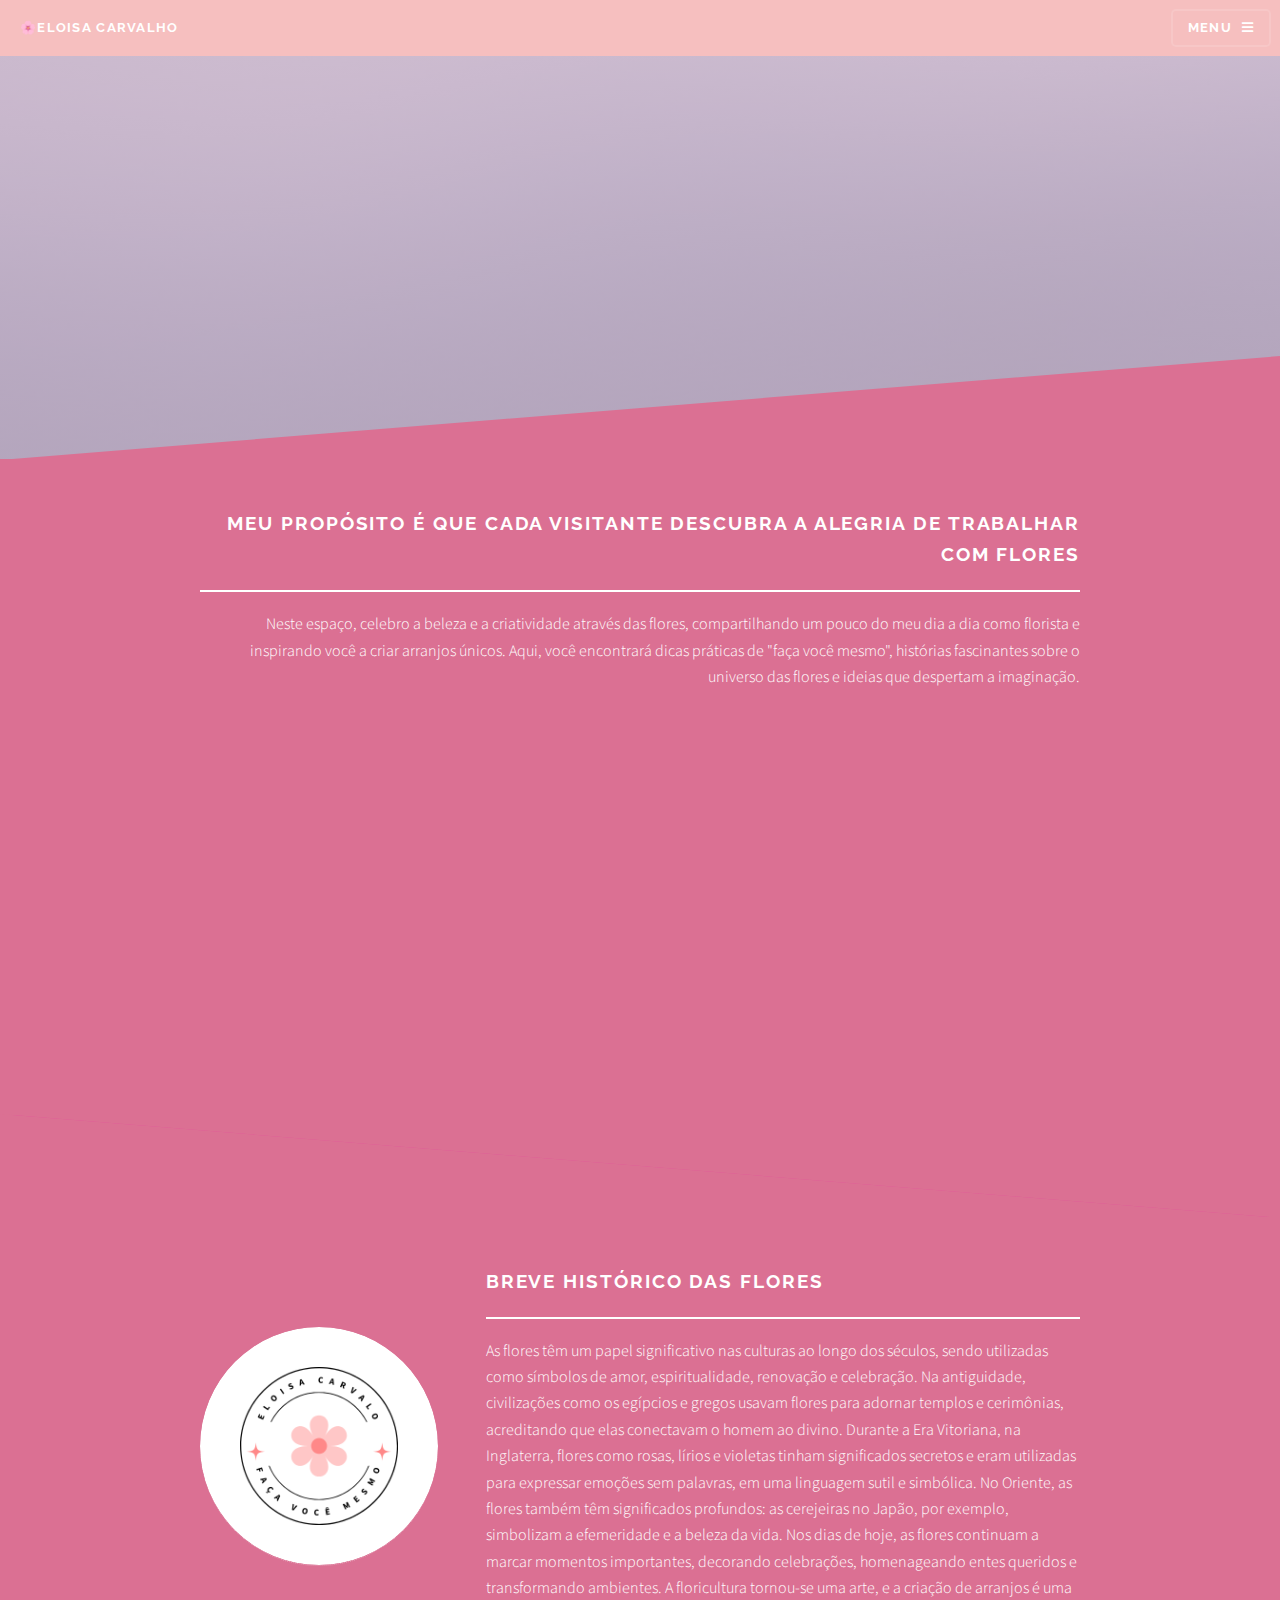
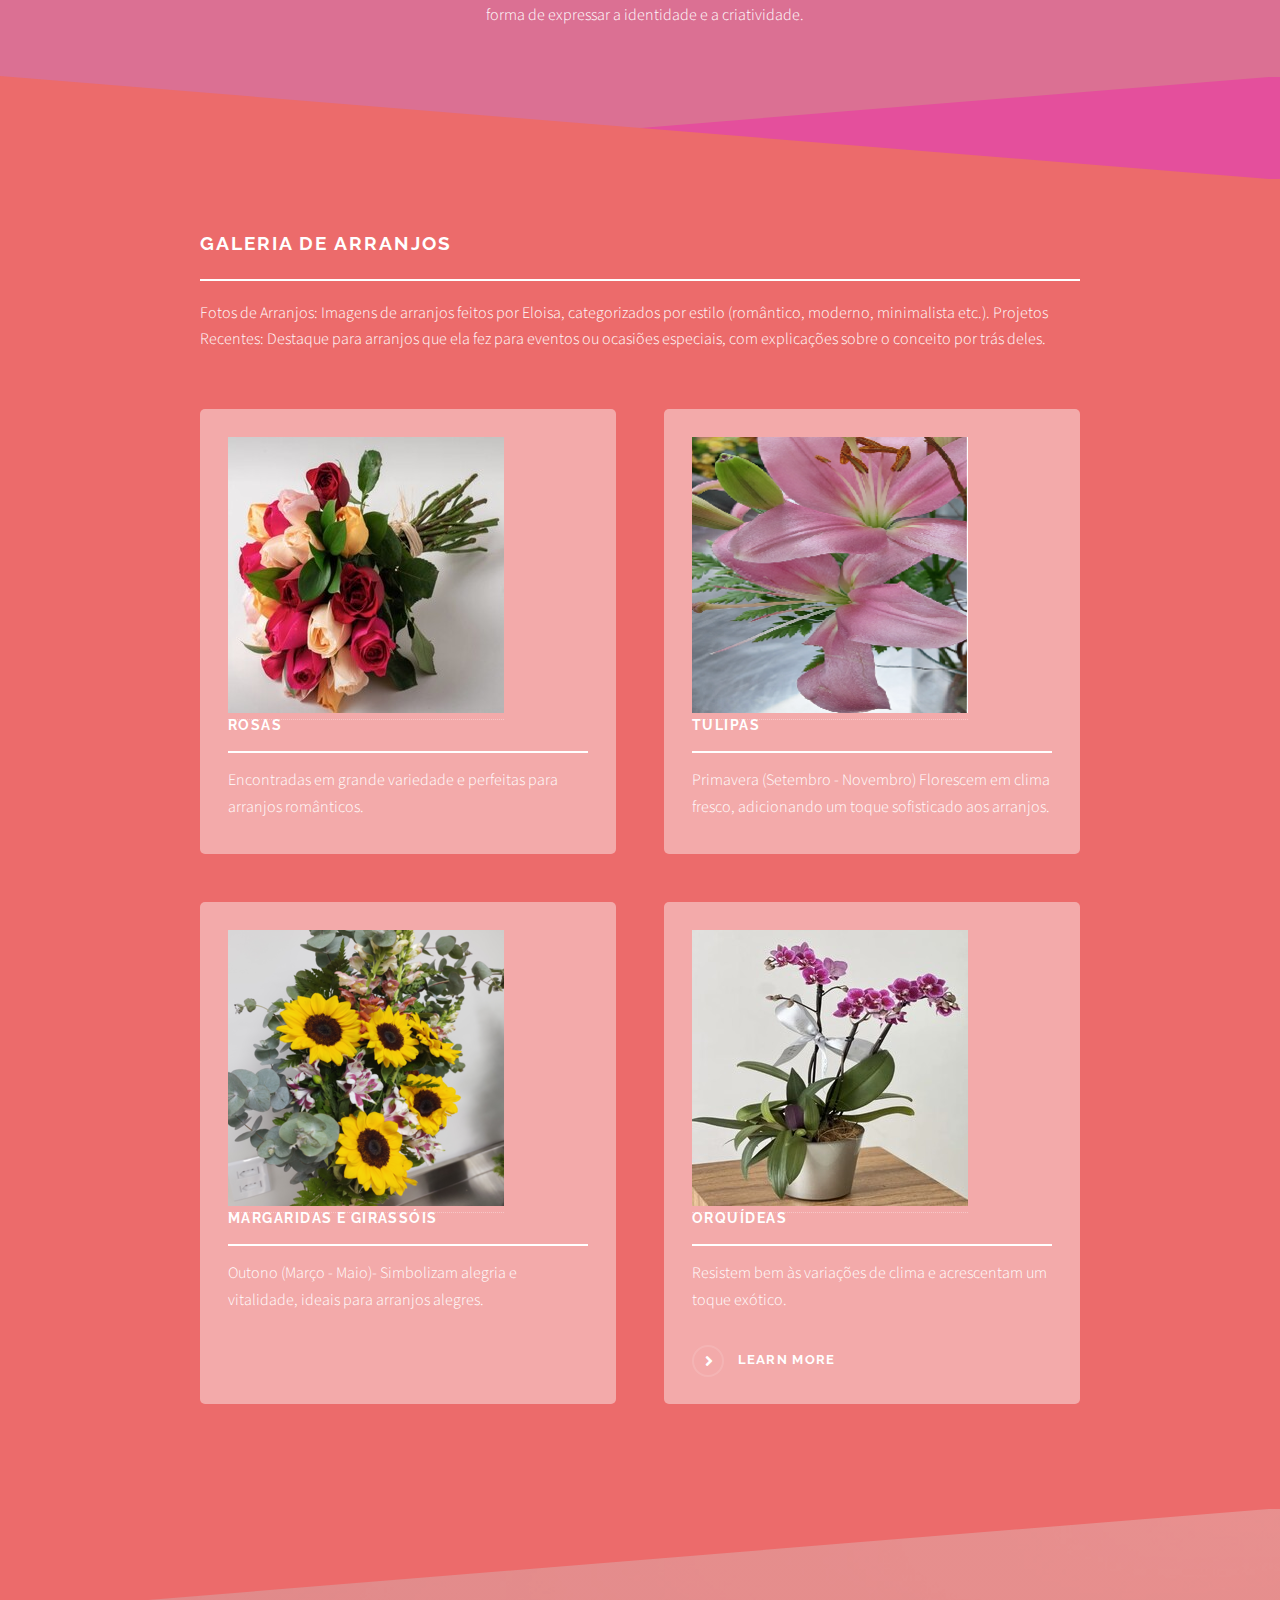
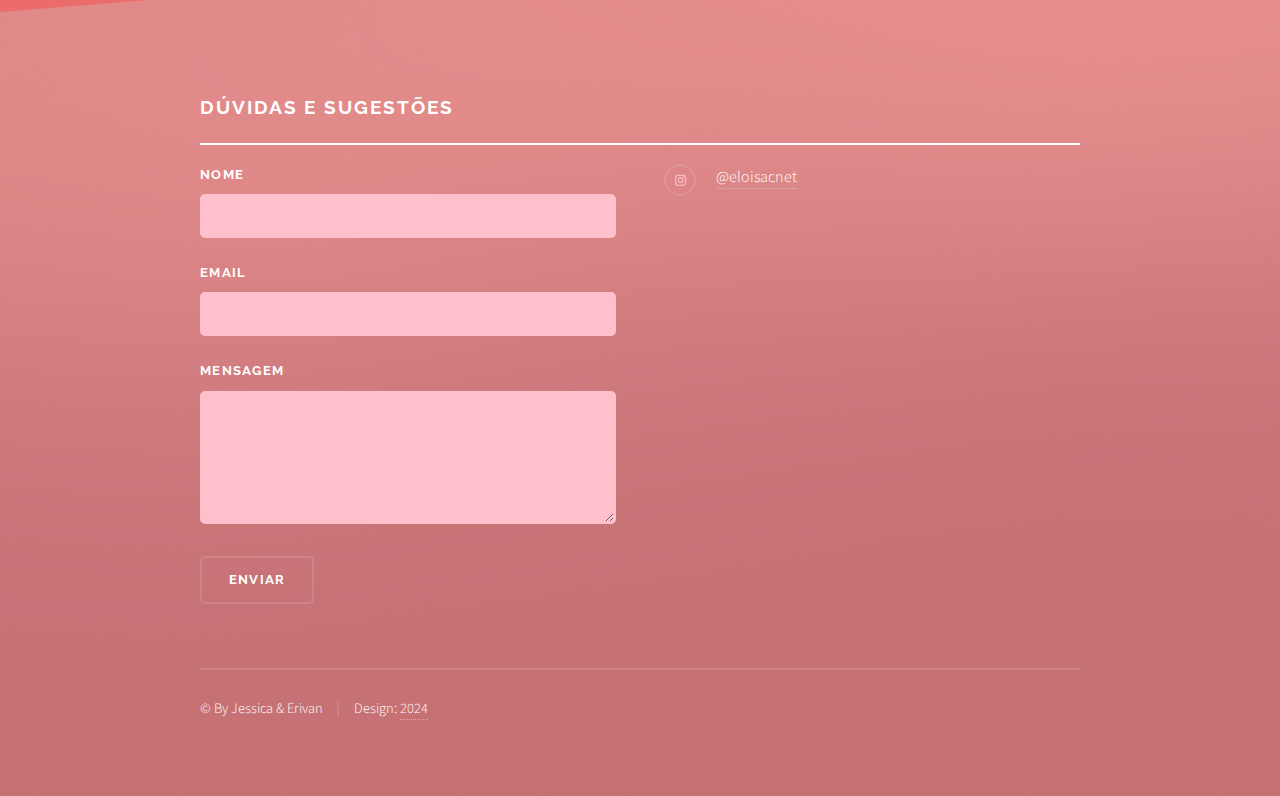
<file: index.html>
<<<<<<< HEAD
<!DOCTYPE HTML>

<html>
	<head>
		<link rel="shortcut icon" href="images/favicon-16x16.png" />
		<title>Faça você mesmo</title>
		<meta charset="utf-8" />
		<meta name="viewport" content="width=device-width, initial-scale=1, user-scalable=no" />
		<link rel="stylesheet" href="assets/css/style.css" />
		<noscript><link rel="stylesheet" href="assets/css/noscript.css" /></noscript>
		
	</head>
	<body class="is-preload">

	<!-- Page Wrapper -->
	<div id="page-wrapper">

		<!-- Header -->
			<header id="header" >
				<h1><a href="index.html">🌸Eloisa Carvalho</a></h1>
				<nav>
					<a href="#menu">Menu</a>
				</nav>
			</header>

		<!-- Menu -->
					<nav id="menu">
						<div class="inner">
							<h2>Menu</h2>
							<ul class="links">
								<li><a href="index.html">Home</a></li>
								<li><a href="galeria.html">Galeria</a></li>
							</ul>
							<a href="#" class="close">Close</a>
						</div>
					</nav>

				<!-- Banner -->
					<section id="banner">
						<div class="inner">
							
							<div class="logo"></span></div>
							<h2> 🌸Eloisa Carvalho</h2>
							<p> Inspiração Floral - Faça Você Mesmo <a href="http://html5up.net"></a></p>
						</div>
					</section>

				<!-- Wrapper -->
					<section id="wrapper">

						<!-- One -->
							<section id="one" class="wrapper spotlight style2">
								<div class="inner">
									<!-- <a href="#" class="image"><img src="images/perfil.jpeg" alt="" /></a> -->
									<div class="content">
										<h2 class="major">Meu propósito é que cada visitante descubra a alegria de trabalhar com flores</h2>
										<p>Neste espaço, celebro a beleza e a criatividade através das flores, compartilhando um pouco do meu dia a dia como florista e inspirando você a criar arranjos únicos. Aqui, você encontrará dicas práticas de "faça você mesmo", histórias fascinantes sobre o universo das flores e ideias que despertam a imaginação.</p>
										<!--Video-->
										<iframe width="100%" height="375" src="https://www.youtube.com/embed/YzcnpaKyZMo?si=RBSJIMRFDzzpRZqw" title="YouTube video player" frameborder="0" allow="accelerometer; autoplay; clipboard-write; encrypted-media; gyroscope; picture-in-picture; web-share" referrerpolicy="strict-origin-when-cross-origin" allowfullscreen></iframe>
										<!--Fim Video-->
									
									</div>
								</div>
							</section>

						<!-- Two -->
							<section id="two" class="wrapper alt spotlight style2">
								<div class="inner">
									<a href="#" class="image"><img src="images/logoelo.png" alt="" /></a>
									<div class="content">
										<h2 class="major">Breve Histórico das Flores</h2>
										<p>As flores têm um papel significativo nas culturas ao longo dos séculos, sendo utilizadas como símbolos de amor, espiritualidade, renovação e celebração. Na antiguidade, civilizações como os egípcios e gregos usavam flores para adornar templos e cerimônias, acreditando que elas conectavam o homem ao divino. Durante a Era Vitoriana, na Inglaterra, flores como rosas, lírios e violetas tinham significados secretos e eram utilizadas para expressar emoções sem palavras, em uma linguagem sutil e simbólica.
											No Oriente, as flores também têm significados profundos: as cerejeiras no Japão, por exemplo, simbolizam a efemeridade e a beleza da vida. Nos dias de hoje, as flores continuam a marcar momentos importantes, decorando celebrações, homenageando entes queridos e transformando ambientes. A floricultura tornou-se uma arte, e a criação de arranjos é uma forma de expressar a identidade e a criatividade.
										</p>
							
									</div>
								</div>
							</section>

						<!-- 
							<section id="three" class="wrapper spotlight style3">
								<div class="inner">
									<a href="#" class="image"><img src="images/logoelo.png" alt="" /></a>
									<div class="content">
										<h2 class="major">Nullam dignissim</h2>
										<p>Lorem ipsum dolor sit amet, etiam lorem adipiscing elit. Cras turpis ante, nullam sit amet turpis non, sollicitudin posuere urna. Mauris id tellus arcu. Nunc vehicula id nulla dignissim dapibus. Nullam ultrices, neque et faucibus viverra, ex nulla cursus.</p>
										<a href="#" class="special">Learn more</a>
									</div>
								</div>
							</section>
						-->

                           <!--Galeria de Arranjos-->
							<section id="four" class="wrapper alt style1">
								<div class="inner">
									<h2 class="major">Galeria de Arranjos</h2>
									<p>Fotos de Arranjos: Imagens de arranjos feitos por Eloisa, categorizados por estilo (romântico, moderno, minimalista etc.).
Projetos Recentes: Destaque para arranjos que ela fez para eventos ou ocasiões especiais, com explicações sobre o conceito por trás deles.</p>
									<section class="features">
										<article>
											<a href="#" class="image.main"><img src="/images/rosas.jpg" alt="" /></a>
											<h3 class="major">Rosas</h3>
											<p>Encontradas em grande variedade e perfeitas para arranjos românticos.</p>
											
										</article>
										<article>
											<a href="#" class="image.main"><img src="images/img2.png" alt="" /></a>
											<h3 class="major">Tulipas</h3>
											<p> Primavera (Setembro - Novembro) Florescem em clima fresco, adicionando um toque sofisticado aos arranjos.</p>
											
										</article>
										<article>
											<a href="#" class="image.main"><img src="images/img3.png" alt="" /></a>
											<h3 class="major">Margaridas e Girassóis</h3>
											<p>Outono (Março - Maio)- Simbolizam alegria e vitalidade, ideais para arranjos alegres.</p>
											
										</article>
										<article>
											<a href="#" class="image.main"><img src="/images/orquidea.jpg" alt="" /></a>
											<h3 class="major">Orquídeas</h3>
											<p>Resistem bem às variações de clima e acrescentam um toque exótico.</p>
											<a href="#" class="special">Learn more</a>
										</article>
									</section>
									<ul class="actions">
										
									</ul>
								</div>
							</section>

					</section>
				<!--FIM DAGaleria de Arranjos-->
				<!-- Footer -->
					<section id="footer">
						<div class="inner">
							<h2 class="major">Dúvidas e Sugestões</h2>
							<!--<p>Cras mattis ante fermentum, malesuada neque vitae, amet lobortis lorem lacus in tellus. Sed ac elementum arcu. Quisque placerat auctor laoreet.</p> -->
						<form method="post" action="#">
								<div class="fields">
									<div class="field">
										<label for="name">Nome</label>
										<input type="text" name="name" id="name" />
									</div>
									<div class="field">
										<label for="email">Email</label>
										<input type="email" name="email" id="email" />
									</div>
									<div class="field">
										<label for="message">Mensagem</label>
										<textarea name="message" id="message" rows="4"></textarea>
									</div>
								</div>
								<ul class="actions">
									<li><input type="submit" value="Enviar " /></li>
								</ul>
							</form>
							<ul class="contact">
																
								<li class="icon brands fa-instagram"><a href="https://www.instagram.com/eloisacnet/">@eloisacnet</a></li>
							</ul>
							<ul class="copyright">
								<li>&copy; By Jessica & Erivan</li><li>Design: <a href="http://html5up.net">2024</a></li>
							</ul>
						</div>
					</section>

			</div>

		<!-- Scripts -->
		
			<script src="assets/js/jquery.min.js"></script>
			<script src="assets/js/jquery.scrollex.min.js"></script>
			<script src="assets/js/browser.min.js"></script>
			<script src="assets/js/breakpoints.min.js"></script>
			<script src="assets/js/util.js"></script>
			<script src="assets/js/main.js"></script>

	</body>
</html>
</file>
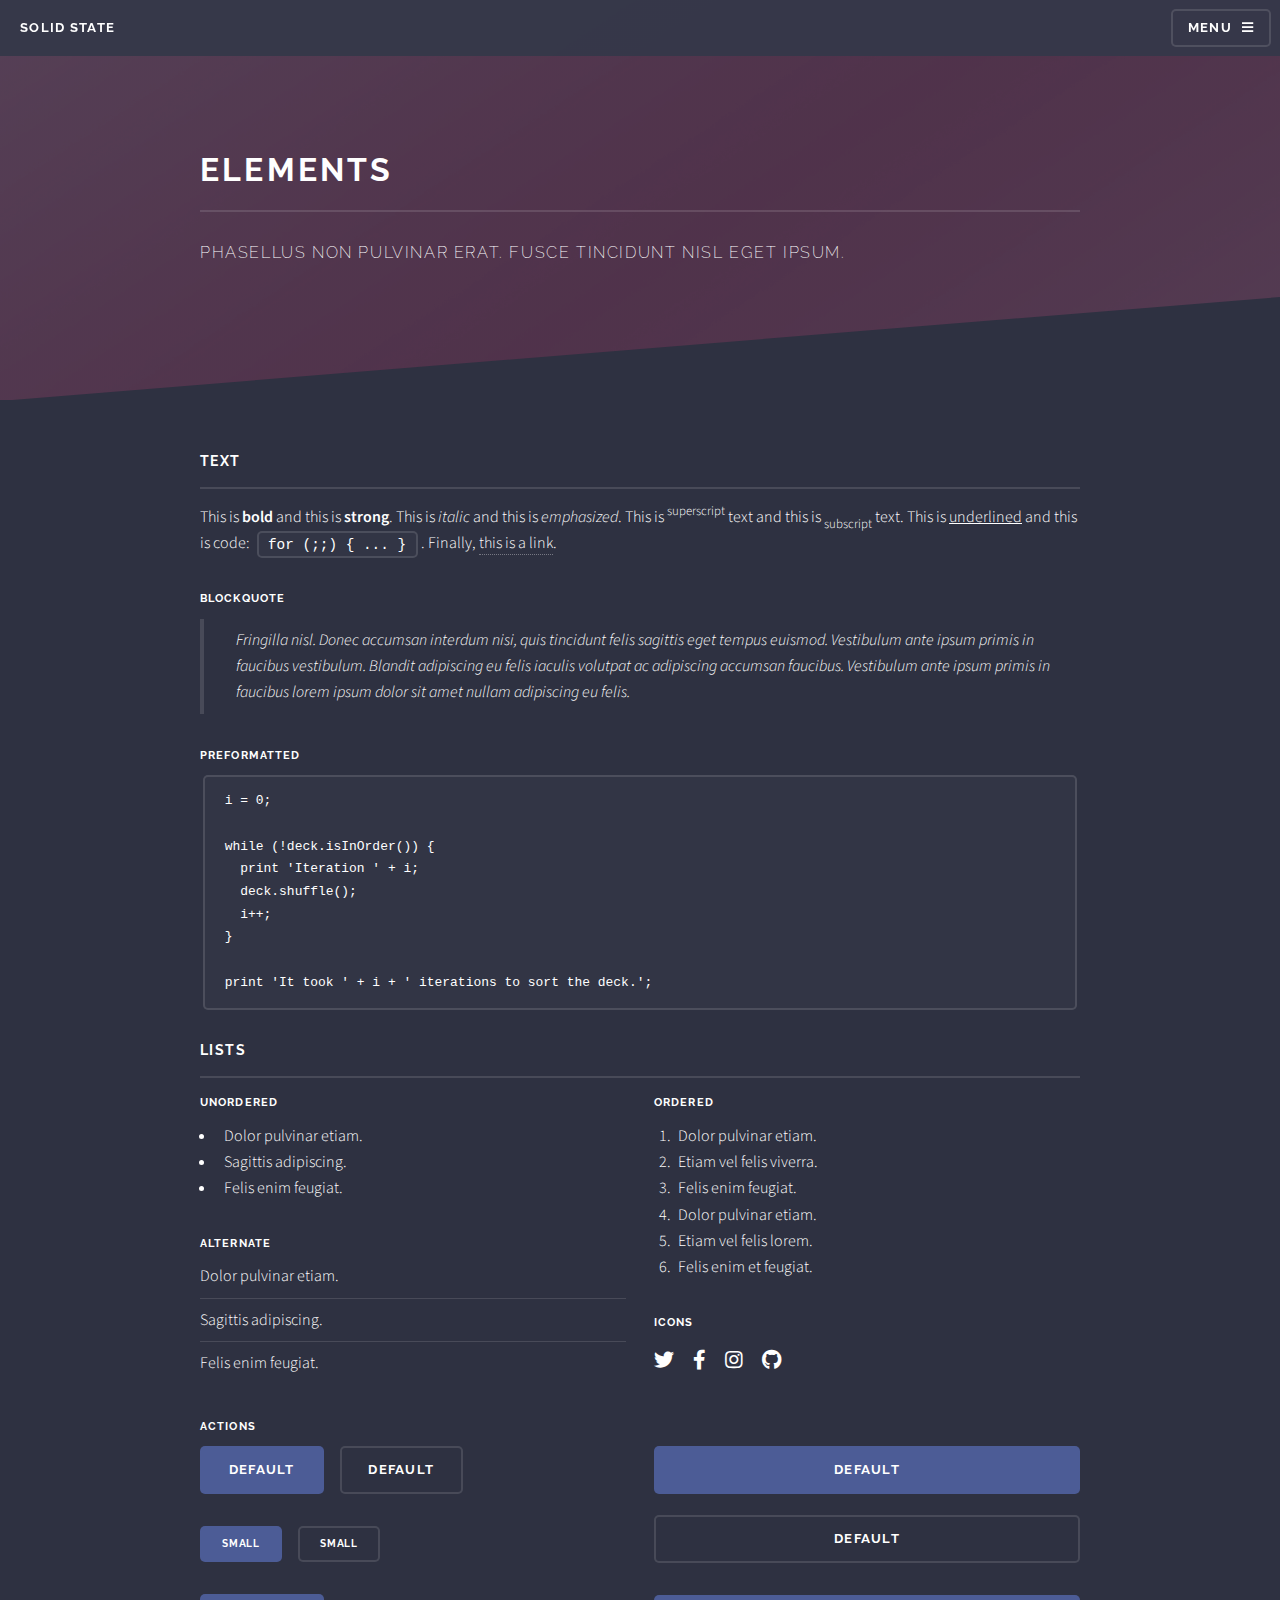
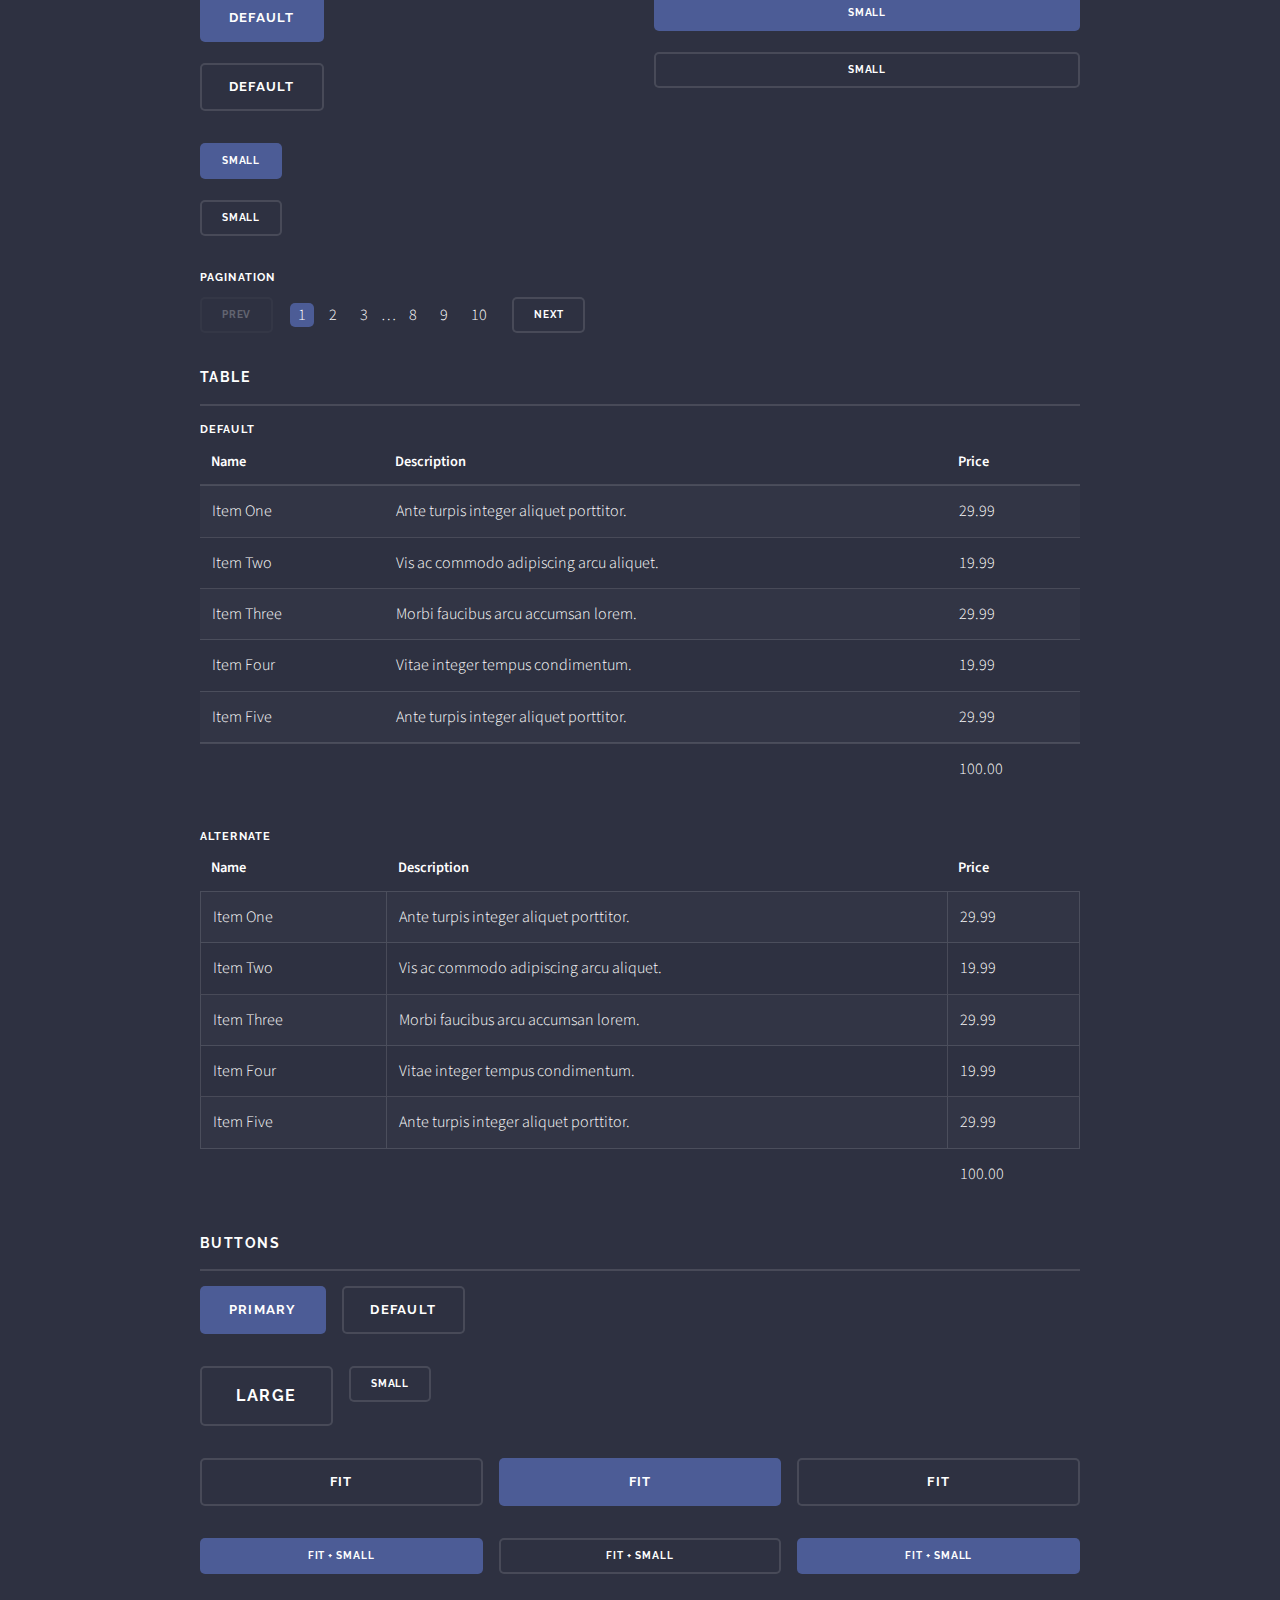
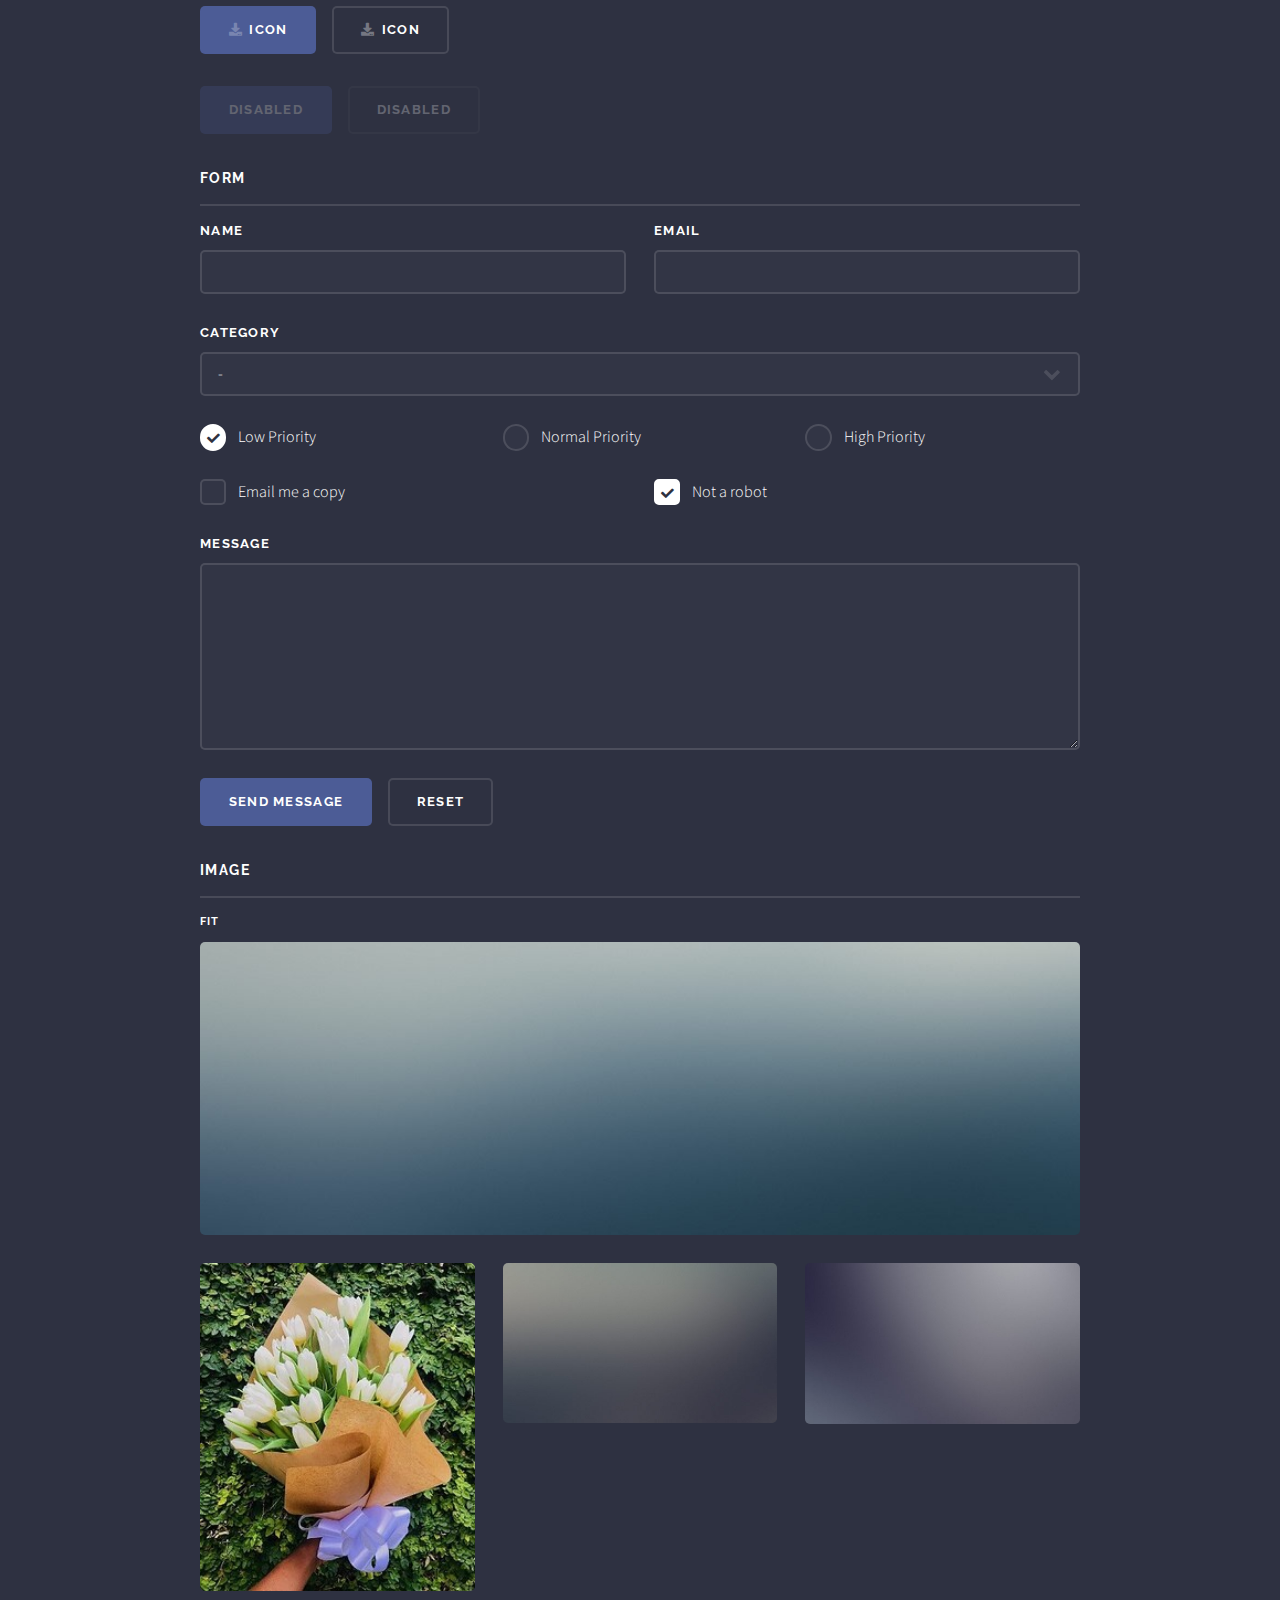
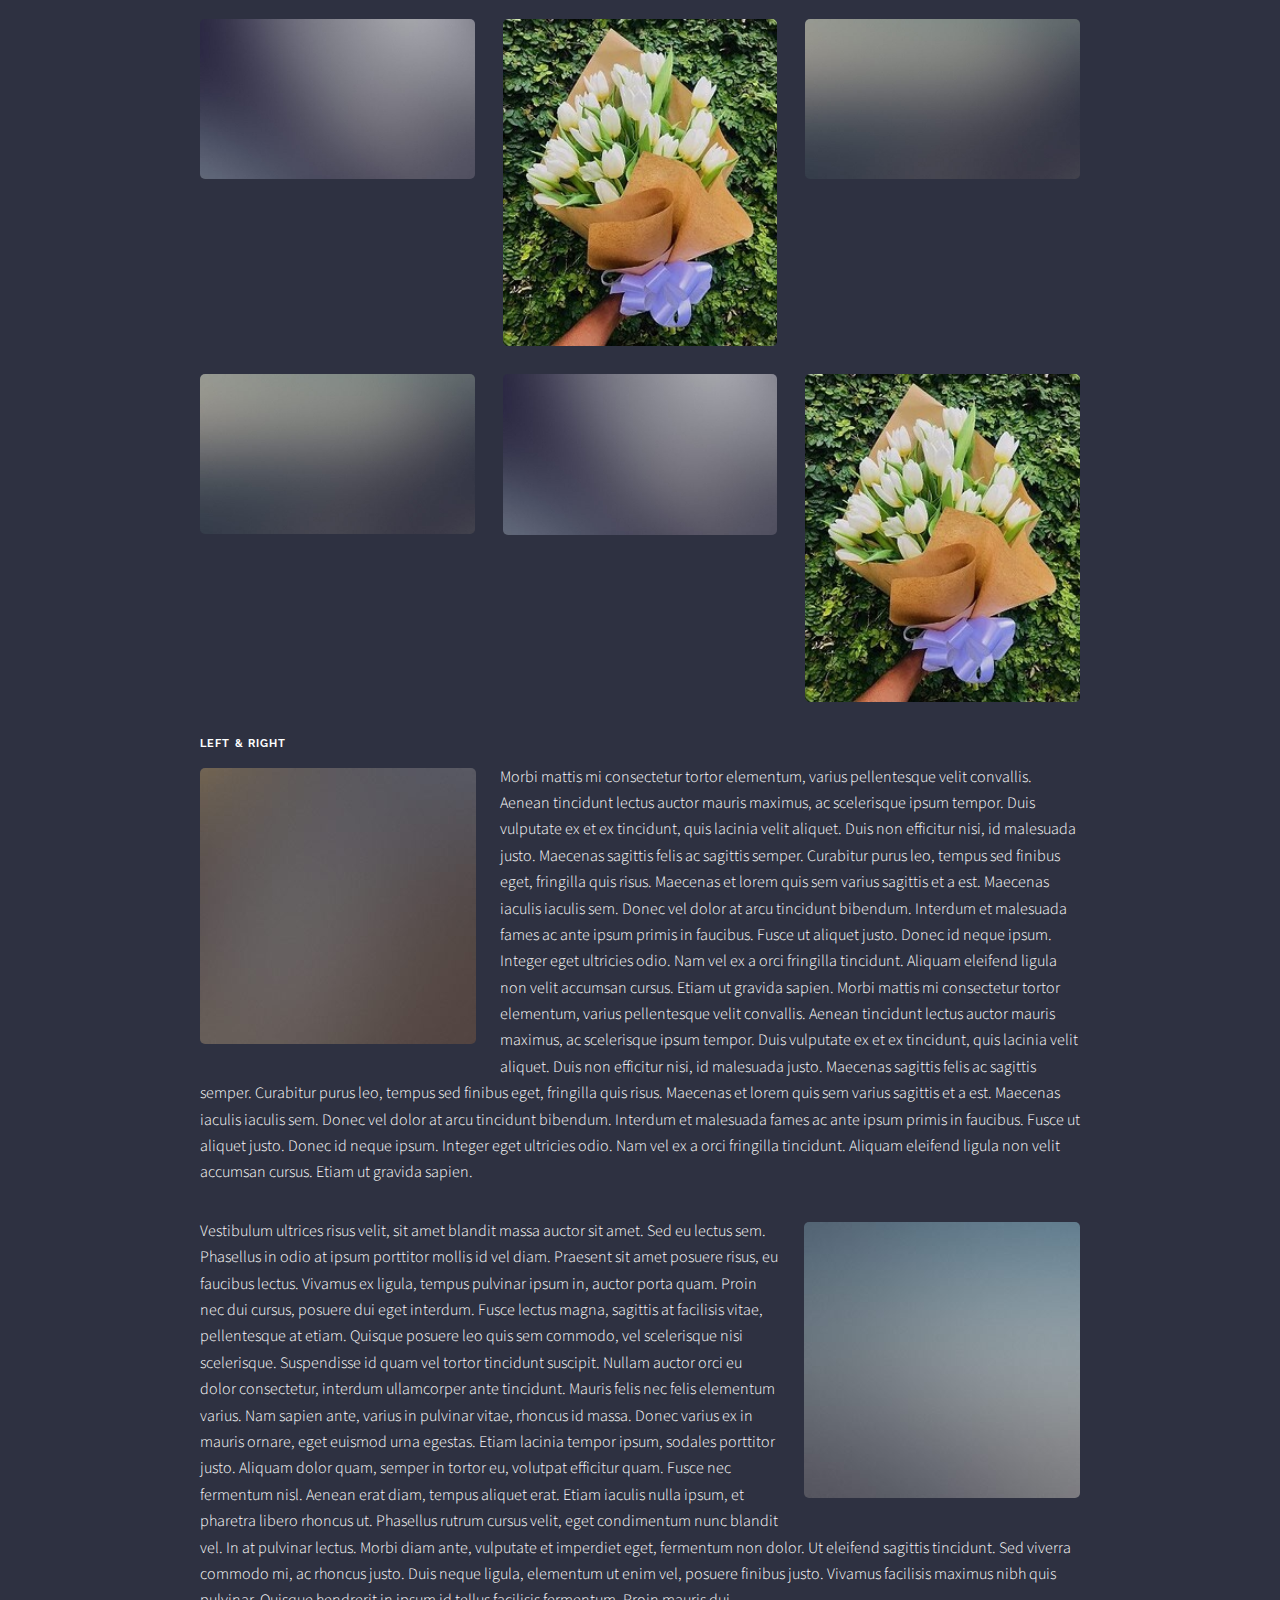
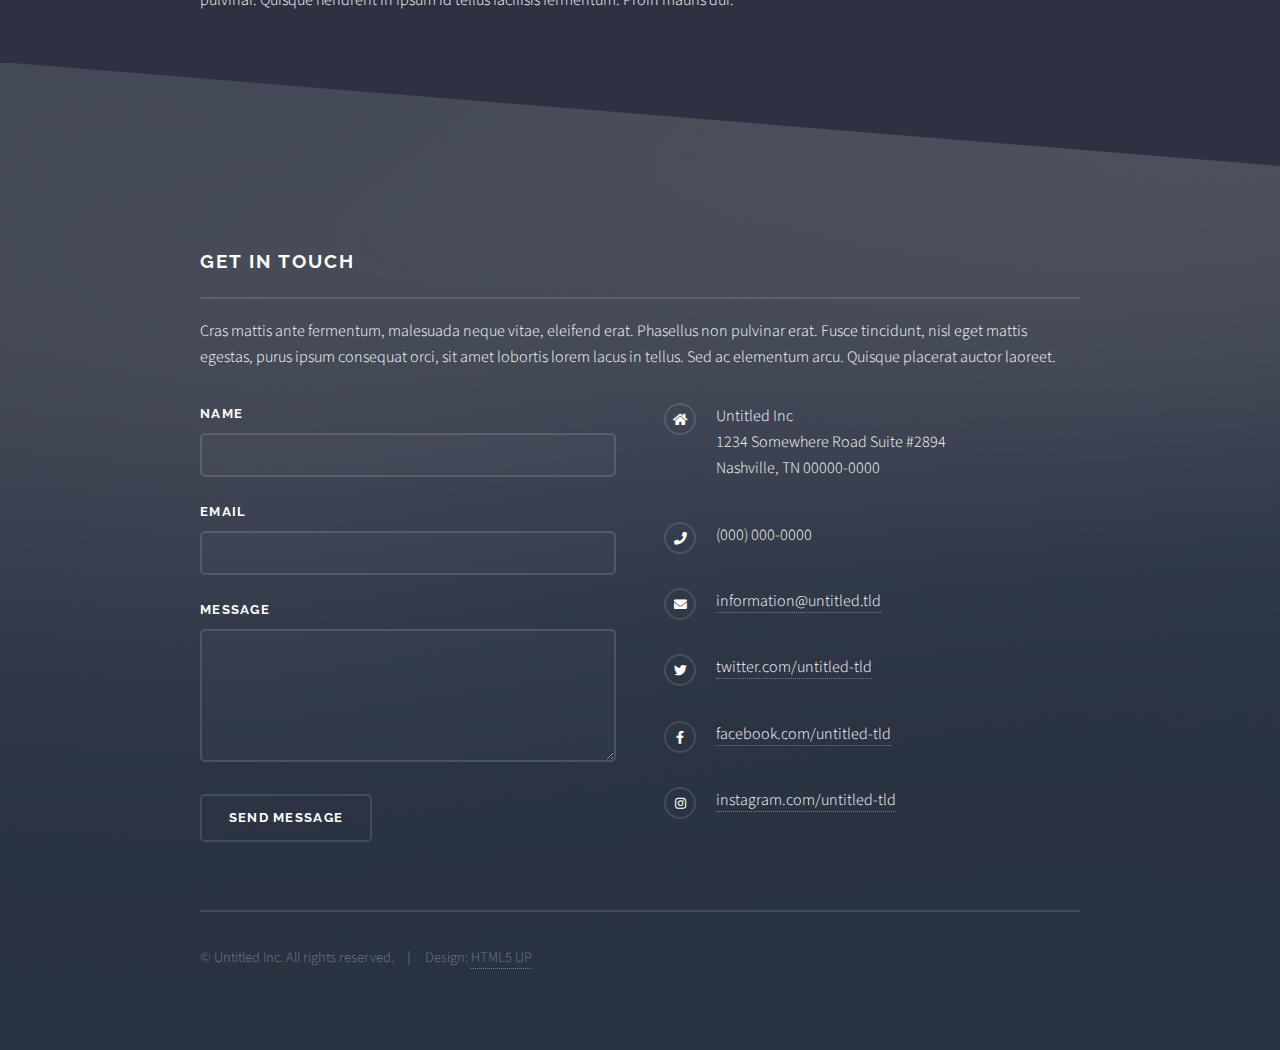
<file: elements.html>
<!DOCTYPE HTML>
<!--
	Solid State by HTML5 UP
	html5up.net | @ajlkn
	Free for personal and commercial use under the CCA 3.0 license (html5up.net/license)
-->
<html>
	<head>
		<title>Elements - Solid State by HTML5 UP</title>
		<meta charset="utf-8" />
		<meta name="viewport" content="width=device-width, initial-scale=1, user-scalable=no" />
		<link rel="stylesheet" href="assets/css/main.css" />
		<noscript><link rel="stylesheet" href="assets/css/noscript.css" /></noscript>
	</head>
	<body class="is-preload">

		<!-- Page Wrapper -->
			<div id="page-wrapper">

				<!-- Header -->
					<header id="header">
						<h1><a href="index.html">Solid State</a></h1>
						<nav>
							<a href="#menu">Menu</a>
						</nav>
					</header>

				<!-- Menu -->
					<nav id="menu">
						<div class="inner">
							<h2>Menu</h2>
							<ul class="links">
								<li><a href="index.html">Home</a></li>
								<li><a href="generic.html">Generic</a></li>
								<li><a href="elements.html">Elements</a></li>
								<li><a href="#">Log In</a></li>
								<li><a href="#">Sign Up</a></li>
							</ul>
							<a href="#" class="close">Close</a>
						</div>
					</nav>

				<!-- Wrapper -->
					<section id="wrapper">
						<header>
							<div class="inner">
								<h2>Elements</h2>
								<p>Phasellus non pulvinar erat. Fusce tincidunt nisl eget ipsum.</p>
							</div>
						</header>

						<!-- Content -->
							<div class="wrapper">
								<div class="inner">

									<section>
										<h3 class="major">Text</h3>
										<p>This is <b>bold</b> and this is <strong>strong</strong>. This is <i>italic</i> and this is <em>emphasized</em>.
										This is <sup>superscript</sup> text and this is <sub>subscript</sub> text.
										This is <u>underlined</u> and this is code: <code>for (;;) { ... }</code>. Finally, <a href="#">this is a link</a>.</p>
										<h4>Blockquote</h4>
										<blockquote>Fringilla nisl. Donec accumsan interdum nisi, quis tincidunt felis sagittis eget tempus euismod. Vestibulum ante ipsum primis in faucibus vestibulum. Blandit adipiscing eu felis iaculis volutpat ac adipiscing accumsan faucibus. Vestibulum ante ipsum primis in faucibus lorem ipsum dolor sit amet nullam adipiscing eu felis.</blockquote>
										<h4>Preformatted</h4>
										<pre><code>i = 0;

while (!deck.isInOrder()) {
  print 'Iteration ' + i;
  deck.shuffle();
  i++;
}

print 'It took ' + i + ' iterations to sort the deck.';</code></pre>
									</section>

									<section>
										<h3 class="major">Lists</h3>
										<div class="row">
											<div class="col-6 col-12-medium">
												<h4>Unordered</h4>
												<ul>
													<li>Dolor pulvinar etiam.</li>
													<li>Sagittis adipiscing.</li>
													<li>Felis enim feugiat.</li>
												</ul>
												<h4>Alternate</h4>
												<ul class="alt">
													<li>Dolor pulvinar etiam.</li>
													<li>Sagittis adipiscing.</li>
													<li>Felis enim feugiat.</li>
												</ul>
											</div>
											<div class="col-6 col-12-medium">
												<h4>Ordered</h4>
												<ol>
													<li>Dolor pulvinar etiam.</li>
													<li>Etiam vel felis viverra.</li>
													<li>Felis enim feugiat.</li>
													<li>Dolor pulvinar etiam.</li>
													<li>Etiam vel felis lorem.</li>
													<li>Felis enim et feugiat.</li>
												</ol>
												<h4>Icons</h4>
												<ul class="icons">
													<li><a href="#" class="icon brands fa-twitter"><span class="label">Twitter</span></a></li>
													<li><a href="#" class="icon brands fa-facebook-f"><span class="label">Facebook</span></a></li>
													<li><a href="#" class="icon brands fa-instagram"><span class="label">Instagram</span></a></li>
													<li><a href="#" class="icon brands fa-github"><span class="label">Github</span></a></li>
												</ul>
											</div>
										</div>
										<h4>Actions</h4>
										<div class="row">
											<div class="col-6 col-12-medium">
												<ul class="actions">
													<li><a href="#" class="button primary">Default</a></li>
													<li><a href="#" class="button">Default</a></li>
												</ul>
												<ul class="actions small">
													<li><a href="#" class="button primary small">Small</a></li>
													<li><a href="#" class="button small">Small</a></li>
												</ul>
												<ul class="actions stacked">
													<li><a href="#" class="button primary">Default</a></li>
													<li><a href="#" class="button">Default</a></li>
												</ul>
												<ul class="actions stacked small">
													<li><a href="#" class="button primary small">Small</a></li>
													<li><a href="#" class="button small">Small</a></li>
												</ul>
											</div>
											<div class="col-6 col-12-medium">
												<ul class="actions stacked">
													<li><a href="#" class="button primary fit">Default</a></li>
													<li><a href="#" class="button fit">Default</a></li>
												</ul>
												<ul class="actions stacked small">
													<li><a href="#" class="button primary small fit">Small</a></li>
													<li><a href="#" class="button small fit">Small</a></li>
												</ul>
											</div>
										</div>
										<h4>Pagination</h4>
										<ul class="pagination">
											<li><span class="button small disabled">Prev</span></li>
											<li><a href="#" class="page active">1</a></li>
											<li><a href="#" class="page">2</a></li>
											<li><a href="#" class="page">3</a></li>
											<li><span>&hellip;</span></li>
											<li><a href="#" class="page">8</a></li>
											<li><a href="#" class="page">9</a></li>
											<li><a href="#" class="page">10</a></li>
											<li><a href="#" class="button small">Next</a></li>
										</ul>
									</section>

									<section>
										<h3 class="major">Table</h3>
										<h4>Default</h4>
										<div class="table-wrapper">
											<table>
												<thead>
													<tr>
														<th>Name</th>
														<th>Description</th>
														<th>Price</th>
													</tr>
												</thead>
												<tbody>
													<tr>
														<td>Item One</td>
														<td>Ante turpis integer aliquet porttitor.</td>
														<td>29.99</td>
													</tr>
													<tr>
														<td>Item Two</td>
														<td>Vis ac commodo adipiscing arcu aliquet.</td>
														<td>19.99</td>
													</tr>
													<tr>
														<td>Item Three</td>
														<td> Morbi faucibus arcu accumsan lorem.</td>
														<td>29.99</td>
													</tr>
													<tr>
														<td>Item Four</td>
														<td>Vitae integer tempus condimentum.</td>
														<td>19.99</td>
													</tr>
													<tr>
														<td>Item Five</td>
														<td>Ante turpis integer aliquet porttitor.</td>
														<td>29.99</td>
													</tr>
												</tbody>
												<tfoot>
													<tr>
														<td colspan="2"></td>
														<td>100.00</td>
													</tr>
												</tfoot>
											</table>
										</div>

										<h4>Alternate</h4>
										<div class="table-wrapper">
											<table class="alt">
												<thead>
													<tr>
														<th>Name</th>
														<th>Description</th>
														<th>Price</th>
													</tr>
												</thead>
												<tbody>
													<tr>
														<td>Item One</td>
														<td>Ante turpis integer aliquet porttitor.</td>
														<td>29.99</td>
													</tr>
													<tr>
														<td>Item Two</td>
														<td>Vis ac commodo adipiscing arcu aliquet.</td>
														<td>19.99</td>
													</tr>
													<tr>
														<td>Item Three</td>
														<td> Morbi faucibus arcu accumsan lorem.</td>
														<td>29.99</td>
													</tr>
													<tr>
														<td>Item Four</td>
														<td>Vitae integer tempus condimentum.</td>
														<td>19.99</td>
													</tr>
													<tr>
														<td>Item Five</td>
														<td>Ante turpis integer aliquet porttitor.</td>
														<td>29.99</td>
													</tr>
												</tbody>
												<tfoot>
													<tr>
														<td colspan="2"></td>
														<td>100.00</td>
													</tr>
												</tfoot>
											</table>
										</div>
									</section>

									<section>
										<h3 class="major">Buttons</h3>
										<ul class="actions">
											<li><a href="#" class="button primary">Primary</a></li>
											<li><a href="#" class="button">Default</a></li>
										</ul>
										<ul class="actions">
											<li><a href="#" class="button large">Large</a></li>
											<li><a href="#" class="button small">Small</a></li>
										</ul>
										<ul class="actions fit">
											<li><a href="#" class="button fit">Fit</a></li>
											<li><a href="#" class="button primary fit">Fit</a></li>
											<li><a href="#" class="button fit">Fit</a></li>
										</ul>
										<ul class="actions fit small">
											<li><a href="#" class="button primary fit small">Fit + Small</a></li>
											<li><a href="#" class="button fit small">Fit + Small</a></li>
											<li><a href="#" class="button primary fit small">Fit + Small</a></li>
										</ul>
										<ul class="actions">
											<li><a href="#" class="button primary icon solid fa-download">Icon</a></li>
											<li><a href="#" class="button icon solid fa-download">Icon</a></li>
										</ul>
										<ul class="actions">
											<li><span class="button primary disabled">Disabled</span></li>
											<li><span class="button disabled">Disabled</span></li>
										</ul>
									</section>

									<section>
										<h3 class="major">Form</h3>
										<form method="post" action="#">
											<div class="row gtr-uniform">
												<div class="col-6 col-12-xsmall">
													<label for="demo-name">Name</label>
													<input type="text" name="demo-name" id="demo-name" value="" />
												</div>
												<div class="col-6 col-12-xsmall">
													<label for="demo-email">Email</label>
													<input type="email" name="demo-email" id="demo-email" value="" />
												</div>
												<div class="col-12">
													<label for="demo-category">Category</label>
													<select name="demo-category" id="demo-category">
														<option value="">-</option>
														<option value="1">Manufacturing</option>
														<option value="1">Shipping</option>
														<option value="1">Administration</option>
														<option value="1">Human Resources</option>
													</select>
												</div>
												<div class="col-4 col-12-small">
													<input type="radio" id="demo-priority-low" name="demo-priority" checked>
													<label for="demo-priority-low">Low Priority</label>
												</div>
												<div class="col-4 col-12-small">
													<input type="radio" id="demo-priority-normal" name="demo-priority">
													<label for="demo-priority-normal">Normal Priority</label>
												</div>
												<div class="col-4 col-12-small">
													<input type="radio" id="demo-priority-high" name="demo-priority">
													<label for="demo-priority-high">High Priority</label>
												</div>
												<div class="col-6 col-12-small">
													<input type="checkbox" id="demo-copy" name="demo-copy">
													<label for="demo-copy">Email me a copy</label>
												</div>
												<div class="col-6 col-12-small">
													<input type="checkbox" id="demo-human" name="demo-human" checked>
													<label for="demo-human">Not a robot</label>
												</div>
												<div class="col-12">
													<label for="demo-message">Message</label>
													<textarea name="demo-message" id="demo-message" rows="6"></textarea>
												</div>
												<div class="col-12">
													<ul class="actions">
														<li><input type="submit" value="Send Message" class="primary" /></li>
														<li><input type="reset" value="Reset" /></li>
													</ul>
												</div>
											</div>
										</form>
									</section>

									<section>
										<h3 class="major">Image</h3>
										<h4>Fit</h4>
										<div class="box alt">
											<div class="row gtr-uniform">
												<div class="col-12"><span class="image fit"><img src="images/pic08.jpg" alt="" /></span></div>
												<div class="col-4"><span class="image fit"><img src="images/pic05.jpg" alt="" /></span></div>
												<div class="col-4"><span class="image fit"><img src="images/pic06.jpg" alt="" /></span></div>
												<div class="col-4"><span class="image fit"><img src="images/pic07.jpg" alt="" /></span></div>
												<div class="col-4"><span class="image fit"><img src="images/pic07.jpg" alt="" /></span></div>
												<div class="col-4"><span class="image fit"><img src="images/pic05.jpg" alt="" /></span></div>
												<div class="col-4"><span class="image fit"><img src="images/pic06.jpg" alt="" /></span></div>
												<div class="col-4"><span class="image fit"><img src="images/pic06.jpg" alt="" /></span></div>
												<div class="col-4"><span class="image fit"><img src="images/pic07.jpg" alt="" /></span></div>
												<div class="col-4"><span class="image fit"><img src="images/pic05.jpg" alt="" /></span></div>
											</div>
										</div>
										<h4>Left &amp; Right</h4>
										<p><span class="image left"><img src="images/pic01.jpg" alt="" /></span>Morbi mattis mi consectetur tortor elementum, varius pellentesque velit convallis. Aenean tincidunt lectus auctor mauris maximus, ac scelerisque ipsum tempor. Duis vulputate ex et ex tincidunt, quis lacinia velit aliquet. Duis non efficitur nisi, id malesuada justo. Maecenas sagittis felis ac sagittis semper. Curabitur purus leo, tempus sed finibus eget, fringilla quis risus. Maecenas et lorem quis sem varius sagittis et a est. Maecenas iaculis iaculis sem. Donec vel dolor at arcu tincidunt bibendum. Interdum et malesuada fames ac ante ipsum primis in faucibus. Fusce ut aliquet justo. Donec id neque ipsum. Integer eget ultricies odio. Nam vel ex a orci fringilla tincidunt. Aliquam eleifend ligula non velit accumsan cursus. Etiam ut gravida sapien. Morbi mattis mi consectetur tortor elementum, varius pellentesque velit convallis. Aenean tincidunt lectus auctor mauris maximus, ac scelerisque ipsum tempor. Duis vulputate ex et ex tincidunt, quis lacinia velit aliquet. Duis non efficitur nisi, id malesuada justo. Maecenas sagittis felis ac sagittis semper. Curabitur purus leo, tempus sed finibus eget, fringilla quis risus. Maecenas et lorem quis sem varius sagittis et a est. Maecenas iaculis iaculis sem. Donec vel dolor at arcu tincidunt bibendum. Interdum et malesuada fames ac ante ipsum primis in faucibus. Fusce ut aliquet justo. Donec id neque ipsum. Integer eget ultricies odio. Nam vel ex a orci fringilla tincidunt. Aliquam eleifend ligula non velit accumsan cursus. Etiam ut gravida sapien.</p>
										<p><span class="image right"><img src="images/pic02.jpg" alt="" /></span>Vestibulum ultrices risus velit, sit amet blandit massa auctor sit amet. Sed eu lectus sem. Phasellus in odio at ipsum porttitor mollis id vel diam. Praesent sit amet posuere risus, eu faucibus lectus. Vivamus ex ligula, tempus pulvinar ipsum in, auctor porta quam. Proin nec dui cursus, posuere dui eget interdum. Fusce lectus magna, sagittis at facilisis vitae, pellentesque at etiam. Quisque posuere leo quis sem commodo, vel scelerisque nisi scelerisque. Suspendisse id quam vel tortor tincidunt suscipit. Nullam auctor orci eu dolor consectetur, interdum ullamcorper ante tincidunt. Mauris felis nec felis elementum varius. Nam sapien ante, varius in pulvinar vitae, rhoncus id massa. Donec varius ex in mauris ornare, eget euismod urna egestas. Etiam lacinia tempor ipsum, sodales porttitor justo. Aliquam dolor quam, semper in tortor eu, volutpat efficitur quam. Fusce nec fermentum nisl. Aenean erat diam, tempus aliquet erat. Etiam iaculis nulla ipsum, et pharetra libero rhoncus ut. Phasellus rutrum cursus velit, eget condimentum nunc blandit vel. In at pulvinar lectus. Morbi diam ante, vulputate et imperdiet eget, fermentum non dolor. Ut eleifend sagittis tincidunt. Sed viverra commodo mi, ac rhoncus justo. Duis neque ligula, elementum ut enim vel, posuere finibus justo. Vivamus facilisis maximus nibh quis pulvinar. Quisque hendrerit in ipsum id tellus facilisis fermentum. Proin mauris dui.</p>
									</section>

								</div>
							</div>

					</section>

				<!-- Footer -->
					<section id="footer">
						<div class="inner">
							<h2 class="major">Get in touch</h2>
							<p>Cras mattis ante fermentum, malesuada neque vitae, eleifend erat. Phasellus non pulvinar erat. Fusce tincidunt, nisl eget mattis egestas, purus ipsum consequat orci, sit amet lobortis lorem lacus in tellus. Sed ac elementum arcu. Quisque placerat auctor laoreet.</p>
							<form method="post" action="#">
								<div class="fields">
									<div class="field">
										<label for="name">Name</label>
										<input type="text" name="name" id="name" />
									</div>
									<div class="field">
										<label for="email">Email</label>
										<input type="email" name="email" id="email" />
									</div>
									<div class="field">
										<label for="message">Message</label>
										<textarea name="message" id="message" rows="4"></textarea>
									</div>
								</div>
								<ul class="actions">
									<li><input type="submit" value="Send Message" /></li>
								</ul>
							</form>
							<ul class="contact">
								<li class="icon solid fa-home">
									Untitled Inc<br />
									1234 Somewhere Road Suite #2894<br />
									Nashville, TN 00000-0000
								</li>
								<li class="icon solid fa-phone">(000) 000-0000</li>
								<li class="icon solid fa-envelope"><a href="#">information@untitled.tld</a></li>
								<li class="icon brands fa-twitter"><a href="#">twitter.com/untitled-tld</a></li>
								<li class="icon brands fa-facebook-f"><a href="#">facebook.com/untitled-tld</a></li>
								<li class="icon brands fa-instagram"><a href="#">instagram.com/untitled-tld</a></li>
							</ul>
							<ul class="copyright">
								<li>&copy; Untitled Inc. All rights reserved.</li><li>Design: <a href="http://html5up.net">HTML5 UP</a></li>
							</ul>
						</div>
					</section>

			</div>

		<!-- Scripts -->
			<script src="assets/js/jquery.min.js"></script>
			<script src="assets/js/jquery.scrollex.min.js"></script>
			<script src="assets/js/browser.min.js"></script>
			<script src="assets/js/breakpoints.min.js"></script>
			<script src="assets/js/util.js"></script>
			<script src="assets/js/main.js"></script>

	</body>
</html>
</file>
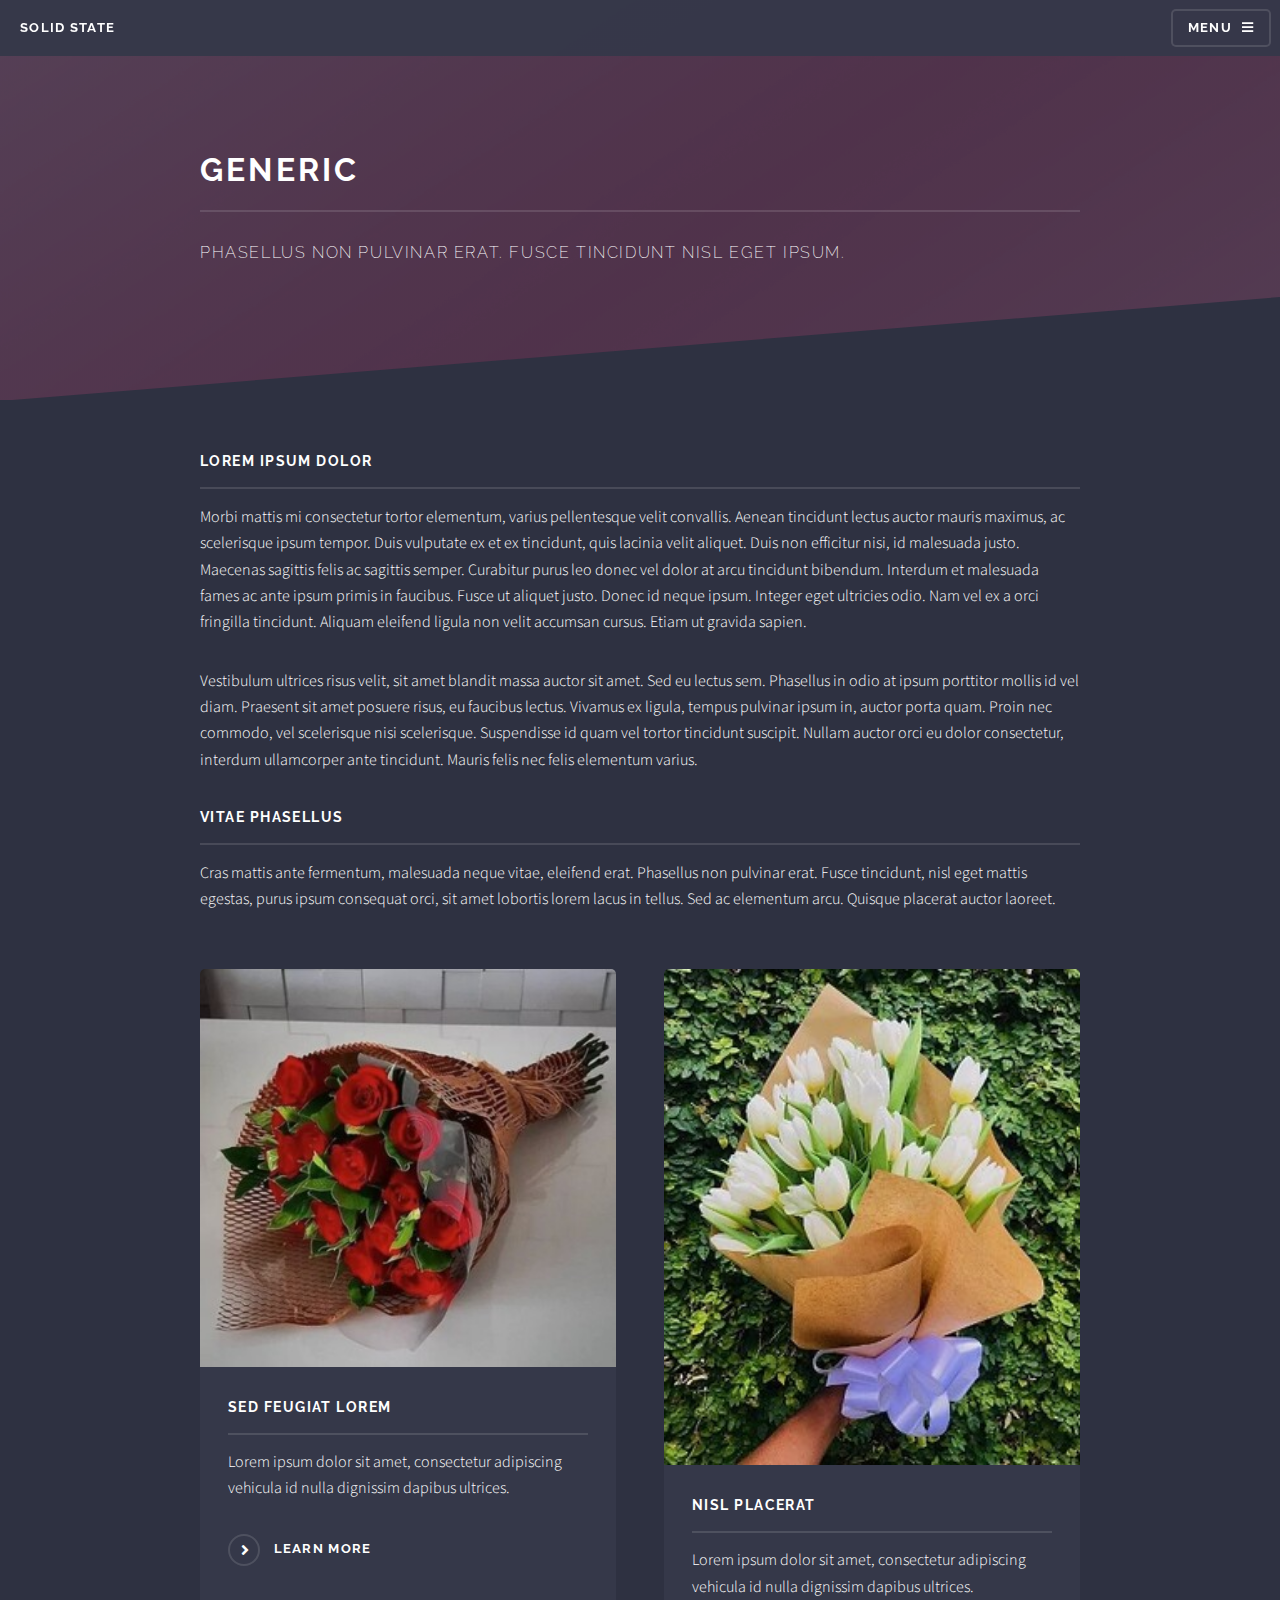
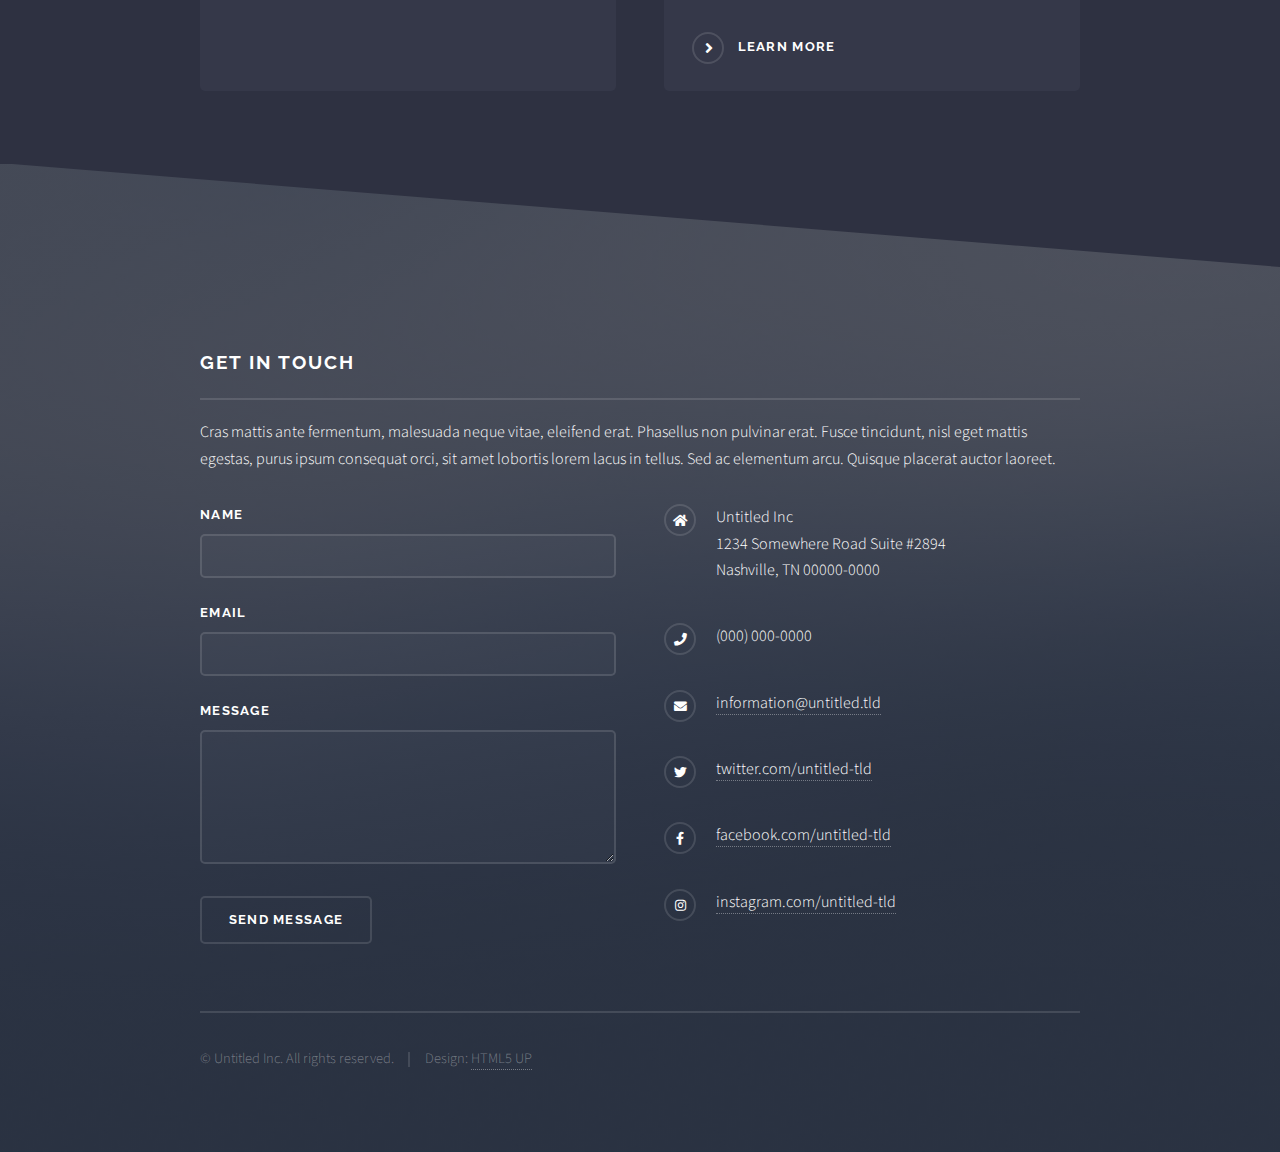
<file: generic.html>
<!DOCTYPE HTML>
<!--
	Solid State by HTML5 UP
	html5up.net | @ajlkn
	Free for personal and commercial use under the CCA 3.0 license (html5up.net/license)
-->
<html>
	<head>
		<title>Generic - Solid State by HTML5 UP</title>
		<meta charset="utf-8" />
		<meta name="viewport" content="width=device-width, initial-scale=1, user-scalable=no" />
		<link rel="stylesheet" href="assets/css/main.css" />
		<noscript><link rel="stylesheet" href="assets/css/noscript.css" /></noscript>
	</head>
	<body class="is-preload">

		<!-- Page Wrapper -->
			<div id="page-wrapper">

				<!-- Header -->
					<header id="header">
						<h1><a href="index.html">Solid State</a></h1>
						<nav>
							<a href="#menu">Menu</a>
						</nav>
					</header>

				<!-- Menu -->
					<nav id="menu">
						<div class="inner">
							<h2>Menu</h2>
							<ul class="links">
								<li><a href="index.html">Home</a></li>
								<li><a href="generic.html">Generic</a></li>
								<li><a href="elements.html">Elements</a></li>
								<li><a href="#">Log In</a></li>
								<li><a href="#">Sign Up</a></li>
							</ul>
							<a href="#" class="close">Close</a>
						</div>
					</nav>

				<!-- Wrapper -->
					<section id="wrapper">
						<header>
							<div class="inner">
								<h2>Generic</h2>
								<p>Phasellus non pulvinar erat. Fusce tincidunt nisl eget ipsum.</p>
							</div>
						</header>

						<!-- Content -->
							<div class="wrapper">
								<div class="inner">

									<h3 class="major">Lorem ipsum dolor</h3>
									<p>Morbi mattis mi consectetur tortor elementum, varius pellentesque velit convallis. Aenean tincidunt lectus auctor mauris maximus, ac scelerisque ipsum tempor. Duis vulputate ex et ex tincidunt, quis lacinia velit aliquet. Duis non efficitur nisi, id malesuada justo. Maecenas sagittis felis ac sagittis semper. Curabitur purus leo donec vel dolor at arcu tincidunt bibendum. Interdum et malesuada fames ac ante ipsum primis in faucibus. Fusce ut aliquet justo. Donec id neque ipsum. Integer eget ultricies odio. Nam vel ex a orci fringilla tincidunt. Aliquam eleifend ligula non velit accumsan cursus. Etiam ut gravida sapien.</p>

									<p>Vestibulum ultrices risus velit, sit amet blandit massa auctor sit amet. Sed eu lectus sem. Phasellus in odio at ipsum porttitor mollis id vel diam. Praesent sit amet posuere risus, eu faucibus lectus. Vivamus ex ligula, tempus pulvinar ipsum in, auctor porta quam. Proin nec commodo, vel scelerisque nisi scelerisque. Suspendisse id quam vel tortor tincidunt suscipit. Nullam auctor orci eu dolor consectetur, interdum ullamcorper ante tincidunt. Mauris felis nec felis elementum varius.</p>

									<h3 class="major">Vitae phasellus</h3>
									<p>Cras mattis ante fermentum, malesuada neque vitae, eleifend erat. Phasellus non pulvinar erat. Fusce tincidunt, nisl eget mattis egestas, purus ipsum consequat orci, sit amet lobortis lorem lacus in tellus. Sed ac elementum arcu. Quisque placerat auctor laoreet.</p>

									<section class="features">
										<article>
											<a href="#" class="image"><img src="images/pic04.jpg" alt="" /></a>
											<h3 class="major">Sed feugiat lorem</h3>
											<p>Lorem ipsum dolor sit amet, consectetur adipiscing vehicula id nulla dignissim dapibus ultrices.</p>
											<a href="#" class="special">Learn more</a>
										</article>
										<article>
											<a href="#" class="image"><img src="images/pic05.jpg" alt="" /></a>
											<h3 class="major">Nisl placerat</h3>
											<p>Lorem ipsum dolor sit amet, consectetur adipiscing vehicula id nulla dignissim dapibus ultrices.</p>
											<a href="#" class="special">Learn more</a>
										</article>
									</section>

								</div>
							</div>

					</section>

				<!-- Footer -->
					<section id="footer">
						<div class="inner">
							<h2 class="major">Get in touch</h2>
							<p>Cras mattis ante fermentum, malesuada neque vitae, eleifend erat. Phasellus non pulvinar erat. Fusce tincidunt, nisl eget mattis egestas, purus ipsum consequat orci, sit amet lobortis lorem lacus in tellus. Sed ac elementum arcu. Quisque placerat auctor laoreet.</p>
							<form method="post" action="#">
								<div class="fields">
									<div class="field">
										<label for="name">Name</label>
										<input type="text" name="name" id="name" />
									</div>
									<div class="field">
										<label for="email">Email</label>
										<input type="email" name="email" id="email" />
									</div>
									<div class="field">
										<label for="message">Message</label>
										<textarea name="message" id="message" rows="4"></textarea>
									</div>
								</div>
								<ul class="actions">
									<li><input type="submit" value="Send Message" /></li>
								</ul>
							</form>
							<ul class="contact">
								<li class="icon solid fa-home">
									Untitled Inc<br />
									1234 Somewhere Road Suite #2894<br />
									Nashville, TN 00000-0000
								</li>
								<li class="icon solid fa-phone">(000) 000-0000</li>
								<li class="icon solid fa-envelope"><a href="#">information@untitled.tld</a></li>
								<li class="icon brands fa-twitter"><a href="#">twitter.com/untitled-tld</a></li>
								<li class="icon brands fa-facebook-f"><a href="#">facebook.com/untitled-tld</a></li>
								<li class="icon brands fa-instagram"><a href="#">instagram.com/untitled-tld</a></li>
							</ul>
							<ul class="copyright">
								<li>&copy; Untitled Inc. All rights reserved.</li><li>Design: <a href="http://html5up.net">HTML5 UP</a></li>
							</ul>
						</div>
					</section>

			</div>

		<!-- Scripts -->
			<script src="assets/js/jquery.min.js"></script>
			<script src="assets/js/jquery.scrollex.min.js"></script>
			<script src="assets/js/browser.min.js"></script>
			<script src="assets/js/breakpoints.min.js"></script>
			<script src="assets/js/util.js"></script>
			<script src="assets/js/main.js"></script>

	</body>
</html>
</file>
<file: assets/css/noscript.css>
/*
	Solid State by HTML5 UP
	html5up.net | @ajlkn
	Free for personal and commercial use under the CCA 3.0 license (html5up.net/license)
*/

/* Banner */

	body.is-preload #banner .logo {
		-moz-transform: none;
		-webkit-transform: none;
		-ms-transform: none;
		transform: none;
		opacity: 1;
	}

	body.is-preload #banner h2 {
		opacity: 1;
		-moz-transform: none;
		-webkit-transform: none;
		-ms-transform: none;
		transform: none;
		-moz-filter: none;
		-webkit-filter: none;
		-ms-filter: none;
		filter: none;
	}

	body.is-preload #banner p {
		opacity: 01;
		-moz-transform: none;
		-webkit-transform: none;
		-ms-transform: none;
		transform: none;
		-moz-filter: none;
		-webkit-filter: none;
		-ms-filter: none;
		filter: none;
	}
</file>
<file: assets/css/style.css>
@import url(fontawesome-all.min.css);
@import url("https://fonts.googleapis.com/css?family=Raleway:200,700|Source+Sans+Pro:300,600,300italic,600italic");

/*
	Solid State by HTML5 UP
	html5up.net | @ajlkn
	Free for personal and commercial use under the CCA 3.0 license (html5up.net/license)
*/

html, body, div, span, applet, object,
iframe, h1, h2, h3, h4, h5, h6, p, blockquote,
pre, a, abbr, acronym, address, big, cite,
code, del, dfn, em, img, ins, kbd, q, s, samp,
small, strike, strong, sub, sup, tt, var, b,
u, i, center, dl, dt, dd, ol, ul, li, fieldset,
form, label, legend, table, caption, tbody,
tfoot, thead, tr, th, td, article, aside,
canvas, details, embed, figure, figcaption,
footer, header, hgroup, menu, nav, output, ruby,
section, summary, time, mark, audio, video {
	margin: 0;
	padding: 0;
	border: 0;
	font-size: 100%;
	font: inherit;
	vertical-align: baseline;}

article, aside, details, figcaption, figure,
footer, header, hgroup, menu, nav, section {
	display: block;}

body {
	line-height: 1;
}

ol, ul {
	list-style: none;
}

blockquote, q {
	quotes: none;
}

	blockquote:before, blockquote:after, q:before, q:after {
		content: '';
		content: none;
	}

table {
	border-collapse: collapse;
	border-spacing: 0;
}

body {
	-webkit-text-size-adjust: none;
}

mark {
	background-color: transparent;
	color: inherit;
}

input::-moz-focus-inner {
	border: 0;
	padding: 0;
}

input, select, textarea {
	-moz-appearance: none;
	-webkit-appearance: none;
	-ms-appearance: none;
	appearance: none;
}

/* Basic */

	@-ms-viewport {
		width: device-width;
	}

	body {
		-ms-overflow-style: scrollbar;
	}

	@media screen and (max-width: 480px) {

		html, body {
			min-width: 320px;
		}

	}

	html {
		box-sizing: border-box;
	}

	*, *:before, *:after {
		box-sizing: inherit;
	}

	body {
		background-color: #e44f9c;
		background-image: linear-gradient(to top, #ff97d9, #ff7574), url("../../images/bg.jpg");
		background-size: auto,
 cover;
		background-attachment: fixed,
 fixed;
		background-position: center,
 center;
	}

		body.is-preload *, body.is-preload *:before, body.is-preload *:after {
			-moz-animation: none !important;
			-webkit-animation: none !important;
			-ms-animation: none !important;
			animation: none !important;
			-moz-transition: none !important;
			-webkit-transition: none !important;
			-ms-transition: none !important;
			transition: none !important;
		}

/* Type */

	body, input, select, textarea {
		color: #ffffff;
		font-family: "Source Sans Pro", Helvetica, sans-serif;
		font-size: 16.5pt;
		font-weight: 300;
		line-height: 1.65;
	}

		@media screen and (max-width: 1680px) {

			body, input, select, textarea {
				font-size: 13pt;
			}

		}

		@media screen and (max-width: 1280px) {

			body, input, select, textarea {
				font-size: 12pt;
			}

		}

		@media screen and (max-width: 980px) {

			body, input, select, textarea {
				font-size: 12pt;
			}

		}

		@media screen and (max-width: 736px) {

			body, input, select, textarea {
				font-size: 12pt;
			}

		}

		@media screen and (max-width: 480px) {

			body, input, select, textarea {
				font-size: 12pt;
			}

		}

	a {
		-moz-transition: color 0.2s ease-in-out, border-bottom-color 0.2s ease-in-out;
		-webkit-transition: color 0.2s ease-in-out, border-bottom-color 0.2s ease-in-out;
		-ms-transition: color 0.2s ease-in-out, border-bottom-color 0.2s ease-in-out;
		transition: color 0.2s ease-in-out, border-bottom-color 0.2s ease-in-out;
		border-bottom: dotted 1px rgba(255, 255, 255, 0.35);
		color: #ffffff;
		text-decoration: none;
	}

		a:hover {
			border-bottom-color: transparent;
			color: #ffffff !important;
		}

		a.special:not(.button) {
			text-decoration: none;
			border-bottom: 0;
			display: block;
			font-family: Raleway, Helvetica, sans-serif;
			font-size: 0.8em;
			font-weight: 700;
			letter-spacing: 0.1em;
			margin: 0 0 2em 0;
			text-transform: uppercase;
		}

			a.special:not(.button):before {
				-moz-osx-font-smoothing: grayscale;
				-webkit-font-smoothing: antialiased;
				display: inline-block;
				font-style: normal;
				font-variant: normal;
				text-rendering: auto;
				line-height: 1;
				text-transform: none !important;
				font-family: 'Font Awesome 5 Free';
				font-weight: 900;
			}

			a.special:not(.button):before {
				-moz-transition: background-color 0.2s ease-in-out;
				-webkit-transition: background-color 0.2s ease-in-out;
				-ms-transition: background-color 0.2s ease-in-out;
				transition: background-color 0.2s ease-in-out;
				border-radius: 100%;
				border: solid 2px rgba(255, 255, 255, 0.125);
				content: '\f105';
				display: inline-block;
				font-size: 1.25em;
				height: 2em;
				line-height: 1.75em;
				margin-right: 0.85em;
				text-align: center;
				text-indent: 0.15em;
				vertical-align: middle;
				width: 2em;
			}

			a.special:not(.button):hover:before {
				background-color: rgba(255, 255, 255, 0.025);
			}

			a.special:not(.button):active:before {
				background-color: rgba(255, 255, 255, 0.075);
			}

	strong, b {
		color: #ffffff;
		font-weight: 600;
	}

	em, i {
		font-style: italic;
	}

	p {
		margin: 0 0 2em 0;
	}

	h1, h2, h3, h4, h5, h6 {
		color: #ffffff;
		font-family: Raleway, Helvetica, sans-serif;
		font-weight: 700;
		letter-spacing: 0.1em;
		margin: 0 0 1em 0;
		text-transform: uppercase;
	}

		h1 a, h2 a, h3 a, h4 a, h5 a, h6 a {
			color: inherit;
			text-decoration: none;
			border-bottom: 0;
		}

		h1 span, h2 span, h3 span, h4 span, h5 span, h6 span {
			font-weight: 200;
		}

		h1.major, h2.major, h3.major, h4.major, h5.major, h6.major {
			padding-bottom: 1em;
			border-bottom: solid 2px #ffffff;
		}

	h2 {
		font-size: 1.2em;
	}

	h3 {
		font-size: 0.9em;
	}

	h4 {
		font-size: 0.7em;
	}

	h5 {
		font-size: 0.7em;
	}

	h6 {
		font-size: 0.7em;
	}

	@media screen and (max-width: 736px) {

		h2 {
			font-size: 1em;
		}

		h3 {
			font-size: 0.8em;
		}

	}

	sub {
		font-size: 0.8em;
		position: relative;
		top: 0.5em;
	}

	sup {
		font-size: 0.8em;
		position: relative;
		top: -0.5em;
	}

	blockquote {
		border-left: solid 4px rgba(255, 255, 255, 0.125);
		font-style: italic;
		margin: 0 0 2em 0;
		padding: 0.5em 0 0.5em 2em;
	}

	code {
		background: rgba(255, 255, 255, 0.025);
		border-radius: 5px;
		border: solid 2px rgba(255, 255, 255, 0.125);
		font-family: "Courier New", monospace;
		font-size: 0.9em;
		margin: 0 0.25em;
		padding: 0.25em 0.65em;
	}

	pre {
		-webkit-overflow-scrolling: touch;
		font-family: "Courier New", monospace;
		font-size: 0.9em;
		margin: 0 0 2em 0;
	}

		pre code {
			display: block;
			line-height: 1.75em;
			padding: 1em 1.5em;
			overflow-x: auto;
		}

	hr {
		border: 0;
		border-bottom: solid 2px rgba(255, 255, 255, 0.125);
		margin: 2.5em 0;
	}

		hr.major {
			margin: 4em 0;
		}

	.align-left {
		text-align: left;
	}

	.align-center {
		text-align: center;
	}

	.align-right {
		text-align: right;
	}

/* Row */

	.row {
		display: flex;
		flex-wrap: wrap;
		box-sizing: border-box;
		align-items: stretch;
	}

		.row > * {
			box-sizing: border-box;
		}

		.row.gtr-uniform > * > :last-child {
			margin-bottom: 0;
		}

		.row.aln-left {
			justify-content: flex-start;
		}

		.row.aln-center {
			justify-content: center;
		}

		.row.aln-right {
			justify-content: flex-end;
		}

		.row.aln-top {
			align-items: flex-start;
		}

		.row.aln-middle {
			align-items: center;
		}

		.row.aln-bottom {
			align-items: flex-end;
		}

		.row > .imp {
			order: -1;
		}

		.row > .col-1 {
			width: 8.33333%;
		}

		.row > .off-1 {
			margin-left: 8.33333%;
		}

		.row > .col-2 {
			width: 16.66667%;
		}

		.row > .off-2 {
			margin-left: 16.66667%;
		}

		.row > .col-3 {
			width: 25%;
		}

		.row > .off-3 {
			margin-left: 25%;
		}

		.row > .col-4 {
			width: 33.33333%;
		}

		.row > .off-4 {
			margin-left: 33.33333%;
		}

		.row > .col-5 {
			width: 41.66667%;
		}

		.row > .off-5 {
			margin-left: 41.66667%;
		}

		.row > .col-6 {
			width: 50%;
		}

		.row > .off-6 {
			margin-left: 50%;
		}

		.row > .col-7 {
			width: 58.33333%;
		}

		.row > .off-7 {
			margin-left: 58.33333%;
		}

		.row > .col-8 {
			width: 66.66667%;
		}

		.row > .off-8 {
			margin-left: 66.66667%;
		}

		.row > .col-9 {
			width: 75%;
		}

		.row > .off-9 {
			margin-left: 75%;
		}

		.row > .col-10 {
			width: 83.33333%;
		}

		.row > .off-10 {
			margin-left: 83.33333%;
		}

		.row > .col-11 {
			width: 91.66667%;
		}

		.row > .off-11 {
			margin-left: 91.66667%;
		}

		.row > .col-12 {
			width: 100%;
		}

		.row > .off-12 {
			margin-left: 100%;
		}

		.row.gtr-0 {
			margin-top: 0;
			margin-left: 0em;
		}

			.row.gtr-0 > * {
				padding: 0 0 0 0em;
			}

			.row.gtr-0.gtr-uniform {
				margin-top: 0em;
			}

				.row.gtr-0.gtr-uniform > * {
					padding-top: 0em;
				}

		.row.gtr-25 {
			margin-top: 0;
			margin-left: -0.4375em;
		}

			.row.gtr-25 > * {
				padding: 0 0 0 0.4375em;
			}

			.row.gtr-25.gtr-uniform {
				margin-top: -0.4375em;
			}

				.row.gtr-25.gtr-uniform > * {
					padding-top: 0.4375em;
				}

		.row.gtr-50 {
			margin-top: 0;
			margin-left: -0.875em;
		}

			.row.gtr-50 > * {
				padding: 0 0 0 0.875em;
			}

			.row.gtr-50.gtr-uniform {
				margin-top: -0.875em;
			}

				.row.gtr-50.gtr-uniform > * {
					padding-top: 0.875em;
				}

		.row {
			margin-top: 0;
			margin-left: -1.75em;
		}

			.row > * {
				padding: 0 0 0 1.75em;
			}

			.row.gtr-uniform {
				margin-top: -1.75em;
			}

				.row.gtr-uniform > * {
					padding-top: 1.75em;
				}

		.row.gtr-150 {
			margin-top: 0;
			margin-left: -2.625em;
		}

			.row.gtr-150 > * {
				padding: 0 0 0 2.625em;
			}

			.row.gtr-150.gtr-uniform {
				margin-top: -2.625em;
			}

				.row.gtr-150.gtr-uniform > * {
					padding-top: 2.625em;
				}

		.row.gtr-200 {
			margin-top: 0;
			margin-left: -3.5em;
		}

			.row.gtr-200 > * {
				padding: 0 0 0 3.5em;
			}

			.row.gtr-200.gtr-uniform {
				margin-top: -3.5em;
			}

				.row.gtr-200.gtr-uniform > * {
					padding-top: 3.5em;
				}

		@media screen and (max-width: 1680px) {

			.row {
				display: flex;
				flex-wrap: wrap;
				box-sizing: border-box;
				align-items: stretch;
			}

				.row > * {
					box-sizing: border-box;
				}

				.row.gtr-uniform > * > :last-child {
					margin-bottom: 0;
				}

				.row.aln-left {
					justify-content: flex-start;
				}

				.row.aln-center {
					justify-content: center;
				}

				.row.aln-right {
					justify-content: flex-end;
				}

				.row.aln-top {
					align-items: flex-start;
				}

				.row.aln-middle {
					align-items: center;
				}

				.row.aln-bottom {
					align-items: flex-end;
				}

				.row > .imp-xlarge {
					order: -1;
				}

				.row > .col-1-xlarge {
					width: 8.33333%;
				}

				.row > .off-1-xlarge {
					margin-left: 8.33333%;
				}

				.row > .col-2-xlarge {
					width: 16.66667%;
				}

				.row > .off-2-xlarge {
					margin-left: 16.66667%;
				}

				.row > .col-3-xlarge {
					width: 25%;
				}

				.row > .off-3-xlarge {
					margin-left: 25%;
				}

				.row > .col-4-xlarge {
					width: 33.33333%;
				}

				.row > .off-4-xlarge {
					margin-left: 33.33333%;
				}

				.row > .col-5-xlarge {
					width: 41.66667%;
				}

				.row > .off-5-xlarge {
					margin-left: 41.66667%;
				}

				.row > .col-6-xlarge {
					width: 50%;
				}

				.row > .off-6-xlarge {
					margin-left: 50%;
				}

				.row > .col-7-xlarge {
					width: 58.33333%;
				}

				.row > .off-7-xlarge {
					margin-left: 58.33333%;
				}

				.row > .col-8-xlarge {
					width: 66.66667%;
				}

				.row > .off-8-xlarge {
					margin-left: 66.66667%;
				}

				.row > .col-9-xlarge {
					width: 75%;
				}

				.row > .off-9-xlarge {
					margin-left: 75%;
				}

				.row > .col-10-xlarge {
					width: 83.33333%;
				}

				.row > .off-10-xlarge {
					margin-left: 83.33333%;
				}

				.row > .col-11-xlarge {
					width: 91.66667%;
				}

				.row > .off-11-xlarge {
					margin-left: 91.66667%;
				}

				.row > .col-12-xlarge {
					width: 100%;
				}

				.row > .off-12-xlarge {
					margin-left: 100%;
				}

				.row.gtr-0 {
					margin-top: 0;
					margin-left: 0em;
				}

					.row.gtr-0 > * {
						padding: 0 0 0 0em;
					}

					.row.gtr-0.gtr-uniform {
						margin-top: 0em;
					}

						.row.gtr-0.gtr-uniform > * {
							padding-top: 0em;
						}

				.row.gtr-25 {
					margin-top: 0;
					margin-left: -0.4375em;
				}

					.row.gtr-25 > * {
						padding: 0 0 0 0.4375em;
					}

					.row.gtr-25.gtr-uniform {
						margin-top: -0.4375em;
					}

						.row.gtr-25.gtr-uniform > * {
							padding-top: 0.4375em;
						}

				.row.gtr-50 {
					margin-top: 0;
					margin-left: -0.875em;
				}

					.row.gtr-50 > * {
						padding: 0 0 0 0.875em;
					}

					.row.gtr-50.gtr-uniform {
						margin-top: -0.875em;
					}

						.row.gtr-50.gtr-uniform > * {
							padding-top: 0.875em;
						}

				.row {
					margin-top: 0;
					margin-left: -1.75em;
				}

					.row > * {
						padding: 0 0 0 1.75em;
					}

					.row.gtr-uniform {
						margin-top: -1.75em;
					}

						.row.gtr-uniform > * {
							padding-top: 1.75em;
						}

				.row.gtr-150 {
					margin-top: 0;
					margin-left: -2.625em;
				}

					.row.gtr-150 > * {
						padding: 0 0 0 2.625em;
					}

					.row.gtr-150.gtr-uniform {
						margin-top: -2.625em;
					}

						.row.gtr-150.gtr-uniform > * {
							padding-top: 2.625em;
						}

				.row.gtr-200 {
					margin-top: 0;
					margin-left: -3.5em;
				}

					.row.gtr-200 > * {
						padding: 0 0 0 3.5em;
					}

					.row.gtr-200.gtr-uniform {
						margin-top: -3.5em;
					}

						.row.gtr-200.gtr-uniform > * {
							padding-top: 3.5em;
						}

		}

		@media screen and (max-width: 1280px) {

			.row {
				display: flex;
				flex-wrap: wrap;
				box-sizing: border-box;
				align-items: stretch;
			}

				.row > * {
					box-sizing: border-box;
				}

				.row.gtr-uniform > * > :last-child {
					margin-bottom: 0;
				}

				.row.aln-left {
					justify-content: flex-start;
				}

				.row.aln-center {
					justify-content: center;
				}

				.row.aln-right {
					justify-content: flex-end;
				}

				.row.aln-top {
					align-items: flex-start;
				}

				.row.aln-middle {
					align-items: center;
				}

				.row.aln-bottom {
					align-items: flex-end;
				}

				.row > .imp-large {
					order: -1;
				}

				.row > .col-1-large {
					width: 8.33333%;
				}

				.row > .off-1-large {
					margin-left: 8.33333%;
				}

				.row > .col-2-large {
					width: 16.66667%;
				}

				.row > .off-2-large {
					margin-left: 16.66667%;
				}

				.row > .col-3-large {
					width: 25%;
				}

				.row > .off-3-large {
					margin-left: 25%;
				}

				.row > .col-4-large {
					width: 33.33333%;
				}

				.row > .off-4-large {
					margin-left: 33.33333%;
				}

				.row > .col-5-large {
					width: 41.66667%;
				}

				.row > .off-5-large {
					margin-left: 41.66667%;
				}

				.row > .col-6-large {
					width: 50%;
				}

				.row > .off-6-large {
					margin-left: 50%;
				}

				.row > .col-7-large {
					width: 58.33333%;
				}

				.row > .off-7-large {
					margin-left: 58.33333%;
				}

				.row > .col-8-large {
					width: 66.66667%;
				}

				.row > .off-8-large {
					margin-left: 66.66667%;
				}

				.row > .col-9-large {
					width: 75%;
				}

				.row > .off-9-large {
					margin-left: 75%;
				}

				.row > .col-10-large {
					width: 83.33333%;
				}

				.row > .off-10-large {
					margin-left: 83.33333%;
				}

				.row > .col-11-large {
					width: 91.66667%;
				}

				.row > .off-11-large {
					margin-left: 91.66667%;
				}

				.row > .col-12-large {
					width: 100%;
				}

				.row > .off-12-large {
					margin-left: 100%;
				}

				.row.gtr-0 {
					margin-top: 0;
					margin-left: 0em;
				}

					.row.gtr-0 > * {
						padding: 0 0 0 0em;
					}

					.row.gtr-0.gtr-uniform {
						margin-top: 0em;
					}

						.row.gtr-0.gtr-uniform > * {
							padding-top: 0em;
						}

				.row.gtr-25 {
					margin-top: 0;
					margin-left: -0.4375em;
				}

					.row.gtr-25 > * {
						padding: 0 0 0 0.4375em;
					}

					.row.gtr-25.gtr-uniform {
						margin-top: -0.4375em;
					}

						.row.gtr-25.gtr-uniform > * {
							padding-top: 0.4375em;
						}

				.row.gtr-50 {
					margin-top: 0;
					margin-left: -0.875em;
				}

					.row.gtr-50 > * {
						padding: 0 0 0 0.875em;
					}

					.row.gtr-50.gtr-uniform {
						margin-top: -0.875em;
					}

						.row.gtr-50.gtr-uniform > * {
							padding-top: 0.875em;
						}

				.row {
					margin-top: 0;
					margin-left: -1.75em;
				}

					.row > * {
						padding: 0 0 0 1.75em;
					}

					.row.gtr-uniform {
						margin-top: -1.75em;
					}

						.row.gtr-uniform > * {
							padding-top: 1.75em;
						}

				.row.gtr-150 {
					margin-top: 0;
					margin-left: -2.625em;
				}

					.row.gtr-150 > * {
						padding: 0 0 0 2.625em;
					}

					.row.gtr-150.gtr-uniform {
						margin-top: -2.625em;
					}

						.row.gtr-150.gtr-uniform > * {
							padding-top: 2.625em;
						}

				.row.gtr-200 {
					margin-top: 0;
					margin-left: -3.5em;
				}

					.row.gtr-200 > * {
						padding: 0 0 0 3.5em;
					}

					.row.gtr-200.gtr-uniform {
						margin-top: -3.5em;
					}

						.row.gtr-200.gtr-uniform > * {
							padding-top: 3.5em;
						}

		}

		@media screen and (max-width: 980px) {

			.row {
				display: flex;
				flex-wrap: wrap;
				box-sizing: border-box;
				align-items: stretch;
			}

				.row > * {
					box-sizing: border-box;
				}

				.row.gtr-uniform > * > :last-child {
					margin-bottom: 0;
				}

				.row.aln-left {
					justify-content: flex-start;
				}

				.row.aln-center {
					justify-content: center;
				}

				.row.aln-right {
					justify-content: flex-end;
				}

				.row.aln-top {
					align-items: flex-start;
				}

				.row.aln-middle {
					align-items: center;
				}

				.row.aln-bottom {
					align-items: flex-end;
				}

				.row > .imp-medium {
					order: -1;
				}

				.row > .col-1-medium {
					width: 8.33333%;
				}

				.row > .off-1-medium {
					margin-left: 8.33333%;
				}

				.row > .col-2-medium {
					width: 16.66667%;
				}

				.row > .off-2-medium {
					margin-left: 16.66667%;
				}

				.row > .col-3-medium {
					width: 25%;
				}

				.row > .off-3-medium {
					margin-left: 25%;
				}

				.row > .col-4-medium {
					width: 33.33333%;
				}

				.row > .off-4-medium {
					margin-left: 33.33333%;
				}

				.row > .col-5-medium {
					width: 41.66667%;
				}

				.row > .off-5-medium {
					margin-left: 41.66667%;
				}

				.row > .col-6-medium {
					width: 50%;
				}

				.row > .off-6-medium {
					margin-left: 50%;
				}

				.row > .col-7-medium {
					width: 58.33333%;
				}

				.row > .off-7-medium {
					margin-left: 58.33333%;
				}

				.row > .col-8-medium {
					width: 66.66667%;
				}

				.row > .off-8-medium {
					margin-left: 66.66667%;
				}

				.row > .col-9-medium {
					width: 75%;
				}

				.row > .off-9-medium {
					margin-left: 75%;
				}

				.row > .col-10-medium {
					width: 83.33333%;
				}

				.row > .off-10-medium {
					margin-left: 83.33333%;
				}

				.row > .col-11-medium {
					width: 91.66667%;
				}

				.row > .off-11-medium {
					margin-left: 91.66667%;
				}

				.row > .col-12-medium {
					width: 100%;
				}

				.row > .off-12-medium {
					margin-left: 100%;
				}

				.row.gtr-0 {
					margin-top: 0;
					margin-left: 0em;
				}

					.row.gtr-0 > * {
						padding: 0 0 0 0em;
					}

					.row.gtr-0.gtr-uniform {
						margin-top: 0em;
					}

						.row.gtr-0.gtr-uniform > * {
							padding-top: 0em;
						}

				.row.gtr-25 {
					margin-top: 0;
					margin-left: -0.4375em;
				}

					.row.gtr-25 > * {
						padding: 0 0 0 0.4375em;
					}

					.row.gtr-25.gtr-uniform {
						margin-top: -0.4375em;
					}

						.row.gtr-25.gtr-uniform > * {
							padding-top: 0.4375em;
						}

				.row.gtr-50 {
					margin-top: 0;
					margin-left: -0.875em;
				}

					.row.gtr-50 > * {
						padding: 0 0 0 0.875em;
					}

					.row.gtr-50.gtr-uniform {
						margin-top: -0.875em;
					}

						.row.gtr-50.gtr-uniform > * {
							padding-top: 0.875em;
						}

				.row {
					margin-top: 0;
					margin-left: -1.75em;
				}

					.row > * {
						padding: 0 0 0 1.75em;
					}

					.row.gtr-uniform {
						margin-top: -1.75em;
					}

						.row.gtr-uniform > * {
							padding-top: 1.75em;
						}

				.row.gtr-150 {
					margin-top: 0;
					margin-left: -2.625em;
				}

					.row.gtr-150 > * {
						padding: 0 0 0 2.625em;
					}

					.row.gtr-150.gtr-uniform {
						margin-top: -2.625em;
					}

						.row.gtr-150.gtr-uniform > * {
							padding-top: 2.625em;
						}

				.row.gtr-200 {
					margin-top: 0;
					margin-left: -3.5em;
				}

					.row.gtr-200 > * {
						padding: 0 0 0 3.5em;
					}

					.row.gtr-200.gtr-uniform {
						margin-top: -3.5em;
					}

						.row.gtr-200.gtr-uniform > * {
							padding-top: 3.5em;
						}

		}

		@media screen and (max-width: 736px) {

			.row {
				display: flex;
				flex-wrap: wrap;
				box-sizing: border-box;
				align-items: stretch;
			}

				.row > * {
					box-sizing: border-box;
				}

				.row.gtr-uniform > * > :last-child {
					margin-bottom: 0;
				}

				.row.aln-left {
					justify-content: flex-start;
				}

				.row.aln-center {
					justify-content: center;
				}

				.row.aln-right {
					justify-content: flex-end;
				}

				.row.aln-top {
					align-items: flex-start;
				}

				.row.aln-middle {
					align-items: center;
				}

				.row.aln-bottom {
					align-items: flex-end;
				}

				.row > .imp-small {
					order: -1;
				}

				.row > .col-1-small {
					width: 8.33333%;
				}

				.row > .off-1-small {
					margin-left: 8.33333%;
				}

				.row > .col-2-small {
					width: 16.66667%;
				}

				.row > .off-2-small {
					margin-left: 16.66667%;
				}

				.row > .col-3-small {
					width: 25%;
				}

				.row > .off-3-small {
					margin-left: 25%;
				}

				.row > .col-4-small {
					width: 33.33333%;
				}

				.row > .off-4-small {
					margin-left: 33.33333%;
				}

				.row > .col-5-small {
					width: 41.66667%;
				}

				.row > .off-5-small {
					margin-left: 41.66667%;
				}

				.row > .col-6-small {
					width: 50%;
				}

				.row > .off-6-small {
					margin-left: 50%;
				}

				.row > .col-7-small {
					width: 58.33333%;
				}

				.row > .off-7-small {
					margin-left: 58.33333%;
				}

				.row > .col-8-small {
					width: 66.66667%;
				}

				.row > .off-8-small {
					margin-left: 66.66667%;
				}

				.row > .col-9-small {
					width: 75%;
				}

				.row > .off-9-small {
					margin-left: 75%;
				}

				.row > .col-10-small {
					width: 83.33333%;
				}

				.row > .off-10-small {
					margin-left: 83.33333%;
				}

				.row > .col-11-small {
					width: 91.66667%;
				}

				.row > .off-11-small {
					margin-left: 91.66667%;
				}

				.row > .col-12-small {
					width: 100%;
				}

				.row > .off-12-small {
					margin-left: 100%;
				}

				.row.gtr-0 {
					margin-top: 0;
					margin-left: 0em;
				}

					.row.gtr-0 > * {
						padding: 0 0 0 0em;
					}

					.row.gtr-0.gtr-uniform {
						margin-top: 0em;
					}

						.row.gtr-0.gtr-uniform > * {
							padding-top: 0em;
						}

				.row.gtr-25 {
					margin-top: 0;
					margin-left: -0.3125em;
				}

					.row.gtr-25 > * {
						padding: 0 0 0 0.3125em;
					}

					.row.gtr-25.gtr-uniform {
						margin-top: -0.3125em;
					}

						.row.gtr-25.gtr-uniform > * {
							padding-top: 0.3125em;
						}

				.row.gtr-50 {
					margin-top: 0;
					margin-left: -0.625em;
				}

					.row.gtr-50 > * {
						padding: 0 0 0 0.625em;
					}

					.row.gtr-50.gtr-uniform {
						margin-top: -0.625em;
					}

						.row.gtr-50.gtr-uniform > * {
							padding-top: 0.625em;
						}

				.row {
					margin-top: 0;
					margin-left: -1.25em;
				}

					.row > * {
						padding: 0 0 0 1.25em;
					}

					.row.gtr-uniform {
						margin-top: -1.25em;
					}

						.row.gtr-uniform > * {
							padding-top: 1.25em;
						}

				.row.gtr-150 {
					margin-top: 0;
					margin-left: -1.875em;
				}

					.row.gtr-150 > * {
						padding: 0 0 0 1.875em;
					}

					.row.gtr-150.gtr-uniform {
						margin-top: -1.875em;
					}

						.row.gtr-150.gtr-uniform > * {
							padding-top: 1.875em;
						}

				.row.gtr-200 {
					margin-top: 0;
					margin-left: -2.5em;
				}

					.row.gtr-200 > * {
						padding: 0 0 0 2.5em;
					}

					.row.gtr-200.gtr-uniform {
						margin-top: -2.5em;
					}

						.row.gtr-200.gtr-uniform > * {
							padding-top: 2.5em;
						}

		}

		@media screen and (max-width: 480px) {

			.row {
				display: flex;
				flex-wrap: wrap;
				box-sizing: border-box;
				align-items: stretch;
			}

				.row > * {
					box-sizing: border-box;
				}

				.row.gtr-uniform > * > :last-child {
					margin-bottom: 0;
				}

				.row.aln-left {
					justify-content: flex-start;
				}

				.row.aln-center {
					justify-content: center;
				}

				.row.aln-right {
					justify-content: flex-end;
				}

				.row.aln-top {
					align-items: flex-start;
				}

				.row.aln-middle {
					align-items: center;
				}

				.row.aln-bottom {
					align-items: flex-end;
				}

				.row > .imp-xsmall {
					order: -1;
				}

				.row > .col-1-xsmall {
					width: 8.33333%;
				}

				.row > .off-1-xsmall {
					margin-left: 8.33333%;
				}

				.row > .col-2-xsmall {
					width: 16.66667%;
				}

				.row > .off-2-xsmall {
					margin-left: 16.66667%;
				}

				.row > .col-3-xsmall {
					width: 25%;
				}

				.row > .off-3-xsmall {
					margin-left: 25%;
				}

				.row > .col-4-xsmall {
					width: 33.33333%;
				}

				.row > .off-4-xsmall {
					margin-left: 33.33333%;
				}

				.row > .col-5-xsmall {
					width: 41.66667%;
				}

				.row > .off-5-xsmall {
					margin-left: 41.66667%;
				}

				.row > .col-6-xsmall {
					width: 50%;
				}

				.row > .off-6-xsmall {
					margin-left: 50%;
				}

				.row > .col-7-xsmall {
					width: 58.33333%;
				}

				.row > .off-7-xsmall {
					margin-left: 58.33333%;
				}

				.row > .col-8-xsmall {
					width: 66.66667%;
				}

				.row > .off-8-xsmall {
					margin-left: 66.66667%;
				}

				.row > .col-9-xsmall {
					width: 75%;
				}

				.row > .off-9-xsmall {
					margin-left: 75%;
				}

				.row > .col-10-xsmall {
					width: 83.33333%;
				}

				.row > .off-10-xsmall {
					margin-left: 83.33333%;
				}

				.row > .col-11-xsmall {
					width: 91.66667%;
				}

				.row > .off-11-xsmall {
					margin-left: 91.66667%;
				}

				.row > .col-12-xsmall {
					width: 100%;
				}

				.row > .off-12-xsmall {
					margin-left: 100%;
				}

				.row.gtr-0 {
					margin-top: 0;
					margin-left: 0em;
				}

					.row.gtr-0 > * {
						padding: 0 0 0 0em;
					}

					.row.gtr-0.gtr-uniform {
						margin-top: 0em;
					}

						.row.gtr-0.gtr-uniform > * {
							padding-top: 0em;
						}

				.row.gtr-25 {
					margin-top: 0;
					margin-left: -0.3125em;
				}

					.row.gtr-25 > * {
						padding: 0 0 0 0.3125em;
					}

					.row.gtr-25.gtr-uniform {
						margin-top: -0.3125em;
					}

						.row.gtr-25.gtr-uniform > * {
							padding-top: 0.3125em;
						}

				.row.gtr-50 {
					margin-top: 0;
					margin-left: -0.625em;
				}

					.row.gtr-50 > * {
						padding: 0 0 0 0.625em;
					}

					.row.gtr-50.gtr-uniform {
						margin-top: -0.625em;
					}

						.row.gtr-50.gtr-uniform > * {
							padding-top: 0.625em;
						}

				.row {
					margin-top: 0;
					margin-left: -1.25em;
				}

					.row > * {
						padding: 0 0 0 1.25em;
					}

					.row.gtr-uniform {
						margin-top: -1.25em;
					}

						.row.gtr-uniform > * {
							padding-top: 1.25em;
						}

				.row.gtr-150 {
					margin-top: 0;
					margin-left: -1.875em;
				}

					.row.gtr-150 > * {
						padding: 0 0 0 1.875em;
					}

					.row.gtr-150.gtr-uniform {
						margin-top: -1.875em;
					}

						.row.gtr-150.gtr-uniform > * {
							padding-top: 1.875em;
						}

				.row.gtr-200 {
					margin-top: 0;
					margin-left: -2.5em;
				}

					.row.gtr-200 > * {
						padding: 0 0 0 2.5em;
					}

					.row.gtr-200.gtr-uniform {
						margin-top: -2.5em;
					}

						.row.gtr-200.gtr-uniform > * {
							padding-top: 2.5em;
						}

		}

		@media screen and (max-width: 360px) {

			.row {
				display: flex;
				flex-wrap: wrap;
				box-sizing: border-box;
				align-items: stretch;
			}

				.row > * {
					box-sizing: border-box;
				}

				.row.gtr-uniform > * > :last-child {
					margin-bottom: 0;
				}

				.row.aln-left {
					justify-content: flex-start;
				}

				.row.aln-center {
					justify-content: center;
				}

				.row.aln-right {
					justify-content: flex-end;
				}

				.row.aln-top {
					align-items: flex-start;
				}

				.row.aln-middle {
					align-items: center;
				}

				.row.aln-bottom {
					align-items: flex-end;
				}

				.row > .imp-xxsmall {
					order: -1;
				}

				.row > .col-1-xxsmall {
					width: 8.33333%;
				}

				.row > .off-1-xxsmall {
					margin-left: 8.33333%;
				}

				.row > .col-2-xxsmall {
					width: 16.66667%;
				}

				.row > .off-2-xxsmall {
					margin-left: 16.66667%;
				}

				.row > .col-3-xxsmall {
					width: 25%;
				}

				.row > .off-3-xxsmall {
					margin-left: 25%;
				}

				.row > .col-4-xxsmall {
					width: 33.33333%;
				}

				.row > .off-4-xxsmall {
					margin-left: 33.33333%;
				}

				.row > .col-5-xxsmall {
					width: 41.66667%;
				}

				.row > .off-5-xxsmall {
					margin-left: 41.66667%;
				}

				.row > .col-6-xxsmall {
					width: 50%;
				}

				.row > .off-6-xxsmall {
					margin-left: 50%;
				}

				.row > .col-7-xxsmall {
					width: 58.33333%;
				}

				.row > .off-7-xxsmall {
					margin-left: 58.33333%;
				}

				.row > .col-8-xxsmall {
					width: 66.66667%;
				}

				.row > .off-8-xxsmall {
					margin-left: 66.66667%;
				}

				.row > .col-9-xxsmall {
					width: 75%;
				}

				.row > .off-9-xxsmall {
					margin-left: 75%;
				}

				.row > .col-10-xxsmall {
					width: 83.33333%;
				}

				.row > .off-10-xxsmall {
					margin-left: 83.33333%;
				}

				.row > .col-11-xxsmall {
					width: 91.66667%;
				}

				.row > .off-11-xxsmall {
					margin-left: 91.66667%;
				}

				.row > .col-12-xxsmall {
					width: 100%;
				}

				.row > .off-12-xxsmall {
					margin-left: 100%;
				}

				.row.gtr-0 {
					margin-top: 0;
					margin-left: 0em;
				}

					.row.gtr-0 > * {
						padding: 0 0 0 0em;
					}

					.row.gtr-0.gtr-uniform {
						margin-top: 0em;
					}

						.row.gtr-0.gtr-uniform > * {
							padding-top: 0em;
						}

				.row.gtr-25 {
					margin-top: 0;
					margin-left: -0.3125em;
				}

					.row.gtr-25 > * {
						padding: 0 0 0 0.3125em;
					}

					.row.gtr-25.gtr-uniform {
						margin-top: -0.3125em;
					}

						.row.gtr-25.gtr-uniform > * {
							padding-top: 0.3125em;
						}

				.row.gtr-50 {
					margin-top: 0;
					margin-left: -0.625em;
				}

					.row.gtr-50 > * {
						padding: 0 0 0 0.625em;
					}

					.row.gtr-50.gtr-uniform {
						margin-top: -0.625em;
					}

						.row.gtr-50.gtr-uniform > * {
							padding-top: 0.625em;
						}

				.row {
					margin-top: 0;
					margin-left: -1.25em;
				}

					.row > * {
						padding: 0 0 0 1.25em;
					}

					.row.gtr-uniform {
						margin-top: -1.25em;
					}

						.row.gtr-uniform > * {
							padding-top: 1.25em;
						}

				.row.gtr-150 {
					margin-top: 0;
					margin-left: -1.875em;
				}

					.row.gtr-150 > * {
						padding: 0 0 0 1.875em;
					}

					.row.gtr-150.gtr-uniform {
						margin-top: -1.875em;
					}

						.row.gtr-150.gtr-uniform > * {
							padding-top: 1.875em;
						}

				.row.gtr-200 {
					margin-top: 0;
					margin-left: -2.5em;
				}

					.row.gtr-200 > * {
						padding: 0 0 0 2.5em;
					}

					.row.gtr-200.gtr-uniform {
						margin-top: -2.5em;
					}

						.row.gtr-200.gtr-uniform > * {
							padding-top: 2.5em;
						}

		}

/* Section/Article */

	section.special, article.special {
		text-align: center;
	}

/* Form */

	form {
		margin: 0 0 2em 0;
	}

		form > :last-child {
			margin-bottom: 0;
		}

		form > .fields {
			display: -moz-flex;
			display: -webkit-flex;
			display: -ms-flex;
			display: flex;
			-moz-flex-wrap: wrap;
			-webkit-flex-wrap: wrap;
			-ms-flex-wrap: wrap;
			flex-wrap: wrap;
			width: calc(100% + 3em);
			margin: -1.5em 0 2em -1.5em;
		}

			form > .fields > .field {
				-moz-flex-grow: 0;
				-webkit-flex-grow: 0;
				-ms-flex-grow: 0;
				flex-grow: 0;
				-moz-flex-shrink: 0;
				-webkit-flex-shrink: 0;
				-ms-flex-shrink: 0;
				flex-shrink: 0;
				padding: 1.5em 0 0 1.5em;
				width: calc(100% - 1.5em);
			}

				form > .fields > .field.half {
					width: calc(50% - 0.75em);
				}

				form > .fields > .field.third {
					width: calc(100%/3 - 0.5em);
				}

				form > .fields > .field.quarter {
					width: calc(25% - 0.375em);
				}

		@media screen and (max-width: 480px) {

			form > .fields {
				width: calc(100% + 3em);
				margin: -1.5em 0 2em -1.5em;
			}

				form > .fields > .field {
					padding: 1.5em 0 0 1.5em;
					width: calc(100% - 1.5em);
				}

					form > .fields > .field.half {
						width: calc(100% - 1.5em);
					}

					form > .fields > .field.third {
						width: calc(100% - 1.5em);
					}

					form > .fields > .field.quarter {
						width: calc(100% - 1.5em);
					}

		}

	label {
		color: #ffffff;
		display: block;
		font-family: Raleway, Helvetica, sans-serif;
		font-size: 0.8em;
		font-weight: 700;
		letter-spacing: 0.1em;
		margin: 0 0 0.7em 0;
		text-transform: uppercase;
	}

	input[type="text"],
	input[type="password"],
	input[type="email"],
	input[type="tel"],
	select,
	textarea {
		-moz-appearance: none;
		-webkit-appearance: none;
		-ms-appearance: none;
		appearance: none;
		background: #FFC0CB;
		border-radius: 5px;
		border: none;
		border: solid 2px #FFC0CB;
		color: inherit;
		display: block;
		outline: 0;
		padding: 0 1em;
		text-decoration: none;
		width: 100%;
	}

		input[type="text"]:invalid,
		input[type="password"]:invalid,
		input[type="email"]:invalid,
		input[type="tel"]:invalid,
		select:invalid,
		textarea:invalid {
			box-shadow: none;
		}

		input[type="text"]:focus,
		input[type="password"]:focus,
		input[type="email"]:focus,
		input[type="tel"]:focus,
		select:focus,
		textarea:focus {
			border-color:#CD5C5C; /* borda dos inputs */
		}

	select {
		background-image: url("data:image/svg+xml;charset=utf8,%3Csvg xmlns='http://www.w3.org/2000/svg' width='40' height='40' preserveAspectRatio='none' viewBox='0 0 40 40'%3E%3Cpath d='M9.4,12.3l10.4,10.4l10.4-10.4c0.2-0.2,0.5-0.4,0.9-0.4c0.3,0,0.6,0.1,0.9,0.4l3.3,3.3c0.2,0.2,0.4,0.5,0.4,0.9 c0,0.4-0.1,0.6-0.4,0.9L20.7,31.9c-0.2,0.2-0.5,0.4-0.9,0.4c-0.3,0-0.6-0.1-0.9-0.4L4.3,17.3c-0.2-0.2-0.4-0.5-0.4-0.9 c0-0.4,0.1-0.6,0.4-0.9l3.3-3.3c0.2-0.2,0.5-0.4,0.9-0.4S9.1,12.1,9.4,12.3z' fill='rgba(255, 255, 255, 0.125)' /%3E%3C/svg%3E");
		background-size: 1.25rem;
		background-repeat: no-repeat;
		background-position: calc(100% - 1rem) center;
		height: 2.75em;
		padding-right: 2.75em;
		text-overflow: ellipsis;
	}

		select option {
			color: #ffffff;
			background: #2e3141;
		}

		select:focus::-ms-value {
			background-color: transparent;
		}

		select::-ms-expand {
			display: none;
		}

	input[type="text"],
	input[type="password"],
	input[type="email"],
	select {
		height: 2.75em;
	}

	textarea {
		padding: 0.75em 1em;
	}

	input[type="checkbox"],
	input[type="radio"] {
		-moz-appearance: none;
		-webkit-appearance: none;
		-ms-appearance: none;
		appearance: none;
		display: block;
		float: left;
		margin-right: -2em;
		opacity: 0;
		width: 1em;
		z-index: -1;
	}

		input[type="checkbox"] + label,
		input[type="radio"] + label {
			text-decoration: none;
			color: #ffffff;
			cursor: pointer;
			display: inline-block;
			font-size: 1em;
			font-family: "Source Sans Pro", Helvetica, sans-serif;
			text-transform: none;
			letter-spacing: 0;
			font-weight: 300;
			padding-left: 2.4em;
			padding-right: 0.75em;
			position: relative;
		}

			input[type="checkbox"] + label:before,
			input[type="radio"] + label:before {
				-moz-osx-font-smoothing: grayscale;
				-webkit-font-smoothing: antialiased;
				display: inline-block;
				font-style: normal;
				font-variant: normal;
				text-rendering: auto;
				line-height: 1;
				text-transform: none !important;
				font-family: 'Font Awesome 5 Free';
				font-weight: 900;
			}

			input[type="checkbox"] + label:before,
			input[type="radio"] + label:before {
				background: rgba(255, 255, 255, 0.025);
				border-radius: 5px;
				border: solid 2px rgba(255, 255, 255, 0.125);
				content: '';
				display: inline-block;
				font-size: 0.8em;
				height: 2.0625em;
				left: 0;
				line-height: 2.0625em;
				position: absolute;
				text-align: center;
				top: 0;
				width: 2.0625em;
			}

		input[type="checkbox"]:checked + label:before,
		input[type="radio"]:checked + label:before {
			background: #ffffff;
			border-color: #ffffff;
			content: '\f00c';
			color: #2e3141;
		}

		input[type="checkbox"]:focus + label:before,
		input[type="radio"]:focus + label:before {
			border-color: #4c5c96;
		}

	input[type="checkbox"] + label:before {
		border-radius: 5px;
	}

	input[type="radio"] + label:before {
		border-radius: 100%;
	}

	::-webkit-input-placeholder {
		color: rgba(255, 255, 255, 0.35) !important;
		opacity: 1.0;
	}

	:-moz-placeholder {
		color: rgba(255, 255, 255, 0.35) !important;
		opacity: 1.0;
	}

	::-moz-placeholder {
		color: rgba(255, 255, 255, 0.35) !important;
		opacity: 1.0;
	}

	:-ms-input-placeholder {
		color: rgba(255, 255, 255, 0.35) !important;
		opacity: 1.0;
	}

/* Box */

	.box {
		border-radius: 5px;
		border: solid 2px rgba(255, 255, 255, 0.125);
		margin-bottom: 2em;
		padding: 1.5em;
	}

		.box > :last-child,
		.box > :last-child > :last-child,
		.box > :last-child > :last-child > :last-child {
			margin-bottom: 0;
		}

		.box.alt {
			border: 0;
			border-radius: 0;
			padding: 0;
		}

/* Icon */

	.icon {
		text-decoration: none;
		border-bottom: none;
		position: relative;
	}

		.icon:before {
			-moz-osx-font-smoothing: grayscale;
			-webkit-font-smoothing: antialiased;
			display: inline-block;
			font-style: normal;
			font-variant: normal;
			text-rendering: auto;
			line-height: 1;
			text-transform: none !important;
			font-family: 'Font Awesome 5 Free';
			font-weight: 400;
		}

		.icon > .label {
			display: none;
		}

		.icon:before {
			line-height: inherit;
		}

		.icon.solid:before {
			font-weight: 900;
		}

		.icon.brands:before {
			font-family: 'Font Awesome 5 Brands';
		}

/* Image */

	.image {
		border-radius: 9px;
		border: 3;
		display:block;
		position: relative;
<<<<<<< HEAD:assets/css/style.css
		width: 50%;
		height: 50%;
	}
	.image1 {
		width: 50%;
		height: 50px;
		object-fit: cover;
		border-top: 1px solid #ddd;
		position: relative;
<<<<<<< HEAD:assets/css/style.css
		
		
=======
		width: 100%;
		height: 50%;
>>>>>>> 5f220d0104bd7aca3fb53de17048bf2a372d90ef:assets/css/style1.css
=======
		width: 100%;
		height: 50%;
>>>>>>> 5f220d0104bd7aca3fb53de17048bf2a372d90ef:assets/css/style1.css
	}

		.image img {
			border-radius: 5px;
			display: block;
		}

		.image.left, .image.right {
			max-width: 40%;
		}

			.image.left img, .image.right img {
				width: 100%;
			}

		.image.left {
			float: left;
			padding: 0 1.5em 1em 0;
			top: 0.25em;
		}

		.image.right {
			float: right;
			padding: 0 0 1em 1.5em;
			top: 0.25em;
		}

		.image.fit {
			display: block;
			margin: 0 0 2em 0;
			width: 100%;
		}

			.image.fit img {
				width: 100%;
			}

		.image.main {
			display: block;
			margin: 0 0 3em 0;
			width: 100%;
		}

			.image.main img {
				width: 100%;
			}
			
			.container {
				display: flex;
				flex-direction: column; /* ou row, dependendo da orientação desejada */
				align-items: center; /* Alinhamento horizontal */
				justify-content: center; /* Alinhamento vertical */
				text-align: center;
				gap: 20px; /* Espaço entre os elementos */
			}
			.grid-container {
				display: grid;
				grid-template-columns: repeat(2, 1fr); /* Alinha em duas colunas */
				gap: 20px;
				align-items: center;
				justify-items: center;
			}
			
			
			

/* List */

	ol {
		list-style: decimal;
		margin: 0 0 2em 0;
		padding-left: 1.25em;
	}

		ol li {
			padding-left: 0.25em;
		}

	ul {
		list-style: disc;
		margin: 0 0 2em 0;
		padding-left: 1em;
	}

		ul li {
			padding-left: 0.5em;
		}

		ul.alt {
			list-style: none;
			padding-left: 0;
		}

			ul.alt li {
				border-top: solid 1px rgba(255, 255, 255, 0.125);
				padding: 0.5em 0;
			}

				ul.alt li:first-child {
					border-top: 0;
					padding-top: 0;
				}

	dl {
		margin: 0 0 2em 0;
	}

		dl dt {
			display: block;
			font-weight: 600;
			margin: 0 0 1em 0;
		}

		dl dd {
			margin-left: 2em;
		}

/* Actions */

	ul.actions {
		display: -moz-flex;
		display: -webkit-flex;
		display: -ms-flex;
		display: flex;
		cursor: default;
		list-style: none;
		margin-left: -1em;
		padding-left: 0;
	}

		ul.actions li {
			padding: 0 0 0 1em;
			vertical-align: middle;
		}

		ul.actions.special {
			-moz-justify-content: center;
			-webkit-justify-content: center;
			-ms-justify-content: center;
			justify-content: center;
			width: 100%;
			margin-left: 0;
		}

			ul.actions.special li:first-child {
				padding-left: 0;
			}

		ul.actions.stacked {
			-moz-flex-direction: column;
			-webkit-flex-direction: column;
			-ms-flex-direction: column;
			flex-direction: column;
			margin-left: 0;
		}

			ul.actions.stacked li {
				padding: 1.3em 0 0 0;
			}

				ul.actions.stacked li:first-child {
					padding-top: 0;
				}

		ul.actions.fit {
			width: calc(100% + 1em);
		}

			ul.actions.fit li {
				-moz-flex-grow: 1;
				-webkit-flex-grow: 1;
				-ms-flex-grow: 1;
				flex-grow: 1;
				-moz-flex-shrink: 1;
				-webkit-flex-shrink: 1;
				-ms-flex-shrink: 1;
				flex-shrink: 1;
				width: 100%;
			}

				ul.actions.fit li > * {
					width: 100%;
				}

			ul.actions.fit.stacked {
				width: 100%;
			}

		@media screen and (max-width: 480px) {

			ul.actions:not(.fixed) {
				-moz-flex-direction: column;
				-webkit-flex-direction: column;
				-ms-flex-direction: column;
				flex-direction: column;
				margin-left: 0;
				width: 100% !important;
			}

				ul.actions:not(.fixed) li {
					-moz-flex-grow: 1;
					-webkit-flex-grow: 1;
					-ms-flex-grow: 1;
					flex-grow: 1;
					-moz-flex-shrink: 1;
					-webkit-flex-shrink: 1;
					-ms-flex-shrink: 1;
					flex-shrink: 1;
					padding: 1em 0 0 0;
					text-align: center;
					width: 100%;
				}

					ul.actions:not(.fixed) li > * {
						width: 100%;
					}

					ul.actions:not(.fixed) li:first-child {
						padding-top: 0;
					}

					ul.actions:not(.fixed) li input[type="submit"],
					ul.actions:not(.fixed) li input[type="reset"],
					ul.actions:not(.fixed) li input[type="button"],
					ul.actions:not(.fixed) li button,
					ul.actions:not(.fixed) li .button {
						width: 100%;
					}

						ul.actions:not(.fixed) li input[type="submit"].icon:before,
						ul.actions:not(.fixed) li input[type="reset"].icon:before,
						ul.actions:not(.fixed) li input[type="button"].icon:before,
						ul.actions:not(.fixed) li button.icon:before,
						ul.actions:not(.fixed) li .button.icon:before {
							margin-left: -0.5rem;
						}

		}

/* Icons */

	ul.icons {
		cursor: default;
		list-style: none;
		padding-left: 0;
	}

		ul.icons li {
			display: inline-block;
			padding: 0 1em 0 0;
		}

			ul.icons li:last-child {
				padding-right: 0;
			}

			ul.icons li .icon:before {
				font-size: 1.25em;
			}

/* Contact */

	ul.contact {
		list-style: none;
		padding: 0;
	}

		ul.contact li {
			text-decoration: none;
			margin: 2.5em 0 0 0;
			padding: 0 0 0 3.25em;
			position: relative;
		}

			ul.contact li:before {
				-moz-osx-font-smoothing: grayscale;
				-webkit-font-smoothing: antialiased;
				display: inline-block;
				font-style: normal;
				font-variant: normal;
				text-rendering: auto;
				line-height: 1;
				text-transform: none !important;
				font-family: 'Font Awesome 5 Free';
				font-weight: 400;
			}

			ul.contact li:before {
				border-radius: 100%;
				border: solid 2px rgba(255, 255, 255, 0.125);
				display: inline-block;
				font-size: 0.8em;
				height: 2.5em;
				left: 0;
				line-height: 2.35em;
				position: absolute;
				text-align: center;
				top: 0;
				width: 2.5em;
			}

			ul.contact li:first-child {
				margin-top: 0;
			}

		@media screen and (max-width: 736px) {

			ul.contact li {
				margin: 1.5em 0 0 0;
			}

		}

/* Pagination */

	ul.pagination {
		cursor: default;
		list-style: none;
		padding-left: 0;
	}

		ul.pagination li {
			display: inline-block;
			padding-left: 0;
			vertical-align: middle;
		}

			ul.pagination li > .page {
				-moz-transition: background-color 0.2s ease-in-out, color 0.2s ease-in-out;
				-webkit-transition: background-color 0.2s ease-in-out, color 0.2s ease-in-out;
				-ms-transition: background-color 0.2s ease-in-out, color 0.2s ease-in-out;
				transition: background-color 0.2s ease-in-out, color 0.2s ease-in-out;
				border-bottom: 0;
				border-radius: 5px;
				display: inline-block;
				height: 1.5em;
				line-height: 1.5em;
				margin: 0 0.125em;
				min-width: 1.5em;
				padding: 0 0.5em;
				text-align: center;
			}

				ul.pagination li > .page:hover {
					background-color: rgba(255, 255, 255, 0.025);
				}

				ul.pagination li > .page.active {
					background-color: #4c5c96;
				}

			ul.pagination li:first-child {
				padding-right: 0.75em;
			}

			ul.pagination li:last-child {
				padding-left: 0.75em;
			}

		@media screen and (max-width: 480px) {

			ul.pagination li:nth-child(n+2):nth-last-child(n+2) {
				display: none;
			}

			ul.pagination li .button {
				width: 100%;
			}

			ul.pagination li:first-child {
				width: calc(50% - 2px);
				text-align: left;
				padding-right: 0.325em;
			}

			ul.pagination li:last-child {
				width: calc(50% - 2px);
				text-align: right;
				padding-left: 0.325em;
			}

		}

/* Table */

	.table-wrapper {
		-webkit-overflow-scrolling: touch;
		overflow-x: auto;
	}

	table {
		margin: 0 0 2em 0;
		width: 100%;
	}

		table tbody tr {
			border: solid 1px rgba(255, 255, 255, 0.125);
			border-left: 0;
			border-right: 0;
		}

			table tbody tr:nth-child(2n + 1) {
				background-color: rgba(255, 255, 255, 0.025);
			}

		table td {
			padding: 0.75em 0.75em;
		}

		table th {
			color: #ffffff;
			font-size: 0.9em;
			font-weight: 600;
			padding: 0 0.75em 0.75em 0.75em;
			text-align: left;
		}

		table thead {
			border-bottom: solid 2px rgba(255, 255, 255, 0.125);
		}

		table tfoot {
			border-top: solid 2px rgba(255, 255, 255, 0.125);
		}

		table.alt {
			border-collapse: separate;
		}

			table.alt tbody tr td {
				border: solid 1px rgba(255, 255, 255, 0.125);
				border-left-width: 0;
				border-top-width: 0;
			}

				table.alt tbody tr td:first-child {
					border-left-width: 1px;
				}

			table.alt tbody tr:first-child td {
				border-top-width: 1px;
			}

			table.alt thead {
				border-bottom: 0;
			}

			table.alt tfoot {
				border-top: 0;
			}

/* Button */

	input[type="submit"],
	input[type="reset"],
	input[type="button"],
	button,
	.button {
		-moz-appearance: none;
		-webkit-appearance: none;
		-ms-appearance: none;
		appearance: none;
		-moz-transition: background-color 0.2s ease-in-out;
		-webkit-transition: background-color 0.2s ease-in-out;
		-ms-transition: background-color 0.2s ease-in-out;
		transition: background-color 0.2s ease-in-out;
		background-color: transparent;
		border-radius: 5px;
		border: 0;
		box-shadow: inset 0 0 0 2px rgba(255, 255, 255, 0.125);
		color: #ffffff !important;
		cursor: pointer;
		display: inline-block;
		font-family: Raleway, Helvetica, sans-serif;
		font-size: 0.8em;
		font-weight: 700;
		height: 3.75em;
		letter-spacing: 0.1em;
		line-height: 3.75em;
		padding: 0 2.25em;
		text-align: center;
		text-decoration: none;
		text-transform: uppercase;
		white-space: nowrap;
	}

		input[type="submit"]:hover,
		input[type="reset"]:hover,
		input[type="button"]:hover,
		button:hover,
		.button:hover {
			background-color: rgba(255, 255, 255, 0.025);
		}

		input[type="submit"]:active,
		input[type="reset"]:active,
		input[type="button"]:active,
		button:active,
		.button:active {
			background-color: rgba(255, 255, 255, 0.075);
		}

		input[type="submit"].icon:before,
		input[type="reset"].icon:before,
		input[type="button"].icon:before,
		button.icon:before,
		.button.icon:before {
			margin-right: 0.5em;
			color: rgba(255, 255, 255, 0.35);
		}

		input[type="submit"].primary,
		input[type="reset"].primary,
		input[type="button"].primary,
		button.primary,
		.button.primary {
			background-color: #4c5c96;
			box-shadow: none;
		}

			input[type="submit"].primary:hover,
			input[type="reset"].primary:hover,
			input[type="button"].primary:hover,
			button.primary:hover,
			.button.primary:hover {
				background-color: #53639e;
			}

			input[type="submit"].primary:active,
			input[type="reset"].primary:active,
			input[type="button"].primary:active,
			button.primary:active,
			.button.primary:active {
				background-color: #45558d;
			}

			input[type="submit"].primary.icon:before,
			input[type="reset"].primary.icon:before,
			input[type="button"].primary.icon:before,
			button.primary.icon:before,
			.button.primary.icon:before {
				color: #7985b0;
			}

		input[type="submit"].fit,
		input[type="reset"].fit,
		input[type="button"].fit,
		button.fit,
		.button.fit {
			width: 100%;
		}

		input[type="submit"].small,
		input[type="reset"].small,
		input[type="button"].small,
		button.small,
		.button.small {
			font-size: 0.6em;
		}

		input[type="submit"].large,
		input[type="reset"].large,
		input[type="button"].large,
		button.large,
		.button.large {
			font-size: 1em;
		}

		input[type="submit"].disabled, input[type="submit"]:disabled,
		input[type="reset"].disabled,
		input[type="reset"]:disabled,
		input[type="button"].disabled,
		input[type="button"]:disabled,
		button.disabled,
		button:disabled,
		.button.disabled,
		.button:disabled {
			opacity: 0.25;
		}

		@media screen and (max-width: 480px) {

			input[type="submit"],
			input[type="reset"],
			input[type="button"],
			button,
			.button {
				padding: 0;
			}

		}

/* Features */

	.features {
		display: -moz-flex;
		display: -webkit-flex;
		display: -ms-flex;
		display: flex;
		-moz-flex-wrap: wrap;
		-webkit-flex-wrap: wrap;
		-ms-flex-wrap: wrap;
		flex-wrap: wrap;
		margin: 0 0 2em 0;
	}

		.features article {
			padding: 1.75em 1.75em 0.1em 1.75em ;
			background-color: #F3AAAA;
			border-radius: 5px;
			margin: 1.5em 3em 1.5em 0;
			width: calc(50% - 1.5em);
		}

			.features article:nth-child(2n) {
				margin-right: 0;
			}

			.features article .image {
				border-radius: 5px 5px 0 0;
				display: block;
				margin-bottom: 1.75em;
				margin-left: -1.75em;
				margin-top: -1.75em;
				position: relative;
				width: calc(100% + 3.5em);
			}

				.features article .image img {
					border-radius: 5px 5px 0 0;
					width: 100%;
				}

		@media screen and (max-width: 980px) {

			.features article {
				margin: 1em 2em 1em 0;
				width: calc(50% - 1em);
			}

		}

		@media screen and (max-width: 736px) {

			.features article {
				padding: 1.5em 1.5em 0.1em 1.5em ;
				margin: 0.875em 1.75em 0.875em 0;
				width: calc(50% - 0.875em - 1px);
			}

				.features article .image {
					margin-bottom: 1.5em;
					margin-left: -1.5em;
					margin-top: -1.5em;
					width: calc(100% + 3em);
				}

		}

		@media screen and (max-width: 480px) {

			.features {
				display: block;
			}

				.features article {
					width: 100%;
					margin: 0 0 2em 0 !important;
				}

		}

/* Header */

	#header {
		-moz-transition: background-color 0.2s ease-in-out;
		-webkit-transition: background-color 0.2s ease-in-out;
		-ms-transition: background-color 0.2s ease-in-out;
		transition: background-color 0.2s ease-in-out;
		background-color: #F6BFBF  ;
		height: 3.5em;
		left: 0;
		line-height: 3.5em;
		padding: 0 1.25em;
		position: fixed;
		top: 0;
		width: 100%;
		z-index: 10000;
	}

		#header h1 {
			-moz-transition: opacity 0.2s ease-in-out, visibility 0.2s;
			-webkit-transition: opacity 0.2s ease-in-out, visibility 0.2s;
			-ms-transition: opacity 0.2s ease-in-out, visibility 0.2s;
			transition: opacity 0.2s ease-in-out, visibility 0.2s;
			border-bottom: 0;
			font-size: 0.8em;
			margin-bottom: 0;
			opacity: 1;
			visibility: visible;
		}

			#header h1 a {
				border: 0;
			}

		#header nav {
			font-family: Raleway, Helvetica, sans-serif;
			font-size: 0.8em;
			font-weight: 700;
			height: 3em;
			letter-spacing: 0.1em;
			line-height: 3em;
			position: absolute;
			right: 0.7em;
			text-transform: uppercase;
			top: 0.7em;
		}

			#header nav a {
				border: 0;
				display: inline-block;
				padding: 0 1em;
			}

				#header nav a:before {
					float: right;
					margin-left: 0.75em;
				}

				#header nav a[href="#menu"] {
					text-decoration: none;
					-moz-transition: background-color 0.2s ease-in-out;
					-webkit-transition: background-color 0.2s ease-in-out;
					-ms-transition: background-color 0.2s ease-in-out;
					transition: background-color 0.2s ease-in-out;
					border-radius: 5px;
					box-shadow: inset 0 0 0 2px rgba(255, 255, 255, 0.125);
					padding: 0 1.35em;
				}

					#header nav a[href="#menu"]:before {
						-moz-osx-font-smoothing: grayscale;
						-webkit-font-smoothing: antialiased;
						display: inline-block;
						font-style: normal;
						font-variant: normal;
						text-rendering: auto;
						line-height: 1;
						text-transform: none !important;
						font-family: 'Font Awesome 5 Free';
						font-weight: 900;
					}

					#header nav a[href="#menu"]:before {
						content: '\f0c9';
						line-height: inherit;
					}

					#header nav a[href="#menu"]:hover {
						background-color: rgba(255, 255, 255, 0.025);
					}

					#header nav a[href="#menu"]:active {
						background-color: rgba(255, 255, 255, 0.075);
					}

		#header.alt {
			background-color: transparent;
		}

			#header.alt h1 {
				opacity: 0;
				visibility: hidden;
			}

		@media screen and (max-width: 736px) {

			#header {
				height: 2.75em;
				line-height: 2.75em;
			}

				#header nav {
					top: 0;
					right: 0;
					height: inherit;
					line-height: inherit;
				}

					#header nav a {
						height: inherit;
						line-height: inherit;
					}

						#header nav a[href="#menu"] {
							box-shadow: none;
							padding: 0 1em;
							border-radius: 0;
						}

							#header nav a[href="#menu"]:hover, #header nav a[href="#menu"]:active {
								background-color: inherit;
							}

		}

		@media screen and (max-width: 480px) {

			#header nav a[href="#menu"] {
				width: 4em;
				white-space: nowrap;
				text-indent: 4em;
				position: relative;
			}

				#header nav a[href="#menu"]:before {
					width: inherit;
					position: absolute;
					top: 0;
					left: 0;
					text-indent: 0;
					text-align: right;
					margin-left: 0;
					padding-right: 1.25em;
				}

		}

/* Menu */

	#page-wrapper {
		-moz-transition: -moz-filter 0.25s ease;
		-webkit-transition: -webkit-filter 0.25s ease;
		-ms-transition: -ms-filter 0.25s ease;
		transition: filter 0.25s ease;
	}

	#menu {
		-moz-align-items: center;
		-webkit-align-items: center;
		-ms-align-items: center;
		align-items: center;
		display: -moz-flex;
		display: -webkit-flex;
		display: -ms-flex;
		display: flex;
		-moz-justify-content: center;
		-webkit-justify-content: center;
		-ms-justify-content: center;
		justify-content: center;
		pointer-events: none;
		-moz-transition: opacity 0.35s ease, visibility 0.35s;
		-webkit-transition: opacity 0.35s ease, visibility 0.35s;
		-ms-transition: opacity 0.35s ease, visibility 0.35s;
		transition: opacity 0.35s ease, visibility 0.35s;
		-moz-user-select: none;
		-webkit-user-select: none;
		-ms-user-select: none;
		user-select: none;
		-webkit-tap-highlight-color: rgba(0, 0, 0, 0);
		background: rgba(255,192,203, 0.8);
		cursor: default;
		height: 100%;
		left: 0;
		opacity: 0;
		position: fixed;
		text-align: center;
		top: 0;
		visibility: hidden;
		width: 100%;
	}

		#menu .inner {
			padding: 2.5em 1.5em 0.5em 1.5em ;
			-moz-transform: translateY(0.5em);
			-webkit-transform: translateY(0.5em);
			-ms-transform: translateY(0.5em);
			transform: translateY(0.5em);
			-moz-transition: opacity 0.35s ease, -moz-transform 0.35s ease;
			-webkit-transition: opacity 0.35s ease, -webkit-transform 0.35s ease;
			-ms-transition: opacity 0.35s ease, -ms-transform 0.35s ease;
			transition: opacity 0.35s ease, transform 0.35s ease;
			-webkit-overflow-scrolling: touch;
			background: #DB7093;
			border-radius: 5px;
			display: block;
			max-width: 100%;
			opacity: 0;
			position: relative;
			width: 18em;
		}

		#menu h2 {
			border-bottom: solid 2px rgba(255,192,203, 0.25);
			padding-bottom: 1em;
		}

		#menu .close {
			background-image: url("images/close.svg");
			background-position: 75% 25%;
			background-repeat: no-repeat;
			background-size: 2em 2em;
			border: 0;
			content: '';
			display: block;
			height: 4em;
			overflow: hidden;
			position: absolute;
			right: 0;
			text-align: center;
			text-indent: 4em;
			top: 0;
			width: 4em;
		}

		#menu .links {
			list-style: none;
			margin-bottom: 1.5em;
			padding: 0;
		}

			#menu .links li {
				padding: 0;
			}

				#menu .links li a {
					border-radius: 5px;
					border: 0;
					display: block;
					font-family: Raleway, Helvetica, sans-serif;
					font-size: 0.8em;
					font-weight: 200;
					letter-spacing: 0.1em;
					line-height: 1.85em;
					padding: 0.75em 0;
					text-transform: uppercase;
				}

					#menu .links li a:hover {
						background: #F19595;
					}

		@media screen and (max-width: 736px) {

			#menu .inner {
				max-height: 100%;
				overflow-y: auto;
				overflow-x: hidden;
			}

				#menu .inner .close {
					background-size: 1.5em 1.5em;
				}

		}

	body.is-menu-visible #page-wrapper {
		-moz-filter: blur(1.5px);
		-webkit-filter: blur(1.5px);
		-ms-filter: blur(1.5px);
		filter: blur(1.5px);
	}

	body.is-menu-visible #menu {
		pointer-events: auto;
		opacity: 1;
		visibility: visible;
	}

		body.is-menu-visible #menu .inner {
			-moz-transform: translateY(0);
			-webkit-transform: translateY(0);
			-ms-transform: translateY(0);
			transform: translateY(0);
			opacity: 1;
		}

/* Banner */

	#banner {
		padding: 10em 0 4.75em 0 ;
	}

		#banner .inner {
			margin: 0 auto;
			width: 55em;
		}

		#banner .logo {
			-moz-transition: opacity 2s ease, -moz-transform 1s ease;
			-webkit-transition: opacity 2s ease, -webkit-transform 1s ease;
			-ms-transition: opacity 2s ease, -ms-transform 1s ease;
			transition: opacity 2s ease, transform 1s ease;
			-moz-transform: translateY(0);
			-webkit-transform: translateY(0);
			-ms-transform: translateY(0);
			transform: translateY(0);
			opacity: 1;
			margin: 0 0 1.3em 0;
		}

			#banner .logo .icon {
				border-radius: 100%;
				border: solid 2px rgba(255, 255, 255, 0.125);
				cursor: default;
				display: inline-block;
				font-size: 2em;
				height: 2.25em;
				line-height: 2.25em;
				text-align: center;
				width: 2.25em;
			}

		#banner h2 {
			-moz-transition: opacity 0.5s ease, -moz-transform 0.5s ease, -moz-filter 0.25s ease;
			-webkit-transition: opacity 0.5s ease, -webkit-transform 0.5s ease, -webkit-filter 0.25s ease;
			-ms-transition: opacity 0.5s ease, -ms-transform 0.5s ease, -ms-filter 0.25s ease;
			transition: opacity 0.5s ease, transform 0.5s ease, filter 0.25s ease;
			-moz-transform: translateX(0);
			-webkit-transform: translateX(0);
			-ms-transform: translateX(0);
			transform: translateX(0);
			-moz-transition-delay: 0.65s;
			-webkit-transition-delay: 0.65s;
			-ms-transition-delay: 0.65s;
			transition-delay: 0.65s;
			-moz-filter: blur(0);
			-webkit-filter: blur(0);
			-ms-filter: blur(0);
			filter: blur(0);
			opacity: 1;
			border-bottom: solid 2px rgba(255, 255, 255, 0.125);
			font-size: 2.25em;
			margin-bottom: 0.8em;
			padding-bottom: 0.4em;
		}

		#banner p {
			-moz-transition: opacity 0.5s ease, -moz-transform 0.5s ease, -moz-filter 0.25s ease;
			-webkit-transition: opacity 0.5s ease, -webkit-transform 0.5s ease, -webkit-filter 0.25s ease;
			-ms-transition: opacity 0.5s ease, -ms-transform 0.5s ease, -ms-filter 0.25s ease;
			transition: opacity 0.5s ease, transform 0.5s ease, filter 0.25s ease;
			-moz-transform: translateX(0);
			-webkit-transform: translateX(0);
			-ms-transform: translateX(0);
			transform: translateX(0);
			-moz-transition-delay: 0.8s;
			-webkit-transition-delay: 0.8s;
			-ms-transition-delay: 0.8s;
			transition-delay: 0.8s;
			-moz-filter: blur(0);
			-webkit-filter: blur(0);
			-ms-filter: blur(0);
			filter: blur(0);
			opacity: 1;
			font-family: Raleway, Helvetica, sans-serif;
			font-size: 1em;
			font-weight: 200;
			letter-spacing: 0.1em;
			line-height: 2;
			text-transform: uppercase;
		}

		@media screen and (max-width: 1280px) {

			#banner {
				padding: 7em 0 8.25em 0 ;
				background-color: #DC143C;
				background-image: linear-gradient(to top, rgba(216,191,216, 0.8), rgba(216,191,216, 0.8)), url("../../images/bg.jpg");
				background-size: auto,
 cover;
				background-position: center,
 center;
				margin-bottom: -6.5em;
			}

		}

		@media screen and (max-width: 980px) {

			#banner {
				padding: 12em 3em 12.375em 3em ;
				margin-bottom: -4.75em;
			}

				#banner .inner {
					width: 100%;
				}

		}

		@media screen and (max-width: 736px) {

			#banner {
				padding: 5em 2em 4.25em 2em ;
				margin-bottom: -2.5em;
			}

				#banner .logo {
					margin: 0 0 1em 0;
				}

					#banner .logo .icon {
						font-size: 1.5em;
					}

				#banner h2 {
					font-size: 1.5em;
				}

				#banner p {
					font-size: 0.8em;
				}

		}

		body.is-preload #banner .logo {
			-moz-transform: translateY(0.5em);
			-webkit-transform: translateY(0.5em);
			-ms-transform: translateY(0.5em);
			transform: translateY(0.5em);
			opacity: 0;
		}

		body.is-preload #banner h2 {
			opacity: 0;
			-moz-transform: translateX(0.25em);
			-webkit-transform: translateX(0.25em);
			-ms-transform: translateX(0.25em);
			transform: translateX(0.25em);
			-moz-filter: blur(2px);
			-webkit-filter: blur(2px);
			-ms-filter: blur(2px);
			filter: blur(2px);
		}

		body.is-preload #banner p {
			opacity: 0;
			-moz-transform: translateX(0.5em);
			-webkit-transform: translateX(0.5em);
			-ms-transform: translateX(0.5em);
			transform: translateX(0.5em);
			-moz-filter: blur(2px);
			-webkit-filter: blur(2px);
			-ms-filter: blur(2px);
			filter: blur(2px);
		}

/* Wrapper */

	#wrapper > header {
		padding: 11em 0 2.25em 0 ;
	}

		#wrapper > header .inner {
			margin: 0 auto;
			width: 55em;
		}

		#wrapper > header h2 {
			border-bottom: solid 2px rgba(220,20,60, 0.125);
			font-size: 2em;
			margin-bottom: 0.8em;
			padding-bottom: 0.4em;
		}

		#wrapper > header p {
			font-family: Raleway, Helvetica, sans-serif;
			font-size: 1em;
			font-weight: 200;
			letter-spacing: 0.1em;
			line-height: 2;
			text-transform: uppercase;
		}

	@media screen and (max-width: 1280px) {

		#wrapper > header {
			padding: 9em 0 6.25em 0 ;
			background-color: #FFC0CB;
			background-image: linear-gradient(to top, rgba(255,192,203, 0.8), rgba(240,128,128, 0.8)), url("../../images/bg.jpg");
			background-size: auto,
 cover;
			background-position: center,
 0% 30%;
			margin-bottom: -6.5em;
		}

	}

	@media screen and (max-width: 980px) {

		#wrapper > header {
			padding: 11em 3em 7.375em 3em ;
			background-size: auto,
 cover;
			background-position: center,
 0% 0%;
			margin-bottom: -4.75em;
		}

			#wrapper > header .inner {
				width: 100%;
			}

	}

	@media screen and (max-width: 736px) {

		#wrapper > header {
			padding: 6.5em 2em 3em 2em ;
			background-size: auto,
 125%;
			margin-bottom: -2.5em;
		}

			#wrapper > header h2 {
				font-size: 1.25em;
			}

			#wrapper > header p {
				font-size: 0.8em;
			}

	}

	.wrapper {
		background-color: #EC6B6B;
		margin: 6.5em 0;
		position: relative;
	}

		.wrapper:before, .wrapper:after {
			background-image: url("data:image/svg+xml;charset=utf8,%3Csvg xmlns='http://www.w3.org/2000/svg' width='100' height='100' viewBox='0 0 100 100' preserveAspectRatio='none'%3E%3Cpolygon points='0,100 100,0 100,100' style='fill:%23EC6B6B%3B' /%3E%3C/svg%3E");
		}

		.wrapper:before {
			box-shadow: inset 0 -1px 0 0 #EC6B6B, 0 1px 0 0 #EC6B6B;
		}

		.wrapper:after {
			box-shadow: inset 0 -1px 0 0 #EC6B6B, 0 1px 0 0 #EC6B6B;
		}

		.wrapper:before, .wrapper:after {
			background-repeat: no-repeat;
			background-size: 100% 100%;
			content: '';
			display: block;
			height: 6.5em;
			position: absolute;
			width: 100%;
		}

		.wrapper:before {
			left: 0;
			top: -6.5em;
		}

		.wrapper:after {
			-moz-transform: scaleY(-1);
			-webkit-transform: scaleY(-1);
			-ms-transform: scaleY(-1);
			transform: scaleY(-1);
			bottom: -6.5em;
			left: 0;
		}

		.wrapper.alt:before {
			-moz-transform: scaleX(-1);
			-webkit-transform: scaleX(-1);
			-ms-transform: scaleX(-1);
			transform: scaleX(-1);
		}

		.wrapper.alt:after {
			-moz-transform: scaleY(-1) scaleX(-1);
			-webkit-transform: scaleY(-1) scaleX(-1);
			-ms-transform: scaleY(-1) scaleX(-1);
			transform: scaleY(-1) scaleX(-1);
		}

		.wrapper .inner {
			padding: 3em 0 1em 0 ;
			margin: 0 auto;
			width: 55em;
		}

		.wrapper.style2 {
			background-color: #DB7093;
		}

			.wrapper.style2:before, .wrapper.style2:after {
				background-image: url("data:image/svg+xml;charset=utf8,%3Csvg xmlns='http://www.w3.org/2000/svg' width='100' height='100' viewBox='0 0 100 100' preserveAspectRatio='none'%3E%3Cpolygon points='0,100 100,0 100,100' style='fill:%23DB7093%3B' /%3E%3C/svg%3E");
			}

			.wrapper.style2:before {
				box-shadow: inset 0 -1px 0 0 #DB7093, 0 1px 0 0 #DB7093;
			}

			.wrapper.style2:after {
				box-shadow: inset 0 -1px 0 0 #DB7093, 0 1px 0 0 #DB7093;
			}

		.wrapper.style3 {
			background-color: #3d4051;
		}

			.wrapper.style3:before, .wrapper.style3:after {
				background-image: url("data:image/svg+xml;charset=utf8,%3Csvg xmlns='http://www.w3.org/2000/svg' width='100' height='100' viewBox='0 0 100 100' preserveAspectRatio='none'%3E%3Cpolygon points='0,100 100,0 100,100' style='fill:%233d4051%3B' /%3E%3C/svg%3E");
			}

			.wrapper.style3:before {
				box-shadow: inset 0 -1px 0 0 #3d4051, 0 1px 0 0 #3d4051;
			}

			.wrapper.style3:after {
				box-shadow: inset 0 -1px 0 0 #3d4051, 0 1px 0 0 #3d4051;
			}

		.wrapper.style4 {
			background-color: #454858;
		}

			.wrapper.style4:before, .wrapper.style4:after {
				background-image: url("data:image/svg+xml;charset=utf8,%3Csvg xmlns='http://www.w3.org/2000/svg' width='100' height='100' viewBox='0 0 100 100' preserveAspectRatio='none'%3E%3Cpolygon points='0,100 100,0 100,100' style='fill:%23454858%3B' /%3E%3C/svg%3E");
			}

			.wrapper.style4:before {
				box-shadow: inset 0 -1px 0 0 #454858, 0 1px 0 0 #454858;
			}

			.wrapper.style4:after {
				box-shadow: inset 0 -1px 0 0 #454858, 0 1px 0 0 #454858;
			}

		.wrapper.style5 {
			background-color: #4d5060;
		}

			.wrapper.style5:before, .wrapper.style5:after {
				background-image: url("data:image/svg+xml;charset=utf8,%3Csvg xmlns='http://www.w3.org/2000/svg' width='100' height='100' viewBox='0 0 100 100' preserveAspectRatio='none'%3E%3Cpolygon points='0,100 100,0 100,100' style='fill:%234d5060%3B' /%3E%3C/svg%3E");
			}

			.wrapper.style5:before {
				box-shadow: inset 0 -1px 0 0 #4d5060, 0 1px 0 0 #4d5060;
			}

			.wrapper.style5:after {
				box-shadow: inset 0 -1px 0 0 #4d5060, 0 1px 0 0 #4d5060;
			}

		.wrapper.style6 {
			background-color: #555867;
		}

			.wrapper.style6:before, .wrapper.style6:after {
				background-image: url("data:image/svg+xml;charset=utf8,%3Csvg xmlns='http://www.w3.org/2000/svg' width='100' height='100' viewBox='0 0 100 100' preserveAspectRatio='none'%3E%3Cpolygon points='0,100 100,0 100,100' style='fill:%23555867%3B' /%3E%3C/svg%3E");
			}

			.wrapper.style6:before {
				box-shadow: inset 0 -1px 0 0 #555867, 0 1px 0 0 #555867;
			}

			.wrapper.style6:after {
				box-shadow: inset 0 -1px 0 0 #555867, 0 1px 0 0 #555867;
			}

		.wrapper.spotlight {
			background-color: #F08080;
		}

			.wrapper.spotlight:before, .wrapper.spotlight:after {
				background-image: url("data:image/svg+xml;charset=utf8,%3Csvg xmlns='http://www.w3.org/2000/svg' width='100' height='100' viewBox='0 0 100 100' preserveAspectRatio='none'%3E%3Cpolygon points='0,100 100,0 100,100' style='fill:%23F08080%3B' /%3E%3C/svg%3E");
			}

			.wrapper.spotlight:before {
				box-shadow: inset 0 -1px 0 0 #F08080, 0 1px 0 0 #F08080;
			}

			.wrapper.spotlight:after {
				box-shadow: inset 0 -1px 0 0 #F08080, 0 1px 0 0 #F08080;
			}

			.wrapper.spotlight .inner {
				display: -moz-flex;
				display: -webkit-flex;
				display: -ms-flex;
				display: flex;
				-moz-align-items: center;
				-webkit-align-items: center;
				-ms-align-items: center;
				align-items: center;
				-moz-flex-direction: row;
				-webkit-flex-direction: row;
				-ms-flex-direction: row;
				flex-direction: row;
			}

			.wrapper.spotlight .image {
				border-radius: 100%;
				margin: 0 3em 2em 0;
				width: 22em;
				overflow: hidden;
				-ms-flex: 1;
			}

				.wrapper.spotlight .image img {
					border-radius: 100%;
					width: 100%;
				}

			.wrapper.spotlight .content {
				width: 100%;
				-ms-flex: 2;
			}

			.wrapper.spotlight:nth-child(2n - 1) .inner {
				-moz-flex-direction: row-reverse;
				-webkit-flex-direction: row-reverse;
				-ms-flex-direction: row-reverse;
				flex-direction: row-reverse;
				text-align: right;
			}

			.wrapper.spotlight:nth-child(2n - 1) .image {
				margin: 0 0 2em 3em;
			}

			.wrapper.spotlight.style2 {
				background-color: #DB7093;
			}

				.wrapper.spotlight.style2:before, .wrapper.spotlight.style2:after {
					background-image: url("data:image/svg+xml;charset=utf8,%3Csvg xmlns='http://www.w3.org/2000/svg' width='100' height='100' viewBox='0 0 100 100' preserveAspectRatio='none'%3E%3Cpolygon points='0,100 100,0 100,100' style='fill:%23DB7093%3B' /%3E%3C/svg%3E");
				}

				.wrapper.spotlight.style2:before {
					box-shadow: inset 0 -1px 0 0 #DB7093, 0 1px 0 0 #DB7093;
				}

				.wrapper.spotlight.style2:after {
					box-shadow: inset 0 -1px 0 0 #DB7093, 0 1px 0 0 #DB7093;
				}

			.wrapper.spotlight.style3 {
				background-color: #F08080;
			}

				.wrapper.spotlight.style3:before, .wrapper.spotlight.style3:after {
					background-image: url("data:image/svg+xml;charset=utf8,%3Csvg xmlns='http://www.w3.org/2000/svg' width='100' height='100' viewBox='0 0 100 100' preserveAspectRatio='none'%3E%3Cpolygon points='0,100 100,0 100,100' style='fill:%23F08080%3B' /%3E%3C/svg%3E");
				}

				.wrapper.spotlight.style3:before {
					box-shadow: inset 0 -1px 0 0 #F08080, 0 1px 0 0 #F08080;
				}

				.wrapper.spotlight.style3:after {
					box-shadow: inset 0 -1px 0 0 #F08080, 0 1px 0 0 #F08080;
				}

			.wrapper.spotlight.style4 {
				background-color: #39477c;
			}

				.wrapper.spotlight.style4:before, .wrapper.spotlight.style4:after {
					background-image: url("data:image/svg+xml;charset=utf8,%3Csvg xmlns='http://www.w3.org/2000/svg' width='100' height='100' viewBox='0 0 100 100' preserveAspectRatio='none'%3E%3Cpolygon points='0,100 100,0 100,100' style='fill:%2339477c%3B' /%3E%3C/svg%3E");
				}

				.wrapper.spotlight.style4:before {
					box-shadow: inset 0 -1px 0 0 #39477c, 0 1px 0 0 #39477c;
				}

				.wrapper.spotlight.style4:after {
					box-shadow: inset 0 -1px 0 0 #39477c, 0 1px 0 0 #39477c;
				}

			.wrapper.spotlight.style5 {
				background-color: #F08080;
			}

				.wrapper.spotlight.style5:before, .wrapper.spotlight.style5:after {
					background-image: url("data:image/svg+xml;charset=utf8,%3Csvg xmlns='http://www.w3.org/2000/svg' width='100' height='100' viewBox='0 0 100 100' preserveAspectRatio='none'%3E%3Cpolygon points='0,100 100,0 100,100' style='fill:%23F08080%3B' /%3E%3C/svg%3E");
				}

				.wrapper.spotlight.style5:before {
					box-shadow: inset 0 -1px 0 0 #F08080, 0 1px 0 0 #F08080;
				}

				.wrapper.spotlight.style5:after {
					box-shadow: inset 0 -1px 0 0 #F08080, 0 1px 0 0 #F08080;
				}

			.wrapper.spotlight.style6 {
				background-color: #F08080;
			}

				.wrapper.spotlight.style6:before, .wrapper.spotlight.style6:after {
					background-image: url("data:image/svg+xml;charset=utf8,%3Csvg xmlns='http://www.w3.org/2000/svg' width='100' height='100' viewBox='0 0 100 100' preserveAspectRatio='none'%3E%3Cpolygon points='0,100 100,0 100,100' style='fill:%23F08080%3B' /%3E%3C/svg%3E");
				}

				.wrapper.spotlight.style6:before {
					box-shadow: inset 0 -1px 0 0 #F08080, 0 1px 0 0 #F08080;
				}

				.wrapper.spotlight.style6:after {
					box-shadow: inset 0 -1px 0 0 #F08080, 0 1px 0 0 #F08080;
				}

		@media screen and (max-width: 980px) {

			.wrapper {
				margin: 4.75em 0;
			}

				.wrapper:before, .wrapper:after {
					height: 4.75em;
				}

				.wrapper:before {
					top: -4.75em;
				}

				.wrapper:after {
					bottom: -4.75em;
					left: 0;
				}

				.wrapper .inner {
					padding: 3em 3em 1em 3em ;
					width: 100%;
				}

				.wrapper.spotlight .image {
					margin: 0 2em 2em 0;
					width: 32em;
				}

				.wrapper.spotlight:nth-child(2n - 1) .image {
					margin: 0 0 2em 2em;
				}

		}

		@media screen and (max-width: 736px) {

			.wrapper {
				margin: 2.5em 0;
			}

				.wrapper:before, .wrapper:after {
					height: 2.5em;
				}

				.wrapper:before {
					top: -2.5em;
				}

				.wrapper:after {
					bottom: -2.5em;
					left: 0;
				}

				.wrapper .inner {
					padding: 2em 2em 0.1em 2em ;
				}

				.wrapper.spotlight .inner {
					-moz-align-items: -moz-flex-start;
					-webkit-align-items: -webkit-flex-start;
					-ms-align-items: -ms-flex-start;
					align-items: flex-start;
				}

				.wrapper.spotlight .image {
					width: 19em;
					margin: 0 1.75em 2em 0;
				}

				.wrapper.spotlight:nth-child(2n - 1) .image {
					margin: 0 0 2em 1.75em;
				}

		}

		@media screen and (max-width: 480px) {

			.wrapper.spotlight .inner {
				display: block;
			}

			.wrapper.spotlight .image {
				margin: 0 0 1em 0 !important;
				max-width: 85%;
				width: 12em;
			}

		}

		@media screen and (max-width: 360px) {

			.wrapper .inner {
				padding: 2em 1.5em 0.1em 1.5em ;
			}

		}

/* Footer */

	#footer .inner {
		color:#FFC0CB;
		padding: 5em 0 3em 0 ;
		display: -moz-flex;
		display: -webkit-flex;
		display: -ms-flex;
		display: flex;
		-moz-flex-direction: row;
		-webkit-flex-direction: row;
		-ms-flex-direction: row;
		flex-direction: row;
		-moz-flex-wrap: wrap;
		-webkit-flex-wrap: wrap;
		-ms-flex-wrap: wrap;
		flex-wrap: wrap;
		margin: 0 auto;
		width: 55em;
	}

		#footer .inner > * {
			width: 100%;
		}

		#footer .inner form {
			margin: 0 3em 0 0;
			width: calc(50% - 1.5em);
		}

		#footer .inner .contact {
			width: calc(50% - 1.5em);
		}

		#footer .inner .copyright {
			border-top: solid 2px rgba(255, 255, 255, 0.125);
			list-style: none;
			margin: 4em 0 2em 0;
			padding: 2em 0 0 0;
			width: 100%;
		}

			#footer .inner .copyright li {
				border-left: solid 2px rgba(255, 255, 255, 0.125);
				color: #FFF;
				display: inline-block;
				font-size: 0.9em;
				line-height: 1;
				margin-left: 1em;
				padding: 0;
				padding-left: 1em;
			}

				#footer .inner .copyright li:first-child {
					border-left: 0;
					margin-left: 0;
					padding-left: 0;
				}

				#footer .inner .copyright li a {
					color: inherit;
				}

	@media screen and (max-width: 1280px) {

		#footer {
			background-color: #F08080;
			background-image: linear-gradient(to top, rgba(240,128,128, 0.8), rgba(240,128,128, 0.8)), url("../../images/bg.jpg");
			background-size: auto,
 cover;
			background-position: center,
 center;
			margin-top: -6.5em;
			padding-top: 6.5em;
		}

	}

	@media screen and (max-width: 980px) {

		#footer {
			margin-top: -4.75em;
			padding-top: 4.75em;
		}

			#footer .inner {
				padding: 3em 3em 1em 3em ;
				display: block;
				width: 100%;
			}

				#footer .inner form {
					width: 100%;
					margin: 0 0 4em 0;
				}

				#footer .inner .contact {
					width: 100%;
					margin: 0 0 4em 0;
				}

				#footer .inner .copyright {
					margin: 4em 0 2em 0;
				}

	}

	@media screen and (max-width: 736px) {

		#footer {
			margin-top: -2.5em;
			padding-top: 2.5em;
		}

			#footer .inner {
				padding: 2em 2em 0.1em 2em ;
			}

				#footer .inner form {
					margin: 0 0 3em 0;
				}

				#footer .inner .contact {
					margin: 0 0 3em 0;
				}

	}

	@media screen and (max-width: 480px) {

		#footer .inner .copyright li {
			border-left: 0;
			display: block;
			margin: 1em 0 0 0;
			padding-left: 0;
		}

			#footer .inner .copyright li:first-child {
				margin-top: 0;
			}

	}

	@media screen and (max-width: 360px) {

		#footer .inner {
			padding: 2em 1.5em 0.1em 1.5em ;
		}

	}
	
	/* card galeria */
	.card {
		width: 345px;
		border: 1px solid #ddd;
		border-radius: 8px;
		overflow: hidden;
		background-color: #fff;
		box-shadow: 0 4px 8px rgba(0, 0, 0, 0.1);
	  }
	  
	  .card-header {
		display: flex;
		align-items: center;
		padding: 16px;
		position: relative;
	  }
	  
	  .avatar {
		width: 40px;
		height: 40px;
		background-color: #f44336;
		color: #fff;
		border-radius: 50%;
		display: flex;
		align-items: center;
		justify-content: center;
		font-weight: bold;
		margin-right: 16px;
	  }
	  
	  .card-title h3 {
		margin-bottom: 4px;
		font-size: 1.1rem;
	  }
	  
	  .card-title p {
		color: #666;
		font-size: 0.9rem;
	  }
	  
	  .settings-button {
		position: absolute;
		top: 16px;
		right: 16px;
		background: none;
		border: none;
		font-size: 1.2rem;
		cursor: pointer;
	  }
	  
	  .card-media img {
		width: 100%;
		height: 194px;
		object-fit: cover;
	  }
	  
	  .card-content {
		padding: 16px;
		color: #666;
	  }
	  
	  .card-actions {
		display: flex;
		align-items: center;
		padding: 8px 16px;
		border-top: 1px solid #ddd;
	  }
	  
	  .icon-button {
		background: none;
		border: none;
		font-size: 1.5rem;
		cursor: pointer;
		margin-right: 8px;
	  }
	  
	  .expand-button {
		background: none;
		border: none;
		font-size: 1.5rem;
		cursor: pointer;
		margin-left: auto;
	  }
	  
	  .card-collapse {
		display: none;
		padding: 16px;
		color: #666;
		border-top: 1px solid #ddd;
	  }
</file>
<file: assets/css/main.css>
@import url(fontawesome-all.min.css);
@import url("https://fonts.googleapis.com/css?family=Raleway:200,700|Source+Sans+Pro:300,600,300italic,600italic");

/*
	Solid State by HTML5 UP
	html5up.net | @ajlkn
	Free for personal and commercial use under the CCA 3.0 license (html5up.net/license)
*/

html, body, div, span, applet, object,
iframe, h1, h2, h3, h4, h5, h6, p, blockquote,
pre, a, abbr, acronym, address, big, cite,
code, del, dfn, em, img, ins, kbd, q, s, samp,
small, strike, strong, sub, sup, tt, var, b,
u, i, center, dl, dt, dd, ol, ul, li, fieldset,
form, label, legend, table, caption, tbody,
tfoot, thead, tr, th, td, article, aside,
canvas, details, embed, figure, figcaption,
footer, header, hgroup, menu, nav, output, ruby,
section, summary, time, mark, audio, video {
	margin: 0;
	padding: 0;
	border: 0;
	font-size: 100%;
	font: inherit;
	vertical-align: baseline;}

article, aside, details, figcaption, figure,
footer, header, hgroup, menu, nav, section {
	display: block;}

body {
	line-height: 1;
}

ol, ul {
	list-style: none;
}

blockquote, q {
	quotes: none;
}

	blockquote:before, blockquote:after, q:before, q:after {
		content: '';
		content: none;
	}

table {
	border-collapse: collapse;
	border-spacing: 0;
}

body {
	-webkit-text-size-adjust: none;
}

mark {
	background-color: transparent;
	color: inherit;
}

input::-moz-focus-inner {
	border: 0;
	padding: 0;
}

input, select, textarea {
	-moz-appearance: none;
	-webkit-appearance: none;
	-ms-appearance: none;
	appearance: none;
}

/* Basic */

	@-ms-viewport {
		width: device-width;
	}

	body {
		-ms-overflow-style: scrollbar;
	}

	@media screen and (max-width: 480px) {

		html, body {
			min-width: 320px;
		}

	}

	html {
		box-sizing: border-box;
	}

	*, *:before, *:after {
		box-sizing: inherit;
	}

	body {
		background-color: #2e3141;
		background-image: linear-gradient(to top, rgba(46, 49, 65, 0.8), rgba(46, 49, 65, 0.8)), url("../../images/bg.jpg");
		background-size: auto,
 cover;
		background-attachment: fixed,
 fixed;
		background-position: center,
 center;
	}

		body.is-preload *, body.is-preload *:before, body.is-preload *:after {
			-moz-animation: none !important;
			-webkit-animation: none !important;
			-ms-animation: none !important;
			animation: none !important;
			-moz-transition: none !important;
			-webkit-transition: none !important;
			-ms-transition: none !important;
			transition: none !important;
		}

/* Type */

	body, input, select, textarea {
		color: #ffffff;
		font-family: "Source Sans Pro", Helvetica, sans-serif;
		font-size: 16.5pt;
		font-weight: 300;
		line-height: 1.65;
	}

		@media screen and (max-width: 1680px) {

			body, input, select, textarea {
				font-size: 13pt;
			}

		}

		@media screen and (max-width: 1280px) {

			body, input, select, textarea {
				font-size: 12pt;
			}

		}

		@media screen and (max-width: 980px) {

			body, input, select, textarea {
				font-size: 12pt;
			}

		}

		@media screen and (max-width: 736px) {

			body, input, select, textarea {
				font-size: 12pt;
			}

		}

		@media screen and (max-width: 480px) {

			body, input, select, textarea {
				font-size: 12pt;
			}

		}

	a {
		-moz-transition: color 0.2s ease-in-out, border-bottom-color 0.2s ease-in-out;
		-webkit-transition: color 0.2s ease-in-out, border-bottom-color 0.2s ease-in-out;
		-ms-transition: color 0.2s ease-in-out, border-bottom-color 0.2s ease-in-out;
		transition: color 0.2s ease-in-out, border-bottom-color 0.2s ease-in-out;
		border-bottom: dotted 1px rgba(255, 255, 255, 0.35);
		color: #ffffff;
		text-decoration: none;
	}

		a:hover {
			border-bottom-color: transparent;
			color: #ffffff !important;
		}

		a.special:not(.button) {
			text-decoration: none;
			border-bottom: 0;
			display: block;
			font-family: Raleway, Helvetica, sans-serif;
			font-size: 0.8em;
			font-weight: 700;
			letter-spacing: 0.1em;
			margin: 0 0 2em 0;
			text-transform: uppercase;
		}

			a.special:not(.button):before {
				-moz-osx-font-smoothing: grayscale;
				-webkit-font-smoothing: antialiased;
				display: inline-block;
				font-style: normal;
				font-variant: normal;
				text-rendering: auto;
				line-height: 1;
				text-transform: none !important;
				font-family: 'Font Awesome 5 Free';
				font-weight: 900;
			}

			a.special:not(.button):before {
				-moz-transition: background-color 0.2s ease-in-out;
				-webkit-transition: background-color 0.2s ease-in-out;
				-ms-transition: background-color 0.2s ease-in-out;
				transition: background-color 0.2s ease-in-out;
				border-radius: 100%;
				border: solid 2px rgba(255, 255, 255, 0.125);
				content: '\f105';
				display: inline-block;
				font-size: 1.25em;
				height: 2em;
				line-height: 1.75em;
				margin-right: 0.85em;
				text-align: center;
				text-indent: 0.15em;
				vertical-align: middle;
				width: 2em;
			}

			a.special:not(.button):hover:before {
				background-color: rgba(255, 255, 255, 0.025);
			}

			a.special:not(.button):active:before {
				background-color: rgba(255, 255, 255, 0.075);
			}

	strong, b {
		color: #ffffff;
		font-weight: 600;
	}

	em, i {
		font-style: italic;
	}

	p {
		margin: 0 0 2em 0;
	}

	h1, h2, h3, h4, h5, h6 {
		color: #ffffff;
		font-family: Raleway, Helvetica, sans-serif;
		font-weight: 700;
		letter-spacing: 0.1em;
		margin: 0 0 1em 0;
		text-transform: uppercase;
	}

		h1 a, h2 a, h3 a, h4 a, h5 a, h6 a {
			color: inherit;
			text-decoration: none;
			border-bottom: 0;
		}

		h1 span, h2 span, h3 span, h4 span, h5 span, h6 span {
			font-weight: 200;
		}

		h1.major, h2.major, h3.major, h4.major, h5.major, h6.major {
			padding-bottom: 1em;
			border-bottom: solid 2px rgba(255, 255, 255, 0.125);
		}

	h2 {
		font-size: 1.2em;
	}

	h3 {
		font-size: 0.9em;
	}

	h4 {
		font-size: 0.7em;
	}

	h5 {
		font-size: 0.7em;
	}

	h6 {
		font-size: 0.7em;
	}

	@media screen and (max-width: 736px) {

		h2 {
			font-size: 1em;
		}

		h3 {
			font-size: 0.8em;
		}

	}

	sub {
		font-size: 0.8em;
		position: relative;
		top: 0.5em;
	}

	sup {
		font-size: 0.8em;
		position: relative;
		top: -0.5em;
	}

	blockquote {
		border-left: solid 4px rgba(255, 255, 255, 0.125);
		font-style: italic;
		margin: 0 0 2em 0;
		padding: 0.5em 0 0.5em 2em;
	}

	code {
		background: rgba(255, 255, 255, 0.025);
		border-radius: 5px;
		border: solid 2px rgba(255, 255, 255, 0.125);
		font-family: "Courier New", monospace;
		font-size: 0.9em;
		margin: 0 0.25em;
		padding: 0.25em 0.65em;
	}

	pre {
		-webkit-overflow-scrolling: touch;
		font-family: "Courier New", monospace;
		font-size: 0.9em;
		margin: 0 0 2em 0;
	}

		pre code {
			display: block;
			line-height: 1.75em;
			padding: 1em 1.5em;
			overflow-x: auto;
		}

	hr {
		border: 0;
		border-bottom: solid 2px rgba(255, 255, 255, 0.125);
		margin: 2.5em 0;
	}

		hr.major {
			margin: 4em 0;
		}

	.align-left {
		text-align: left;
	}

	.align-center {
		text-align: center;
	}

	.align-right {
		text-align: right;
	}

/* Row */

	.row {
		display: flex;
		flex-wrap: wrap;
		box-sizing: border-box;
		align-items: stretch;
	}

		.row > * {
			box-sizing: border-box;
		}

		.row.gtr-uniform > * > :last-child {
			margin-bottom: 0;
		}

		.row.aln-left {
			justify-content: flex-start;
		}

		.row.aln-center {
			justify-content: center;
		}

		.row.aln-right {
			justify-content: flex-end;
		}

		.row.aln-top {
			align-items: flex-start;
		}

		.row.aln-middle {
			align-items: center;
		}

		.row.aln-bottom {
			align-items: flex-end;
		}

		.row > .imp {
			order: -1;
		}

		.row > .col-1 {
			width: 8.33333%;
		}

		.row > .off-1 {
			margin-left: 8.33333%;
		}

		.row > .col-2 {
			width: 16.66667%;
		}

		.row > .off-2 {
			margin-left: 16.66667%;
		}

		.row > .col-3 {
			width: 25%;
		}

		.row > .off-3 {
			margin-left: 25%;
		}

		.row > .col-4 {
			width: 33.33333%;
		}

		.row > .off-4 {
			margin-left: 33.33333%;
		}

		.row > .col-5 {
			width: 41.66667%;
		}

		.row > .off-5 {
			margin-left: 41.66667%;
		}

		.row > .col-6 {
			width: 50%;
		}

		.row > .off-6 {
			margin-left: 50%;
		}

		.row > .col-7 {
			width: 58.33333%;
		}

		.row > .off-7 {
			margin-left: 58.33333%;
		}

		.row > .col-8 {
			width: 66.66667%;
		}

		.row > .off-8 {
			margin-left: 66.66667%;
		}

		.row > .col-9 {
			width: 75%;
		}

		.row > .off-9 {
			margin-left: 75%;
		}

		.row > .col-10 {
			width: 83.33333%;
		}

		.row > .off-10 {
			margin-left: 83.33333%;
		}

		.row > .col-11 {
			width: 91.66667%;
		}

		.row > .off-11 {
			margin-left: 91.66667%;
		}

		.row > .col-12 {
			width: 100%;
		}

		.row > .off-12 {
			margin-left: 100%;
		}

		.row.gtr-0 {
			margin-top: 0;
			margin-left: 0em;
		}

			.row.gtr-0 > * {
				padding: 0 0 0 0em;
			}

			.row.gtr-0.gtr-uniform {
				margin-top: 0em;
			}

				.row.gtr-0.gtr-uniform > * {
					padding-top: 0em;
				}

		.row.gtr-25 {
			margin-top: 0;
			margin-left: -0.4375em;
		}

			.row.gtr-25 > * {
				padding: 0 0 0 0.4375em;
			}

			.row.gtr-25.gtr-uniform {
				margin-top: -0.4375em;
			}

				.row.gtr-25.gtr-uniform > * {
					padding-top: 0.4375em;
				}

		.row.gtr-50 {
			margin-top: 0;
			margin-left: -0.875em;
		}

			.row.gtr-50 > * {
				padding: 0 0 0 0.875em;
			}

			.row.gtr-50.gtr-uniform {
				margin-top: -0.875em;
			}

				.row.gtr-50.gtr-uniform > * {
					padding-top: 0.875em;
				}

		.row {
			margin-top: 0;
			margin-left: -1.75em;
		}

			.row > * {
				padding: 0 0 0 1.75em;
			}

			.row.gtr-uniform {
				margin-top: -1.75em;
			}

				.row.gtr-uniform > * {
					padding-top: 1.75em;
				}

		.row.gtr-150 {
			margin-top: 0;
			margin-left: -2.625em;
		}

			.row.gtr-150 > * {
				padding: 0 0 0 2.625em;
			}

			.row.gtr-150.gtr-uniform {
				margin-top: -2.625em;
			}

				.row.gtr-150.gtr-uniform > * {
					padding-top: 2.625em;
				}

		.row.gtr-200 {
			margin-top: 0;
			margin-left: -3.5em;
		}

			.row.gtr-200 > * {
				padding: 0 0 0 3.5em;
			}

			.row.gtr-200.gtr-uniform {
				margin-top: -3.5em;
			}

				.row.gtr-200.gtr-uniform > * {
					padding-top: 3.5em;
				}

		@media screen and (max-width: 1680px) {

			.row {
				display: flex;
				flex-wrap: wrap;
				box-sizing: border-box;
				align-items: stretch;
			}

				.row > * {
					box-sizing: border-box;
				}

				.row.gtr-uniform > * > :last-child {
					margin-bottom: 0;
				}

				.row.aln-left {
					justify-content: flex-start;
				}

				.row.aln-center {
					justify-content: center;
				}

				.row.aln-right {
					justify-content: flex-end;
				}

				.row.aln-top {
					align-items: flex-start;
				}

				.row.aln-middle {
					align-items: center;
				}

				.row.aln-bottom {
					align-items: flex-end;
				}

				.row > .imp-xlarge {
					order: -1;
				}

				.row > .col-1-xlarge {
					width: 8.33333%;
				}

				.row > .off-1-xlarge {
					margin-left: 8.33333%;
				}

				.row > .col-2-xlarge {
					width: 16.66667%;
				}

				.row > .off-2-xlarge {
					margin-left: 16.66667%;
				}

				.row > .col-3-xlarge {
					width: 25%;
				}

				.row > .off-3-xlarge {
					margin-left: 25%;
				}

				.row > .col-4-xlarge {
					width: 33.33333%;
				}

				.row > .off-4-xlarge {
					margin-left: 33.33333%;
				}

				.row > .col-5-xlarge {
					width: 41.66667%;
				}

				.row > .off-5-xlarge {
					margin-left: 41.66667%;
				}

				.row > .col-6-xlarge {
					width: 50%;
				}

				.row > .off-6-xlarge {
					margin-left: 50%;
				}

				.row > .col-7-xlarge {
					width: 58.33333%;
				}

				.row > .off-7-xlarge {
					margin-left: 58.33333%;
				}

				.row > .col-8-xlarge {
					width: 66.66667%;
				}

				.row > .off-8-xlarge {
					margin-left: 66.66667%;
				}

				.row > .col-9-xlarge {
					width: 75%;
				}

				.row > .off-9-xlarge {
					margin-left: 75%;
				}

				.row > .col-10-xlarge {
					width: 83.33333%;
				}

				.row > .off-10-xlarge {
					margin-left: 83.33333%;
				}

				.row > .col-11-xlarge {
					width: 91.66667%;
				}

				.row > .off-11-xlarge {
					margin-left: 91.66667%;
				}

				.row > .col-12-xlarge {
					width: 100%;
				}

				.row > .off-12-xlarge {
					margin-left: 100%;
				}

				.row.gtr-0 {
					margin-top: 0;
					margin-left: 0em;
				}

					.row.gtr-0 > * {
						padding: 0 0 0 0em;
					}

					.row.gtr-0.gtr-uniform {
						margin-top: 0em;
					}

						.row.gtr-0.gtr-uniform > * {
							padding-top: 0em;
						}

				.row.gtr-25 {
					margin-top: 0;
					margin-left: -0.4375em;
				}

					.row.gtr-25 > * {
						padding: 0 0 0 0.4375em;
					}

					.row.gtr-25.gtr-uniform {
						margin-top: -0.4375em;
					}

						.row.gtr-25.gtr-uniform > * {
							padding-top: 0.4375em;
						}

				.row.gtr-50 {
					margin-top: 0;
					margin-left: -0.875em;
				}

					.row.gtr-50 > * {
						padding: 0 0 0 0.875em;
					}

					.row.gtr-50.gtr-uniform {
						margin-top: -0.875em;
					}

						.row.gtr-50.gtr-uniform > * {
							padding-top: 0.875em;
						}

				.row {
					margin-top: 0;
					margin-left: -1.75em;
				}

					.row > * {
						padding: 0 0 0 1.75em;
					}

					.row.gtr-uniform {
						margin-top: -1.75em;
					}

						.row.gtr-uniform > * {
							padding-top: 1.75em;
						}

				.row.gtr-150 {
					margin-top: 0;
					margin-left: -2.625em;
				}

					.row.gtr-150 > * {
						padding: 0 0 0 2.625em;
					}

					.row.gtr-150.gtr-uniform {
						margin-top: -2.625em;
					}

						.row.gtr-150.gtr-uniform > * {
							padding-top: 2.625em;
						}

				.row.gtr-200 {
					margin-top: 0;
					margin-left: -3.5em;
				}

					.row.gtr-200 > * {
						padding: 0 0 0 3.5em;
					}

					.row.gtr-200.gtr-uniform {
						margin-top: -3.5em;
					}

						.row.gtr-200.gtr-uniform > * {
							padding-top: 3.5em;
						}

		}

		@media screen and (max-width: 1280px) {

			.row {
				display: flex;
				flex-wrap: wrap;
				box-sizing: border-box;
				align-items: stretch;
			}

				.row > * {
					box-sizing: border-box;
				}

				.row.gtr-uniform > * > :last-child {
					margin-bottom: 0;
				}

				.row.aln-left {
					justify-content: flex-start;
				}

				.row.aln-center {
					justify-content: center;
				}

				.row.aln-right {
					justify-content: flex-end;
				}

				.row.aln-top {
					align-items: flex-start;
				}

				.row.aln-middle {
					align-items: center;
				}

				.row.aln-bottom {
					align-items: flex-end;
				}

				.row > .imp-large {
					order: -1;
				}

				.row > .col-1-large {
					width: 8.33333%;
				}

				.row > .off-1-large {
					margin-left: 8.33333%;
				}

				.row > .col-2-large {
					width: 16.66667%;
				}

				.row > .off-2-large {
					margin-left: 16.66667%;
				}

				.row > .col-3-large {
					width: 25%;
				}

				.row > .off-3-large {
					margin-left: 25%;
				}

				.row > .col-4-large {
					width: 33.33333%;
				}

				.row > .off-4-large {
					margin-left: 33.33333%;
				}

				.row > .col-5-large {
					width: 41.66667%;
				}

				.row > .off-5-large {
					margin-left: 41.66667%;
				}

				.row > .col-6-large {
					width: 50%;
				}

				.row > .off-6-large {
					margin-left: 50%;
				}

				.row > .col-7-large {
					width: 58.33333%;
				}

				.row > .off-7-large {
					margin-left: 58.33333%;
				}

				.row > .col-8-large {
					width: 66.66667%;
				}

				.row > .off-8-large {
					margin-left: 66.66667%;
				}

				.row > .col-9-large {
					width: 75%;
				}

				.row > .off-9-large {
					margin-left: 75%;
				}

				.row > .col-10-large {
					width: 83.33333%;
				}

				.row > .off-10-large {
					margin-left: 83.33333%;
				}

				.row > .col-11-large {
					width: 91.66667%;
				}

				.row > .off-11-large {
					margin-left: 91.66667%;
				}

				.row > .col-12-large {
					width: 100%;
				}

				.row > .off-12-large {
					margin-left: 100%;
				}

				.row.gtr-0 {
					margin-top: 0;
					margin-left: 0em;
				}

					.row.gtr-0 > * {
						padding: 0 0 0 0em;
					}

					.row.gtr-0.gtr-uniform {
						margin-top: 0em;
					}

						.row.gtr-0.gtr-uniform > * {
							padding-top: 0em;
						}

				.row.gtr-25 {
					margin-top: 0;
					margin-left: -0.4375em;
				}

					.row.gtr-25 > * {
						padding: 0 0 0 0.4375em;
					}

					.row.gtr-25.gtr-uniform {
						margin-top: -0.4375em;
					}

						.row.gtr-25.gtr-uniform > * {
							padding-top: 0.4375em;
						}

				.row.gtr-50 {
					margin-top: 0;
					margin-left: -0.875em;
				}

					.row.gtr-50 > * {
						padding: 0 0 0 0.875em;
					}

					.row.gtr-50.gtr-uniform {
						margin-top: -0.875em;
					}

						.row.gtr-50.gtr-uniform > * {
							padding-top: 0.875em;
						}

				.row {
					margin-top: 0;
					margin-left: -1.75em;
				}

					.row > * {
						padding: 0 0 0 1.75em;
					}

					.row.gtr-uniform {
						margin-top: -1.75em;
					}

						.row.gtr-uniform > * {
							padding-top: 1.75em;
						}

				.row.gtr-150 {
					margin-top: 0;
					margin-left: -2.625em;
				}

					.row.gtr-150 > * {
						padding: 0 0 0 2.625em;
					}

					.row.gtr-150.gtr-uniform {
						margin-top: -2.625em;
					}

						.row.gtr-150.gtr-uniform > * {
							padding-top: 2.625em;
						}

				.row.gtr-200 {
					margin-top: 0;
					margin-left: -3.5em;
				}

					.row.gtr-200 > * {
						padding: 0 0 0 3.5em;
					}

					.row.gtr-200.gtr-uniform {
						margin-top: -3.5em;
					}

						.row.gtr-200.gtr-uniform > * {
							padding-top: 3.5em;
						}

		}

		@media screen and (max-width: 980px) {

			.row {
				display: flex;
				flex-wrap: wrap;
				box-sizing: border-box;
				align-items: stretch;
			}

				.row > * {
					box-sizing: border-box;
				}

				.row.gtr-uniform > * > :last-child {
					margin-bottom: 0;
				}

				.row.aln-left {
					justify-content: flex-start;
				}

				.row.aln-center {
					justify-content: center;
				}

				.row.aln-right {
					justify-content: flex-end;
				}

				.row.aln-top {
					align-items: flex-start;
				}

				.row.aln-middle {
					align-items: center;
				}

				.row.aln-bottom {
					align-items: flex-end;
				}

				.row > .imp-medium {
					order: -1;
				}

				.row > .col-1-medium {
					width: 8.33333%;
				}

				.row > .off-1-medium {
					margin-left: 8.33333%;
				}

				.row > .col-2-medium {
					width: 16.66667%;
				}

				.row > .off-2-medium {
					margin-left: 16.66667%;
				}

				.row > .col-3-medium {
					width: 25%;
				}

				.row > .off-3-medium {
					margin-left: 25%;
				}

				.row > .col-4-medium {
					width: 33.33333%;
				}

				.row > .off-4-medium {
					margin-left: 33.33333%;
				}

				.row > .col-5-medium {
					width: 41.66667%;
				}

				.row > .off-5-medium {
					margin-left: 41.66667%;
				}

				.row > .col-6-medium {
					width: 50%;
				}

				.row > .off-6-medium {
					margin-left: 50%;
				}

				.row > .col-7-medium {
					width: 58.33333%;
				}

				.row > .off-7-medium {
					margin-left: 58.33333%;
				}

				.row > .col-8-medium {
					width: 66.66667%;
				}

				.row > .off-8-medium {
					margin-left: 66.66667%;
				}

				.row > .col-9-medium {
					width: 75%;
				}

				.row > .off-9-medium {
					margin-left: 75%;
				}

				.row > .col-10-medium {
					width: 83.33333%;
				}

				.row > .off-10-medium {
					margin-left: 83.33333%;
				}

				.row > .col-11-medium {
					width: 91.66667%;
				}

				.row > .off-11-medium {
					margin-left: 91.66667%;
				}

				.row > .col-12-medium {
					width: 100%;
				}

				.row > .off-12-medium {
					margin-left: 100%;
				}

				.row.gtr-0 {
					margin-top: 0;
					margin-left: 0em;
				}

					.row.gtr-0 > * {
						padding: 0 0 0 0em;
					}

					.row.gtr-0.gtr-uniform {
						margin-top: 0em;
					}

						.row.gtr-0.gtr-uniform > * {
							padding-top: 0em;
						}

				.row.gtr-25 {
					margin-top: 0;
					margin-left: -0.4375em;
				}

					.row.gtr-25 > * {
						padding: 0 0 0 0.4375em;
					}

					.row.gtr-25.gtr-uniform {
						margin-top: -0.4375em;
					}

						.row.gtr-25.gtr-uniform > * {
							padding-top: 0.4375em;
						}

				.row.gtr-50 {
					margin-top: 0;
					margin-left: -0.875em;
				}

					.row.gtr-50 > * {
						padding: 0 0 0 0.875em;
					}

					.row.gtr-50.gtr-uniform {
						margin-top: -0.875em;
					}

						.row.gtr-50.gtr-uniform > * {
							padding-top: 0.875em;
						}

				.row {
					margin-top: 0;
					margin-left: -1.75em;
				}

					.row > * {
						padding: 0 0 0 1.75em;
					}

					.row.gtr-uniform {
						margin-top: -1.75em;
					}

						.row.gtr-uniform > * {
							padding-top: 1.75em;
						}

				.row.gtr-150 {
					margin-top: 0;
					margin-left: -2.625em;
				}

					.row.gtr-150 > * {
						padding: 0 0 0 2.625em;
					}

					.row.gtr-150.gtr-uniform {
						margin-top: -2.625em;
					}

						.row.gtr-150.gtr-uniform > * {
							padding-top: 2.625em;
						}

				.row.gtr-200 {
					margin-top: 0;
					margin-left: -3.5em;
				}

					.row.gtr-200 > * {
						padding: 0 0 0 3.5em;
					}

					.row.gtr-200.gtr-uniform {
						margin-top: -3.5em;
					}

						.row.gtr-200.gtr-uniform > * {
							padding-top: 3.5em;
						}

		}

		@media screen and (max-width: 736px) {

			.row {
				display: flex;
				flex-wrap: wrap;
				box-sizing: border-box;
				align-items: stretch;
			}

				.row > * {
					box-sizing: border-box;
				}

				.row.gtr-uniform > * > :last-child {
					margin-bottom: 0;
				}

				.row.aln-left {
					justify-content: flex-start;
				}

				.row.aln-center {
					justify-content: center;
				}

				.row.aln-right {
					justify-content: flex-end;
				}

				.row.aln-top {
					align-items: flex-start;
				}

				.row.aln-middle {
					align-items: center;
				}

				.row.aln-bottom {
					align-items: flex-end;
				}

				.row > .imp-small {
					order: -1;
				}

				.row > .col-1-small {
					width: 8.33333%;
				}

				.row > .off-1-small {
					margin-left: 8.33333%;
				}

				.row > .col-2-small {
					width: 16.66667%;
				}

				.row > .off-2-small {
					margin-left: 16.66667%;
				}

				.row > .col-3-small {
					width: 25%;
				}

				.row > .off-3-small {
					margin-left: 25%;
				}

				.row > .col-4-small {
					width: 33.33333%;
				}

				.row > .off-4-small {
					margin-left: 33.33333%;
				}

				.row > .col-5-small {
					width: 41.66667%;
				}

				.row > .off-5-small {
					margin-left: 41.66667%;
				}

				.row > .col-6-small {
					width: 50%;
				}

				.row > .off-6-small {
					margin-left: 50%;
				}

				.row > .col-7-small {
					width: 58.33333%;
				}

				.row > .off-7-small {
					margin-left: 58.33333%;
				}

				.row > .col-8-small {
					width: 66.66667%;
				}

				.row > .off-8-small {
					margin-left: 66.66667%;
				}

				.row > .col-9-small {
					width: 75%;
				}

				.row > .off-9-small {
					margin-left: 75%;
				}

				.row > .col-10-small {
					width: 83.33333%;
				}

				.row > .off-10-small {
					margin-left: 83.33333%;
				}

				.row > .col-11-small {
					width: 91.66667%;
				}

				.row > .off-11-small {
					margin-left: 91.66667%;
				}

				.row > .col-12-small {
					width: 100%;
				}

				.row > .off-12-small {
					margin-left: 100%;
				}

				.row.gtr-0 {
					margin-top: 0;
					margin-left: 0em;
				}

					.row.gtr-0 > * {
						padding: 0 0 0 0em;
					}

					.row.gtr-0.gtr-uniform {
						margin-top: 0em;
					}

						.row.gtr-0.gtr-uniform > * {
							padding-top: 0em;
						}

				.row.gtr-25 {
					margin-top: 0;
					margin-left: -0.3125em;
				}

					.row.gtr-25 > * {
						padding: 0 0 0 0.3125em;
					}

					.row.gtr-25.gtr-uniform {
						margin-top: -0.3125em;
					}

						.row.gtr-25.gtr-uniform > * {
							padding-top: 0.3125em;
						}

				.row.gtr-50 {
					margin-top: 0;
					margin-left: -0.625em;
				}

					.row.gtr-50 > * {
						padding: 0 0 0 0.625em;
					}

					.row.gtr-50.gtr-uniform {
						margin-top: -0.625em;
					}

						.row.gtr-50.gtr-uniform > * {
							padding-top: 0.625em;
						}

				.row {
					margin-top: 0;
					margin-left: -1.25em;
				}

					.row > * {
						padding: 0 0 0 1.25em;
					}

					.row.gtr-uniform {
						margin-top: -1.25em;
					}

						.row.gtr-uniform > * {
							padding-top: 1.25em;
						}

				.row.gtr-150 {
					margin-top: 0;
					margin-left: -1.875em;
				}

					.row.gtr-150 > * {
						padding: 0 0 0 1.875em;
					}

					.row.gtr-150.gtr-uniform {
						margin-top: -1.875em;
					}

						.row.gtr-150.gtr-uniform > * {
							padding-top: 1.875em;
						}

				.row.gtr-200 {
					margin-top: 0;
					margin-left: -2.5em;
				}

					.row.gtr-200 > * {
						padding: 0 0 0 2.5em;
					}

					.row.gtr-200.gtr-uniform {
						margin-top: -2.5em;
					}

						.row.gtr-200.gtr-uniform > * {
							padding-top: 2.5em;
						}

		}

		@media screen and (max-width: 480px) {

			.row {
				display: flex;
				flex-wrap: wrap;
				box-sizing: border-box;
				align-items: stretch;
			}

				.row > * {
					box-sizing: border-box;
				}

				.row.gtr-uniform > * > :last-child {
					margin-bottom: 0;
				}

				.row.aln-left {
					justify-content: flex-start;
				}

				.row.aln-center {
					justify-content: center;
				}

				.row.aln-right {
					justify-content: flex-end;
				}

				.row.aln-top {
					align-items: flex-start;
				}

				.row.aln-middle {
					align-items: center;
				}

				.row.aln-bottom {
					align-items: flex-end;
				}

				.row > .imp-xsmall {
					order: -1;
				}

				.row > .col-1-xsmall {
					width: 8.33333%;
				}

				.row > .off-1-xsmall {
					margin-left: 8.33333%;
				}

				.row > .col-2-xsmall {
					width: 16.66667%;
				}

				.row > .off-2-xsmall {
					margin-left: 16.66667%;
				}

				.row > .col-3-xsmall {
					width: 25%;
				}

				.row > .off-3-xsmall {
					margin-left: 25%;
				}

				.row > .col-4-xsmall {
					width: 33.33333%;
				}

				.row > .off-4-xsmall {
					margin-left: 33.33333%;
				}

				.row > .col-5-xsmall {
					width: 41.66667%;
				}

				.row > .off-5-xsmall {
					margin-left: 41.66667%;
				}

				.row > .col-6-xsmall {
					width: 50%;
				}

				.row > .off-6-xsmall {
					margin-left: 50%;
				}

				.row > .col-7-xsmall {
					width: 58.33333%;
				}

				.row > .off-7-xsmall {
					margin-left: 58.33333%;
				}

				.row > .col-8-xsmall {
					width: 66.66667%;
				}

				.row > .off-8-xsmall {
					margin-left: 66.66667%;
				}

				.row > .col-9-xsmall {
					width: 75%;
				}

				.row > .off-9-xsmall {
					margin-left: 75%;
				}

				.row > .col-10-xsmall {
					width: 83.33333%;
				}

				.row > .off-10-xsmall {
					margin-left: 83.33333%;
				}

				.row > .col-11-xsmall {
					width: 91.66667%;
				}

				.row > .off-11-xsmall {
					margin-left: 91.66667%;
				}

				.row > .col-12-xsmall {
					width: 100%;
				}

				.row > .off-12-xsmall {
					margin-left: 100%;
				}

				.row.gtr-0 {
					margin-top: 0;
					margin-left: 0em;
				}

					.row.gtr-0 > * {
						padding: 0 0 0 0em;
					}

					.row.gtr-0.gtr-uniform {
						margin-top: 0em;
					}

						.row.gtr-0.gtr-uniform > * {
							padding-top: 0em;
						}

				.row.gtr-25 {
					margin-top: 0;
					margin-left: -0.3125em;
				}

					.row.gtr-25 > * {
						padding: 0 0 0 0.3125em;
					}

					.row.gtr-25.gtr-uniform {
						margin-top: -0.3125em;
					}

						.row.gtr-25.gtr-uniform > * {
							padding-top: 0.3125em;
						}

				.row.gtr-50 {
					margin-top: 0;
					margin-left: -0.625em;
				}

					.row.gtr-50 > * {
						padding: 0 0 0 0.625em;
					}

					.row.gtr-50.gtr-uniform {
						margin-top: -0.625em;
					}

						.row.gtr-50.gtr-uniform > * {
							padding-top: 0.625em;
						}

				.row {
					margin-top: 0;
					margin-left: -1.25em;
				}

					.row > * {
						padding: 0 0 0 1.25em;
					}

					.row.gtr-uniform {
						margin-top: -1.25em;
					}

						.row.gtr-uniform > * {
							padding-top: 1.25em;
						}

				.row.gtr-150 {
					margin-top: 0;
					margin-left: -1.875em;
				}

					.row.gtr-150 > * {
						padding: 0 0 0 1.875em;
					}

					.row.gtr-150.gtr-uniform {
						margin-top: -1.875em;
					}

						.row.gtr-150.gtr-uniform > * {
							padding-top: 1.875em;
						}

				.row.gtr-200 {
					margin-top: 0;
					margin-left: -2.5em;
				}

					.row.gtr-200 > * {
						padding: 0 0 0 2.5em;
					}

					.row.gtr-200.gtr-uniform {
						margin-top: -2.5em;
					}

						.row.gtr-200.gtr-uniform > * {
							padding-top: 2.5em;
						}

		}

		@media screen and (max-width: 360px) {

			.row {
				display: flex;
				flex-wrap: wrap;
				box-sizing: border-box;
				align-items: stretch;
			}

				.row > * {
					box-sizing: border-box;
				}

				.row.gtr-uniform > * > :last-child {
					margin-bottom: 0;
				}

				.row.aln-left {
					justify-content: flex-start;
				}

				.row.aln-center {
					justify-content: center;
				}

				.row.aln-right {
					justify-content: flex-end;
				}

				.row.aln-top {
					align-items: flex-start;
				}

				.row.aln-middle {
					align-items: center;
				}

				.row.aln-bottom {
					align-items: flex-end;
				}

				.row > .imp-xxsmall {
					order: -1;
				}

				.row > .col-1-xxsmall {
					width: 8.33333%;
				}

				.row > .off-1-xxsmall {
					margin-left: 8.33333%;
				}

				.row > .col-2-xxsmall {
					width: 16.66667%;
				}

				.row > .off-2-xxsmall {
					margin-left: 16.66667%;
				}

				.row > .col-3-xxsmall {
					width: 25%;
				}

				.row > .off-3-xxsmall {
					margin-left: 25%;
				}

				.row > .col-4-xxsmall {
					width: 33.33333%;
				}

				.row > .off-4-xxsmall {
					margin-left: 33.33333%;
				}

				.row > .col-5-xxsmall {
					width: 41.66667%;
				}

				.row > .off-5-xxsmall {
					margin-left: 41.66667%;
				}

				.row > .col-6-xxsmall {
					width: 50%;
				}

				.row > .off-6-xxsmall {
					margin-left: 50%;
				}

				.row > .col-7-xxsmall {
					width: 58.33333%;
				}

				.row > .off-7-xxsmall {
					margin-left: 58.33333%;
				}

				.row > .col-8-xxsmall {
					width: 66.66667%;
				}

				.row > .off-8-xxsmall {
					margin-left: 66.66667%;
				}

				.row > .col-9-xxsmall {
					width: 75%;
				}

				.row > .off-9-xxsmall {
					margin-left: 75%;
				}

				.row > .col-10-xxsmall {
					width: 83.33333%;
				}

				.row > .off-10-xxsmall {
					margin-left: 83.33333%;
				}

				.row > .col-11-xxsmall {
					width: 91.66667%;
				}

				.row > .off-11-xxsmall {
					margin-left: 91.66667%;
				}

				.row > .col-12-xxsmall {
					width: 100%;
				}

				.row > .off-12-xxsmall {
					margin-left: 100%;
				}

				.row.gtr-0 {
					margin-top: 0;
					margin-left: 0em;
				}

					.row.gtr-0 > * {
						padding: 0 0 0 0em;
					}

					.row.gtr-0.gtr-uniform {
						margin-top: 0em;
					}

						.row.gtr-0.gtr-uniform > * {
							padding-top: 0em;
						}

				.row.gtr-25 {
					margin-top: 0;
					margin-left: -0.3125em;
				}

					.row.gtr-25 > * {
						padding: 0 0 0 0.3125em;
					}

					.row.gtr-25.gtr-uniform {
						margin-top: -0.3125em;
					}

						.row.gtr-25.gtr-uniform > * {
							padding-top: 0.3125em;
						}

				.row.gtr-50 {
					margin-top: 0;
					margin-left: -0.625em;
				}

					.row.gtr-50 > * {
						padding: 0 0 0 0.625em;
					}

					.row.gtr-50.gtr-uniform {
						margin-top: -0.625em;
					}

						.row.gtr-50.gtr-uniform > * {
							padding-top: 0.625em;
						}

				.row {
					margin-top: 0;
					margin-left: -1.25em;
				}

					.row > * {
						padding: 0 0 0 1.25em;
					}

					.row.gtr-uniform {
						margin-top: -1.25em;
					}

						.row.gtr-uniform > * {
							padding-top: 1.25em;
						}

				.row.gtr-150 {
					margin-top: 0;
					margin-left: -1.875em;
				}

					.row.gtr-150 > * {
						padding: 0 0 0 1.875em;
					}

					.row.gtr-150.gtr-uniform {
						margin-top: -1.875em;
					}

						.row.gtr-150.gtr-uniform > * {
							padding-top: 1.875em;
						}

				.row.gtr-200 {
					margin-top: 0;
					margin-left: -2.5em;
				}

					.row.gtr-200 > * {
						padding: 0 0 0 2.5em;
					}

					.row.gtr-200.gtr-uniform {
						margin-top: -2.5em;
					}

						.row.gtr-200.gtr-uniform > * {
							padding-top: 2.5em;
						}

		}

/* Section/Article */

	section.special, article.special {
		text-align: center;
	}

/* Form */

	form {
		margin: 0 0 2em 0;
	}

		form > :last-child {
			margin-bottom: 0;
		}

		form > .fields {
			display: -moz-flex;
			display: -webkit-flex;
			display: -ms-flex;
			display: flex;
			-moz-flex-wrap: wrap;
			-webkit-flex-wrap: wrap;
			-ms-flex-wrap: wrap;
			flex-wrap: wrap;
			width: calc(100% + 3em);
			margin: -1.5em 0 2em -1.5em;
		}

			form > .fields > .field {
				-moz-flex-grow: 0;
				-webkit-flex-grow: 0;
				-ms-flex-grow: 0;
				flex-grow: 0;
				-moz-flex-shrink: 0;
				-webkit-flex-shrink: 0;
				-ms-flex-shrink: 0;
				flex-shrink: 0;
				padding: 1.5em 0 0 1.5em;
				width: calc(100% - 1.5em);
			}

				form > .fields > .field.half {
					width: calc(50% - 0.75em);
				}

				form > .fields > .field.third {
					width: calc(100%/3 - 0.5em);
				}

				form > .fields > .field.quarter {
					width: calc(25% - 0.375em);
				}

		@media screen and (max-width: 480px) {

			form > .fields {
				width: calc(100% + 3em);
				margin: -1.5em 0 2em -1.5em;
			}

				form > .fields > .field {
					padding: 1.5em 0 0 1.5em;
					width: calc(100% - 1.5em);
				}

					form > .fields > .field.half {
						width: calc(100% - 1.5em);
					}

					form > .fields > .field.third {
						width: calc(100% - 1.5em);
					}

					form > .fields > .field.quarter {
						width: calc(100% - 1.5em);
					}

		}

	label {
		color: #ffffff;
		display: block;
		font-family: Raleway, Helvetica, sans-serif;
		font-size: 0.8em;
		font-weight: 700;
		letter-spacing: 0.1em;
		margin: 0 0 0.7em 0;
		text-transform: uppercase;
	}

	input[type="text"],
	input[type="password"],
	input[type="email"],
	input[type="tel"],
	select,
	textarea {
		-moz-appearance: none;
		-webkit-appearance: none;
		-ms-appearance: none;
		appearance: none;
		background: rgba(255, 255, 255, 0.025);
		border-radius: 5px;
		border: none;
		border: solid 2px rgba(255, 255, 255, 0.125);
		color: inherit;
		display: block;
		outline: 0;
		padding: 0 1em;
		text-decoration: none;
		width: 100%;
	}

		input[type="text"]:invalid,
		input[type="password"]:invalid,
		input[type="email"]:invalid,
		input[type="tel"]:invalid,
		select:invalid,
		textarea:invalid {
			box-shadow: none;
		}

		input[type="text"]:focus,
		input[type="password"]:focus,
		input[type="email"]:focus,
		input[type="tel"]:focus,
		select:focus,
		textarea:focus {
			border-color: #5b6ba6;
		}

	select {
		background-image: url("data:image/svg+xml;charset=utf8,%3Csvg xmlns='http://www.w3.org/2000/svg' width='40' height='40' preserveAspectRatio='none' viewBox='0 0 40 40'%3E%3Cpath d='M9.4,12.3l10.4,10.4l10.4-10.4c0.2-0.2,0.5-0.4,0.9-0.4c0.3,0,0.6,0.1,0.9,0.4l3.3,3.3c0.2,0.2,0.4,0.5,0.4,0.9 c0,0.4-0.1,0.6-0.4,0.9L20.7,31.9c-0.2,0.2-0.5,0.4-0.9,0.4c-0.3,0-0.6-0.1-0.9-0.4L4.3,17.3c-0.2-0.2-0.4-0.5-0.4-0.9 c0-0.4,0.1-0.6,0.4-0.9l3.3-3.3c0.2-0.2,0.5-0.4,0.9-0.4S9.1,12.1,9.4,12.3z' fill='rgba(255, 255, 255, 0.125)' /%3E%3C/svg%3E");
		background-size: 1.25rem;
		background-repeat: no-repeat;
		background-position: calc(100% - 1rem) center;
		height: 2.75em;
		padding-right: 2.75em;
		text-overflow: ellipsis;
	}

		select option {
			color: #ffffff;
			background: #2e3141;
		}

		select:focus::-ms-value {
			background-color: transparent;
		}

		select::-ms-expand {
			display: none;
		}

	input[type="text"],
	input[type="password"],
	input[type="email"],
	select {
		height: 2.75em;
	}

	textarea {
		padding: 0.75em 1em;
	}

	input[type="checkbox"],
	input[type="radio"] {
		-moz-appearance: none;
		-webkit-appearance: none;
		-ms-appearance: none;
		appearance: none;
		display: block;
		float: left;
		margin-right: -2em;
		opacity: 0;
		width: 1em;
		z-index: -1;
	}

		input[type="checkbox"] + label,
		input[type="radio"] + label {
			text-decoration: none;
			color: #ffffff;
			cursor: pointer;
			display: inline-block;
			font-size: 1em;
			font-family: "Source Sans Pro", Helvetica, sans-serif;
			text-transform: none;
			letter-spacing: 0;
			font-weight: 300;
			padding-left: 2.4em;
			padding-right: 0.75em;
			position: relative;
		}

			input[type="checkbox"] + label:before,
			input[type="radio"] + label:before {
				-moz-osx-font-smoothing: grayscale;
				-webkit-font-smoothing: antialiased;
				display: inline-block;
				font-style: normal;
				font-variant: normal;
				text-rendering: auto;
				line-height: 1;
				text-transform: none !important;
				font-family: 'Font Awesome 5 Free';
				font-weight: 900;
			}

			input[type="checkbox"] + label:before,
			input[type="radio"] + label:before {
				background: rgba(255, 255, 255, 0.025);
				border-radius: 5px;
				border: solid 2px rgba(255, 255, 255, 0.125);
				content: '';
				display: inline-block;
				font-size: 0.8em;
				height: 2.0625em;
				left: 0;
				line-height: 2.0625em;
				position: absolute;
				text-align: center;
				top: 0;
				width: 2.0625em;
			}

		input[type="checkbox"]:checked + label:before,
		input[type="radio"]:checked + label:before {
			background: #ffffff;
			border-color: #ffffff;
			content: '\f00c';
			color: #2e3141;
		}

		input[type="checkbox"]:focus + label:before,
		input[type="radio"]:focus + label:before {
			border-color: #4c5c96;
		}

	input[type="checkbox"] + label:before {
		border-radius: 5px;
	}

	input[type="radio"] + label:before {
		border-radius: 100%;
	}

	::-webkit-input-placeholder {
		color: rgba(255, 255, 255, 0.35) !important;
		opacity: 1.0;
	}

	:-moz-placeholder {
		color: rgba(255, 255, 255, 0.35) !important;
		opacity: 1.0;
	}

	::-moz-placeholder {
		color: rgba(255, 255, 255, 0.35) !important;
		opacity: 1.0;
	}

	:-ms-input-placeholder {
		color: rgba(255, 255, 255, 0.35) !important;
		opacity: 1.0;
	}

/* Box */

	.box {
		border-radius: 5px;
		border: solid 2px rgba(255, 255, 255, 0.125);
		margin-bottom: 2em;
		padding: 1.5em;
	}

		.box > :last-child,
		.box > :last-child > :last-child,
		.box > :last-child > :last-child > :last-child {
			margin-bottom: 0;
		}

		.box.alt {
			border: 0;
			border-radius: 0;
			padding: 0;
		}

/* Icon */

	.icon {
		text-decoration: none;
		border-bottom: none;
		position: relative;
	}

		.icon:before {
			-moz-osx-font-smoothing: grayscale;
			-webkit-font-smoothing: antialiased;
			display: inline-block;
			font-style: normal;
			font-variant: normal;
			text-rendering: auto;
			line-height: 1;
			text-transform: none !important;
			font-family: 'Font Awesome 5 Free';
			font-weight: 400;
		}

		.icon > .label {
			display: none;
		}

		.icon:before {
			line-height: inherit;
		}

		.icon.solid:before {
			font-weight: 900;
		}

		.icon.brands:before {
			font-family: 'Font Awesome 5 Brands';
		}

/* Image */

	.image {
		border-radius: 5px;
		border: 0;
		display: inline-block;
		position: relative;
	}

		.image img {
			border-radius: 5px;
			display: block;
		}

		.image.left, .image.right {
			max-width: 40%;
		}

			.image.left img, .image.right img {
				width: 100%;
			}

		.image.left {
			float: left;
			padding: 0 1.5em 1em 0;
			top: 0.25em;
		}

		.image.right {
			float: right;
			padding: 0 0 1em 1.5em;
			top: 0.25em;
		}

		.image.fit {
			display: block;
			margin: 0 0 2em 0;
			width: 100%;
		}

			.image.fit img {
				width: 100%;
			}

		.image.main {
			display: block;
			margin: 0 0 3em 0;
			width: 100%;
		}

			.image.main img {
				width: 100%;
			}

/* List */

	ol {
		list-style: decimal;
		margin: 0 0 2em 0;
		padding-left: 1.25em;
	}

		ol li {
			padding-left: 0.25em;
		}

	ul {
		list-style: disc;
		margin: 0 0 2em 0;
		padding-left: 1em;
	}

		ul li {
			padding-left: 0.5em;
		}

		ul.alt {
			list-style: none;
			padding-left: 0;
		}

			ul.alt li {
				border-top: solid 1px rgba(255, 255, 255, 0.125);
				padding: 0.5em 0;
			}

				ul.alt li:first-child {
					border-top: 0;
					padding-top: 0;
				}

	dl {
		margin: 0 0 2em 0;
	}

		dl dt {
			display: block;
			font-weight: 600;
			margin: 0 0 1em 0;
		}

		dl dd {
			margin-left: 2em;
		}

/* Actions */

	ul.actions {
		display: -moz-flex;
		display: -webkit-flex;
		display: -ms-flex;
		display: flex;
		cursor: default;
		list-style: none;
		margin-left: -1em;
		padding-left: 0;
	}

		ul.actions li {
			padding: 0 0 0 1em;
			vertical-align: middle;
		}

		ul.actions.special {
			-moz-justify-content: center;
			-webkit-justify-content: center;
			-ms-justify-content: center;
			justify-content: center;
			width: 100%;
			margin-left: 0;
		}

			ul.actions.special li:first-child {
				padding-left: 0;
			}

		ul.actions.stacked {
			-moz-flex-direction: column;
			-webkit-flex-direction: column;
			-ms-flex-direction: column;
			flex-direction: column;
			margin-left: 0;
		}

			ul.actions.stacked li {
				padding: 1.3em 0 0 0;
			}

				ul.actions.stacked li:first-child {
					padding-top: 0;
				}

		ul.actions.fit {
			width: calc(100% + 1em);
		}

			ul.actions.fit li {
				-moz-flex-grow: 1;
				-webkit-flex-grow: 1;
				-ms-flex-grow: 1;
				flex-grow: 1;
				-moz-flex-shrink: 1;
				-webkit-flex-shrink: 1;
				-ms-flex-shrink: 1;
				flex-shrink: 1;
				width: 100%;
			}

				ul.actions.fit li > * {
					width: 100%;
				}

			ul.actions.fit.stacked {
				width: 100%;
			}

		@media screen and (max-width: 480px) {

			ul.actions:not(.fixed) {
				-moz-flex-direction: column;
				-webkit-flex-direction: column;
				-ms-flex-direction: column;
				flex-direction: column;
				margin-left: 0;
				width: 100% !important;
			}

				ul.actions:not(.fixed) li {
					-moz-flex-grow: 1;
					-webkit-flex-grow: 1;
					-ms-flex-grow: 1;
					flex-grow: 1;
					-moz-flex-shrink: 1;
					-webkit-flex-shrink: 1;
					-ms-flex-shrink: 1;
					flex-shrink: 1;
					padding: 1em 0 0 0;
					text-align: center;
					width: 100%;
				}

					ul.actions:not(.fixed) li > * {
						width: 100%;
					}

					ul.actions:not(.fixed) li:first-child {
						padding-top: 0;
					}

					ul.actions:not(.fixed) li input[type="submit"],
					ul.actions:not(.fixed) li input[type="reset"],
					ul.actions:not(.fixed) li input[type="button"],
					ul.actions:not(.fixed) li button,
					ul.actions:not(.fixed) li .button {
						width: 100%;
					}

						ul.actions:not(.fixed) li input[type="submit"].icon:before,
						ul.actions:not(.fixed) li input[type="reset"].icon:before,
						ul.actions:not(.fixed) li input[type="button"].icon:before,
						ul.actions:not(.fixed) li button.icon:before,
						ul.actions:not(.fixed) li .button.icon:before {
							margin-left: -0.5rem;
						}

		}

/* Icons */

	ul.icons {
		cursor: default;
		list-style: none;
		padding-left: 0;
	}

		ul.icons li {
			display: inline-block;
			padding: 0 1em 0 0;
		}

			ul.icons li:last-child {
				padding-right: 0;
			}

			ul.icons li .icon:before {
				font-size: 1.25em;
			}

/* Contact */

	ul.contact {
		list-style: none;
		padding: 0;
	}

		ul.contact li {
			text-decoration: none;
			margin: 2.5em 0 0 0;
			padding: 0 0 0 3.25em;
			position: relative;
		}

			ul.contact li:before {
				-moz-osx-font-smoothing: grayscale;
				-webkit-font-smoothing: antialiased;
				display: inline-block;
				font-style: normal;
				font-variant: normal;
				text-rendering: auto;
				line-height: 1;
				text-transform: none !important;
				font-family: 'Font Awesome 5 Free';
				font-weight: 400;
			}

			ul.contact li:before {
				border-radius: 100%;
				border: solid 2px rgba(255, 255, 255, 0.125);
				display: inline-block;
				font-size: 0.8em;
				height: 2.5em;
				left: 0;
				line-height: 2.35em;
				position: absolute;
				text-align: center;
				top: 0;
				width: 2.5em;
			}

			ul.contact li:first-child {
				margin-top: 0;
			}

		@media screen and (max-width: 736px) {

			ul.contact li {
				margin: 1.5em 0 0 0;
			}

		}

/* Pagination */

	ul.pagination {
		cursor: default;
		list-style: none;
		padding-left: 0;
	}

		ul.pagination li {
			display: inline-block;
			padding-left: 0;
			vertical-align: middle;
		}

			ul.pagination li > .page {
				-moz-transition: background-color 0.2s ease-in-out, color 0.2s ease-in-out;
				-webkit-transition: background-color 0.2s ease-in-out, color 0.2s ease-in-out;
				-ms-transition: background-color 0.2s ease-in-out, color 0.2s ease-in-out;
				transition: background-color 0.2s ease-in-out, color 0.2s ease-in-out;
				border-bottom: 0;
				border-radius: 5px;
				display: inline-block;
				height: 1.5em;
				line-height: 1.5em;
				margin: 0 0.125em;
				min-width: 1.5em;
				padding: 0 0.5em;
				text-align: center;
			}

				ul.pagination li > .page:hover {
					background-color: rgba(255, 255, 255, 0.025);
				}

				ul.pagination li > .page.active {
					background-color: #4c5c96;
				}

			ul.pagination li:first-child {
				padding-right: 0.75em;
			}

			ul.pagination li:last-child {
				padding-left: 0.75em;
			}

		@media screen and (max-width: 480px) {

			ul.pagination li:nth-child(n+2):nth-last-child(n+2) {
				display: none;
			}

			ul.pagination li .button {
				width: 100%;
			}

			ul.pagination li:first-child {
				width: calc(50% - 2px);
				text-align: left;
				padding-right: 0.325em;
			}

			ul.pagination li:last-child {
				width: calc(50% - 2px);
				text-align: right;
				padding-left: 0.325em;
			}

		}

/* Table */

	.table-wrapper {
		-webkit-overflow-scrolling: touch;
		overflow-x: auto;
	}

	table {
		margin: 0 0 2em 0;
		width: 100%;
	}

		table tbody tr {
			border: solid 1px rgba(255, 255, 255, 0.125);
			border-left: 0;
			border-right: 0;
		}

			table tbody tr:nth-child(2n + 1) {
				background-color: rgba(255, 255, 255, 0.025);
			}

		table td {
			padding: 0.75em 0.75em;
		}

		table th {
			color: #ffffff;
			font-size: 0.9em;
			font-weight: 600;
			padding: 0 0.75em 0.75em 0.75em;
			text-align: left;
		}

		table thead {
			border-bottom: solid 2px rgba(255, 255, 255, 0.125);
		}

		table tfoot {
			border-top: solid 2px rgba(255, 255, 255, 0.125);
		}

		table.alt {
			border-collapse: separate;
		}

			table.alt tbody tr td {
				border: solid 1px rgba(255, 255, 255, 0.125);
				border-left-width: 0;
				border-top-width: 0;
			}

				table.alt tbody tr td:first-child {
					border-left-width: 1px;
				}

			table.alt tbody tr:first-child td {
				border-top-width: 1px;
			}

			table.alt thead {
				border-bottom: 0;
			}

			table.alt tfoot {
				border-top: 0;
			}

/* Button */

	input[type="submit"],
	input[type="reset"],
	input[type="button"],
	button,
	.button {
		-moz-appearance: none;
		-webkit-appearance: none;
		-ms-appearance: none;
		appearance: none;
		-moz-transition: background-color 0.2s ease-in-out;
		-webkit-transition: background-color 0.2s ease-in-out;
		-ms-transition: background-color 0.2s ease-in-out;
		transition: background-color 0.2s ease-in-out;
		background-color: transparent;
		border-radius: 5px;
		border: 0;
		box-shadow: inset 0 0 0 2px rgba(255, 255, 255, 0.125);
		color: #ffffff !important;
		cursor: pointer;
		display: inline-block;
		font-family: Raleway, Helvetica, sans-serif;
		font-size: 0.8em;
		font-weight: 700;
		height: 3.75em;
		letter-spacing: 0.1em;
		line-height: 3.75em;
		padding: 0 2.25em;
		text-align: center;
		text-decoration: none;
		text-transform: uppercase;
		white-space: nowrap;
	}

		input[type="submit"]:hover,
		input[type="reset"]:hover,
		input[type="button"]:hover,
		button:hover,
		.button:hover {
			background-color: rgba(255, 255, 255, 0.025);
		}

		input[type="submit"]:active,
		input[type="reset"]:active,
		input[type="button"]:active,
		button:active,
		.button:active {
			background-color: rgba(255, 255, 255, 0.075);
		}

		input[type="submit"].icon:before,
		input[type="reset"].icon:before,
		input[type="button"].icon:before,
		button.icon:before,
		.button.icon:before {
			margin-right: 0.5em;
			color: rgba(255, 255, 255, 0.35);
		}

		input[type="submit"].primary,
		input[type="reset"].primary,
		input[type="button"].primary,
		button.primary,
		.button.primary {
			background-color: #4c5c96;
			box-shadow: none;
		}

			input[type="submit"].primary:hover,
			input[type="reset"].primary:hover,
			input[type="button"].primary:hover,
			button.primary:hover,
			.button.primary:hover {
				background-color: #53639e;
			}

			input[type="submit"].primary:active,
			input[type="reset"].primary:active,
			input[type="button"].primary:active,
			button.primary:active,
			.button.primary:active {
				background-color: #45558d;
			}

			input[type="submit"].primary.icon:before,
			input[type="reset"].primary.icon:before,
			input[type="button"].primary.icon:before,
			button.primary.icon:before,
			.button.primary.icon:before {
				color: #7985b0;
			}

		input[type="submit"].fit,
		input[type="reset"].fit,
		input[type="button"].fit,
		button.fit,
		.button.fit {
			width: 100%;
		}

		input[type="submit"].small,
		input[type="reset"].small,
		input[type="button"].small,
		button.small,
		.button.small {
			font-size: 0.6em;
		}

		input[type="submit"].large,
		input[type="reset"].large,
		input[type="button"].large,
		button.large,
		.button.large {
			font-size: 1em;
		}

		input[type="submit"].disabled, input[type="submit"]:disabled,
		input[type="reset"].disabled,
		input[type="reset"]:disabled,
		input[type="button"].disabled,
		input[type="button"]:disabled,
		button.disabled,
		button:disabled,
		.button.disabled,
		.button:disabled {
			opacity: 0.25;
		}

		@media screen and (max-width: 480px) {

			input[type="submit"],
			input[type="reset"],
			input[type="button"],
			button,
			.button {
				padding: 0;
			}

		}

/* Features */

	.features {
		display: -moz-flex;
		display: -webkit-flex;
		display: -ms-flex;
		display: flex;
		-moz-flex-wrap: wrap;
		-webkit-flex-wrap: wrap;
		-ms-flex-wrap: wrap;
		flex-wrap: wrap;
		margin: 0 0 2em 0;
	}

		.features article {
			padding: 1.75em 1.75em 0.1em 1.75em ;
			background-color: #353849;
			border-radius: 5px;
			margin: 1.5em 3em 1.5em 0;
			width: calc(50% - 1.5em);
		}

			.features article:nth-child(2n) {
				margin-right: 0;
			}

			.features article .image {
				border-radius: 5px 5px 0 0;
				display: block;
				margin-bottom: 1.75em;
				margin-left: -1.75em;
				margin-top: -1.75em;
				position: relative;
				width: calc(100% + 3.5em);
			}

				.features article .image img {
					border-radius: 5px 5px 0 0;
					width: 100%;
				}

		@media screen and (max-width: 980px) {

			.features article {
				margin: 1em 2em 1em 0;
				width: calc(50% - 1em);
			}

		}

		@media screen and (max-width: 736px) {

			.features article {
				padding: 1.5em 1.5em 0.1em 1.5em ;
				margin: 0.875em 1.75em 0.875em 0;
				width: calc(50% - 0.875em - 1px);
			}

				.features article .image {
					margin-bottom: 1.5em;
					margin-left: -1.5em;
					margin-top: -1.5em;
					width: calc(100% + 3em);
				}

		}

		@media screen and (max-width: 480px) {

			.features {
				display: block;
			}

				.features article {
					width: 100%;
					margin: 0 0 2em 0 !important;
				}

		}

/* Header */

	#header {
		-moz-transition: background-color 0.2s ease-in-out;
		-webkit-transition: background-color 0.2s ease-in-out;
		-ms-transition: background-color 0.2s ease-in-out;
		transition: background-color 0.2s ease-in-out;
		background-color: rgba(53, 56, 73, 0.95);
		height: 3.5em;
		left: 0;
		line-height: 3.5em;
		padding: 0 1.25em;
		position: fixed;
		top: 0;
		width: 100%;
		z-index: 10000;
	}

		#header h1 {
			-moz-transition: opacity 0.2s ease-in-out, visibility 0.2s;
			-webkit-transition: opacity 0.2s ease-in-out, visibility 0.2s;
			-ms-transition: opacity 0.2s ease-in-out, visibility 0.2s;
			transition: opacity 0.2s ease-in-out, visibility 0.2s;
			border-bottom: 0;
			font-size: 0.8em;
			margin-bottom: 0;
			opacity: 1;
			visibility: visible;
		}

			#header h1 a {
				border: 0;
			}

		#header nav {
			font-family: Raleway, Helvetica, sans-serif;
			font-size: 0.8em;
			font-weight: 700;
			height: 3em;
			letter-spacing: 0.1em;
			line-height: 3em;
			position: absolute;
			right: 0.7em;
			text-transform: uppercase;
			top: 0.7em;
		}

			#header nav a {
				border: 0;
				display: inline-block;
				padding: 0 1em;
			}

				#header nav a:before {
					float: right;
					margin-left: 0.75em;
				}

				#header nav a[href="#menu"] {
					text-decoration: none;
					-moz-transition: background-color 0.2s ease-in-out;
					-webkit-transition: background-color 0.2s ease-in-out;
					-ms-transition: background-color 0.2s ease-in-out;
					transition: background-color 0.2s ease-in-out;
					border-radius: 5px;
					box-shadow: inset 0 0 0 2px rgba(255, 255, 255, 0.125);
					padding: 0 1.35em;
				}

					#header nav a[href="#menu"]:before {
						-moz-osx-font-smoothing: grayscale;
						-webkit-font-smoothing: antialiased;
						display: inline-block;
						font-style: normal;
						font-variant: normal;
						text-rendering: auto;
						line-height: 1;
						text-transform: none !important;
						font-family: 'Font Awesome 5 Free';
						font-weight: 900;
					}

					#header nav a[href="#menu"]:before {
						content: '\f0c9';
						line-height: inherit;
					}

					#header nav a[href="#menu"]:hover {
						background-color: rgba(255, 255, 255, 0.025);
					}

					#header nav a[href="#menu"]:active {
						background-color: rgba(255, 255, 255, 0.075);
					}

		#header.alt {
			background-color: transparent;
		}

			#header.alt h1 {
				opacity: 0;
				visibility: hidden;
			}

		@media screen and (max-width: 736px) {

			#header {
				height: 2.75em;
				line-height: 2.75em;
			}

				#header nav {
					top: 0;
					right: 0;
					height: inherit;
					line-height: inherit;
				}

					#header nav a {
						height: inherit;
						line-height: inherit;
					}

						#header nav a[href="#menu"] {
							box-shadow: none;
							padding: 0 1em;
							border-radius: 0;
						}

							#header nav a[href="#menu"]:hover, #header nav a[href="#menu"]:active {
								background-color: inherit;
							}

		}

		@media screen and (max-width: 480px) {

			#header nav a[href="#menu"] {
				width: 4em;
				white-space: nowrap;
				text-indent: 4em;
				position: relative;
			}

				#header nav a[href="#menu"]:before {
					width: inherit;
					position: absolute;
					top: 0;
					left: 0;
					text-indent: 0;
					text-align: right;
					margin-left: 0;
					padding-right: 1.25em;
				}

		}

/* Menu */

	#page-wrapper {
		-moz-transition: -moz-filter 0.25s ease;
		-webkit-transition: -webkit-filter 0.25s ease;
		-ms-transition: -ms-filter 0.25s ease;
		transition: filter 0.25s ease;
	}

	#menu {
		-moz-align-items: center;
		-webkit-align-items: center;
		-ms-align-items: center;
		align-items: center;
		display: -moz-flex;
		display: -webkit-flex;
		display: -ms-flex;
		display: flex;
		-moz-justify-content: center;
		-webkit-justify-content: center;
		-ms-justify-content: center;
		justify-content: center;
		pointer-events: none;
		-moz-transition: opacity 0.35s ease, visibility 0.35s;
		-webkit-transition: opacity 0.35s ease, visibility 0.35s;
		-ms-transition: opacity 0.35s ease, visibility 0.35s;
		transition: opacity 0.35s ease, visibility 0.35s;
		-moz-user-select: none;
		-webkit-user-select: none;
		-ms-user-select: none;
		user-select: none;
		-webkit-tap-highlight-color: rgba(0, 0, 0, 0);
		background: rgba(46, 49, 65, 0.8);
		cursor: default;
		height: 100%;
		left: 0;
		opacity: 0;
		position: fixed;
		text-align: center;
		top: 0;
		visibility: hidden;
		width: 100%;
	}

		#menu .inner {
			padding: 2.5em 1.5em 0.5em 1.5em ;
			-moz-transform: translateY(0.5em);
			-webkit-transform: translateY(0.5em);
			-ms-transform: translateY(0.5em);
			transform: translateY(0.5em);
			-moz-transition: opacity 0.35s ease, -moz-transform 0.35s ease;
			-webkit-transition: opacity 0.35s ease, -webkit-transform 0.35s ease;
			-ms-transition: opacity 0.35s ease, -ms-transform 0.35s ease;
			transition: opacity 0.35s ease, transform 0.35s ease;
			-webkit-overflow-scrolling: touch;
			background: #EC6B6B;
			border-radius: 5px;
			display: block;
			max-width: 100%;
			opacity: 0;
			position: relative;
			width: 18em;
		}

		#menu h2 {
			border-bottom: solid 2px rgba(255, 255, 255, 0.125);
			padding-bottom: 1em;
		}

		#menu .close {
			background-image: url("images/close.svg");
			background-position: 75% 25%;
			background-repeat: no-repeat;
			background-size: 2em 2em;
			border: 0;
			content: '';
			display: block;
			height: 4em;
			overflow: hidden;
			position: absolute;
			right: 0;
			text-align: center;
			text-indent: 4em;
			top: 0;
			width: 4em;
		}

		#menu .links {
			list-style: none;
			margin-bottom: 1.5em;
			padding: 0;
		}

			#menu .links li {
				padding: 0;
			}

				#menu .links li a {
					border-radius: 5px;
					border: 0;
					display: block;
					font-family: Raleway, Helvetica, sans-serif;
					font-size: 0.8em;
					font-weight: 200;
					letter-spacing: 0.1em;
					line-height: 1.85em;
					padding: 0.75em 0;
					text-transform: uppercase;
				}

					#menu .links li a:hover {
						background: #45558d;
					}

		@media screen and (max-width: 736px) {

			#menu .inner {
				max-height: 100%;
				overflow-y: auto;
				overflow-x: hidden;
			}

				#menu .inner .close {
					background-size: 1.5em 1.5em;
				}

		}

	body.is-menu-visible #page-wrapper {
		-moz-filter: blur(1.5px);
		-webkit-filter: blur(1.5px);
		-ms-filter: blur(1.5px);
		filter: blur(1.5px);
	}

	body.is-menu-visible #menu {
		pointer-events: auto;
		opacity: 1;
		visibility: visible;
	}

		body.is-menu-visible #menu .inner {
			-moz-transform: translateY(0);
			-webkit-transform: translateY(0);
			-ms-transform: translateY(0);
			transform: translateY(0);
			opacity: 1;
		}

/* Banner */

	#banner {
		padding: 10em 0 4.75em 0 ;
	}

		#banner .inner {
			margin: 0 auto;
			width: 55em;
		}

		#banner .logo {
			-moz-transition: opacity 2s ease, -moz-transform 1s ease;
			-webkit-transition: opacity 2s ease, -webkit-transform 1s ease;
			-ms-transition: opacity 2s ease, -ms-transform 1s ease;
			transition: opacity 2s ease, transform 1s ease;
			-moz-transform: translateY(0);
			-webkit-transform: translateY(0);
			-ms-transform: translateY(0);
			transform: translateY(0);
			opacity: 1;
			margin: 0 0 1.3em 0;
		}

			#banner .logo .icon {
				border-radius: 100%;
				border: solid 2px rgba(255, 255, 255, 0.125);
				cursor: default;
				display: inline-block;
				font-size: 2em;
				height: 2.25em;
				line-height: 2.25em;
				text-align: center;
				width: 2.25em;
			}

		#banner h2 {
			-moz-transition: opacity 0.5s ease, -moz-transform 0.5s ease, -moz-filter 0.25s ease;
			-webkit-transition: opacity 0.5s ease, -webkit-transform 0.5s ease, -webkit-filter 0.25s ease;
			-ms-transition: opacity 0.5s ease, -ms-transform 0.5s ease, -ms-filter 0.25s ease;
			transition: opacity 0.5s ease, transform 0.5s ease, filter 0.25s ease;
			-moz-transform: translateX(0);
			-webkit-transform: translateX(0);
			-ms-transform: translateX(0);
			transform: translateX(0);
			-moz-transition-delay: 0.65s;
			-webkit-transition-delay: 0.65s;
			-ms-transition-delay: 0.65s;
			transition-delay: 0.65s;
			-moz-filter: blur(0);
			-webkit-filter: blur(0);
			-ms-filter: blur(0);
			filter: blur(0);
			opacity: 1;
			border-bottom: solid 2px rgba(255, 255, 255, 0.125);
			font-size: 2.25em;
			margin-bottom: 0.8em;
			padding-bottom: 0.4em;
		}

		#banner p {
			-moz-transition: opacity 0.5s ease, -moz-transform 0.5s ease, -moz-filter 0.25s ease;
			-webkit-transition: opacity 0.5s ease, -webkit-transform 0.5s ease, -webkit-filter 0.25s ease;
			-ms-transition: opacity 0.5s ease, -ms-transform 0.5s ease, -ms-filter 0.25s ease;
			transition: opacity 0.5s ease, transform 0.5s ease, filter 0.25s ease;
			-moz-transform: translateX(0);
			-webkit-transform: translateX(0);
			-ms-transform: translateX(0);
			transform: translateX(0);
			-moz-transition-delay: 0.8s;
			-webkit-transition-delay: 0.8s;
			-ms-transition-delay: 0.8s;
			transition-delay: 0.8s;
			-moz-filter: blur(0);
			-webkit-filter: blur(0);
			-ms-filter: blur(0);
			filter: blur(0);
			opacity: 1;
			font-family: Raleway, Helvetica, sans-serif;
			font-size: 1em;
			font-weight: 200;
			letter-spacing: 0.1em;
			line-height: 2;
			text-transform: uppercase;
		}

		@media screen and (max-width: 1280px) {

			#banner {
				padding: 7em 0 8.25em 0 ;
				background-color: #2e3141;
				background-image: linear-gradient(to top, rgba(46, 49, 65, 0.8), rgba(46, 49, 65, 0.8)), url("../../images/bg.jpg");
				background-size: auto,
 cover;
				background-position: center,
 center;
				margin-bottom: -6.5em;
			}

		}

		@media screen and (max-width: 980px) {

			#banner {
				padding: 12em 3em 12.375em 3em ;
				margin-bottom: -4.75em;
			}

				#banner .inner {
					width: 100%;
				}

		}

		@media screen and (max-width: 736px) {

			#banner {
				padding: 5em 2em 4.25em 2em ;
				margin-bottom: -2.5em;
			}

				#banner .logo {
					margin: 0 0 1em 0;
				}

					#banner .logo .icon {
						font-size: 1.5em;
					}

				#banner h2 {
					font-size: 1.5em;
				}

				#banner p {
					font-size: 0.8em;
				}

		}

		body.is-preload #banner .logo {
			-moz-transform: translateY(0.5em);
			-webkit-transform: translateY(0.5em);
			-ms-transform: translateY(0.5em);
			transform: translateY(0.5em);
			opacity: 0;
		}

		body.is-preload #banner h2 {
			opacity: 0;
			-moz-transform: translateX(0.25em);
			-webkit-transform: translateX(0.25em);
			-ms-transform: translateX(0.25em);
			transform: translateX(0.25em);
			-moz-filter: blur(2px);
			-webkit-filter: blur(2px);
			-ms-filter: blur(2px);
			filter: blur(2px);
		}

		body.is-preload #banner p {
			opacity: 0;
			-moz-transform: translateX(0.5em);
			-webkit-transform: translateX(0.5em);
			-ms-transform: translateX(0.5em);
			transform: translateX(0.5em);
			-moz-filter: blur(2px);
			-webkit-filter: blur(2px);
			-ms-filter: blur(2px);
			filter: blur(2px);
		}

/* Wrapper */

	#wrapper > header {
		padding: 11em 0 2.25em 0 ;
	}

		#wrapper > header .inner {
			margin: 0 auto;
			width: 55em;
		}

		#wrapper > header h2 {
			border-bottom: solid 2px rgba(255, 255, 255, 0.125);
			font-size: 2em;
			margin-bottom: 0.8em;
			padding-bottom: 0.4em;
		}

		#wrapper > header p {
			font-family: Raleway, Helvetica, sans-serif;
			font-size: 1em;
			font-weight: 200;
			letter-spacing: 0.1em;
			line-height: 2;
			text-transform: uppercase;
		}

	@media screen and (max-width: 1280px) {

		#wrapper > header {
			padding: 9em 0 6.25em 0 ;
			background-color:#F19595;
			background-image: linear-gradient(to top, rgba(46, 49, 65, 0.8), rgba(46, 49, 65, 0.8)), url("../../images/bg1.jpg");
			background-size: auto,
 cover;
			background-position: center,
 0% 30%;
			margin-bottom: -6.5em;
		}

	}

	@media screen and (max-width: 980px) {

		#wrapper > header {
			padding: 11em 3em 7.375em 3em ;
			background-size: auto,
 cover;
			background-position: center,
 0% 0%;
			margin-bottom: -4.75em;
		}

			#wrapper > header .inner {
				width: 100%;
			}

	}

	@media screen and (max-width: 736px) {

		#wrapper > header {
			padding: 6.5em 2em 3em 2em ;
			background-size: auto,
 125%;
			margin-bottom: -2.5em;
		}

			#wrapper > header h2 {
				font-size: 1.25em;
			}

			#wrapper > header p {
				font-size: 0.8em;
			}

	}

	.wrapper {
		background-color: #2e3141;
		margin: 6.5em 0;
		position: relative;
	}

		.wrapper:before, .wrapper:after {
			background-image: url("data:image/svg+xml;charset=utf8,%3Csvg xmlns='http://www.w3.org/2000/svg' width='100' height='100' viewBox='0 0 100 100' preserveAspectRatio='none'%3E%3Cpolygon points='0,100 100,0 100,100' style='fill:%232e3141%3B' /%3E%3C/svg%3E");
		}

		.wrapper:before {
			box-shadow: inset 0 -1px 0 0 #2e3141, 0 1px 0 0 #2e3141;
		}

		.wrapper:after {
			box-shadow: inset 0 -1px 0 0 #2e3141, 0 1px 0 0 #2e3141;
		}

		.wrapper:before, .wrapper:after {
			background-repeat: no-repeat;
			background-size: 100% 100%;
			content: '';
			display: block;
			height: 6.5em;
			position: absolute;
			width: 100%;
		}

		.wrapper:before {
			left: 0;
			top: -6.5em;
		}

		.wrapper:after {
			-moz-transform: scaleY(-1);
			-webkit-transform: scaleY(-1);
			-ms-transform: scaleY(-1);
			transform: scaleY(-1);
			bottom: -6.5em;
			left: 0;
		}

		.wrapper.alt:before {
			-moz-transform: scaleX(-1);
			-webkit-transform: scaleX(-1);
			-ms-transform: scaleX(-1);
			transform: scaleX(-1);
		}

		.wrapper.alt:after {
			-moz-transform: scaleY(-1) scaleX(-1);
			-webkit-transform: scaleY(-1) scaleX(-1);
			-ms-transform: scaleY(-1) scaleX(-1);
			transform: scaleY(-1) scaleX(-1);
		}

		.wrapper .inner {
			padding: 3em 0 1em 0 ;
			margin: 0 auto;
			width: 55em;
		}

		.wrapper.style2 {
			background-color: #353849;
		}

			.wrapper.style2:before, .wrapper.style2:after {
				background-image: url("data:image/svg+xml;charset=utf8,%3Csvg xmlns='http://www.w3.org/2000/svg' width='100' height='100' viewBox='0 0 100 100' preserveAspectRatio='none'%3E%3Cpolygon points='0,100 100,0 100,100' style='fill:%23353849%3B' /%3E%3C/svg%3E");
			}

			.wrapper.style2:before {
				box-shadow: inset 0 -1px 0 0 #353849, 0 1px 0 0 #353849;
			}

			.wrapper.style2:after {
				box-shadow: inset 0 -1px 0 0 #353849, 0 1px 0 0 #353849;
			}

		.wrapper.style3 {
			background-color: #3d4051;
		}

			.wrapper.style3:before, .wrapper.style3:after {
				background-image: url("data:image/svg+xml;charset=utf8,%3Csvg xmlns='http://www.w3.org/2000/svg' width='100' height='100' viewBox='0 0 100 100' preserveAspectRatio='none'%3E%3Cpolygon points='0,100 100,0 100,100' style='fill:%233d4051%3B' /%3E%3C/svg%3E");
			}

			.wrapper.style3:before {
				box-shadow: inset 0 -1px 0 0 #3d4051, 0 1px 0 0 #3d4051;
			}

			.wrapper.style3:after {
				box-shadow: inset 0 -1px 0 0 #3d4051, 0 1px 0 0 #3d4051;
			}

		.wrapper.style4 {
			background-color: #454858;
		}

			.wrapper.style4:before, .wrapper.style4:after {
				background-image: url("data:image/svg+xml;charset=utf8,%3Csvg xmlns='http://www.w3.org/2000/svg' width='100' height='100' viewBox='0 0 100 100' preserveAspectRatio='none'%3E%3Cpolygon points='0,100 100,0 100,100' style='fill:%23454858%3B' /%3E%3C/svg%3E");
			}

			.wrapper.style4:before {
				box-shadow: inset 0 -1px 0 0 #454858, 0 1px 0 0 #454858;
			}

			.wrapper.style4:after {
				box-shadow: inset 0 -1px 0 0 #454858, 0 1px 0 0 #454858;
			}

		.wrapper.style5 {
			background-color: #4d5060;
		}

			.wrapper.style5:before, .wrapper.style5:after {
				background-image: url("data:image/svg+xml;charset=utf8,%3Csvg xmlns='http://www.w3.org/2000/svg' width='100' height='100' viewBox='0 0 100 100' preserveAspectRatio='none'%3E%3Cpolygon points='0,100 100,0 100,100' style='fill:%234d5060%3B' /%3E%3C/svg%3E");
			}

			.wrapper.style5:before {
				box-shadow: inset 0 -1px 0 0 #4d5060, 0 1px 0 0 #4d5060;
			}

			.wrapper.style5:after {
				box-shadow: inset 0 -1px 0 0 #4d5060, 0 1px 0 0 #4d5060;
			}

		.wrapper.style6 {
			background-color: #555867;
		}

			.wrapper.style6:before, .wrapper.style6:after {
				background-image: url("data:image/svg+xml;charset=utf8,%3Csvg xmlns='http://www.w3.org/2000/svg' width='100' height='100' viewBox='0 0 100 100' preserveAspectRatio='none'%3E%3Cpolygon points='0,100 100,0 100,100' style='fill:%23555867%3B' /%3E%3C/svg%3E");
			}

			.wrapper.style6:before {
				box-shadow: inset 0 -1px 0 0 #555867, 0 1px 0 0 #555867;
			}

			.wrapper.style6:after {
				box-shadow: inset 0 -1px 0 0 #555867, 0 1px 0 0 #555867;
			}

		.wrapper.spotlight {
			background-color: #4c5c96;
		}

			.wrapper.spotlight:before, .wrapper.spotlight:after {
				background-image: url("data:image/svg+xml;charset=utf8,%3Csvg xmlns='http://www.w3.org/2000/svg' width='100' height='100' viewBox='0 0 100 100' preserveAspectRatio='none'%3E%3Cpolygon points='0,100 100,0 100,100' style='fill:%234c5c96%3B' /%3E%3C/svg%3E");
			}

			.wrapper.spotlight:before {
				box-shadow: inset 0 -1px 0 0 #4c5c96, 0 1px 0 0 #4c5c96;
			}

			.wrapper.spotlight:after {
				box-shadow: inset 0 -1px 0 0 #4c5c96, 0 1px 0 0 #4c5c96;
			}

			.wrapper.spotlight .inner {
				display: -moz-flex;
				display: -webkit-flex;
				display: -ms-flex;
				display: flex;
				-moz-align-items: center;
				-webkit-align-items: center;
				-ms-align-items: center;
				align-items: center;
				-moz-flex-direction: row;
				-webkit-flex-direction: row;
				-ms-flex-direction: row;
				flex-direction: row;
			}

			.wrapper.spotlight .image {
				border-radius: 100%;
				margin: 0 3em 2em 0;
				width: 22em;
				overflow: hidden;
				-ms-flex: 1;
			}

				.wrapper.spotlight .image img {
					border-radius: 100%;
					width: 100%;
				}

			.wrapper.spotlight .content {
				width: 100%;
				-ms-flex: 2;
			}

			.wrapper.spotlight:nth-child(2n - 1) .inner {
				-moz-flex-direction: row-reverse;
				-webkit-flex-direction: row-reverse;
				-ms-flex-direction: row-reverse;
				flex-direction: row-reverse;
				text-align: right;
			}

			.wrapper.spotlight:nth-child(2n - 1) .image {
				margin: 0 0 2em 3em;
			}

			.wrapper.spotlight.style2 {
				background-color: #45558d;
			}

				.wrapper.spotlight.style2:before, .wrapper.spotlight.style2:after {
					background-image: url("data:image/svg+xml;charset=utf8,%3Csvg xmlns='http://www.w3.org/2000/svg' width='100' height='100' viewBox='0 0 100 100' preserveAspectRatio='none'%3E%3Cpolygon points='0,100 100,0 100,100' style='fill:%2345558d%3B' /%3E%3C/svg%3E");
				}

				.wrapper.spotlight.style2:before {
					box-shadow: inset 0 -1px 0 0 #45558d, 0 1px 0 0 #45558d;
				}

				.wrapper.spotlight.style2:after {
					box-shadow: inset 0 -1px 0 0 #45558d, 0 1px 0 0 #45558d;
				}

			.wrapper.spotlight.style3 {
				background-color: #3f4e85;
			}

				.wrapper.spotlight.style3:before, .wrapper.spotlight.style3:after {
					background-image: url("data:image/svg+xml;charset=utf8,%3Csvg xmlns='http://www.w3.org/2000/svg' width='100' height='100' viewBox='0 0 100 100' preserveAspectRatio='none'%3E%3Cpolygon points='0,100 100,0 100,100' style='fill:%233f4e85%3B' /%3E%3C/svg%3E");
				}

				.wrapper.spotlight.style3:before {
					box-shadow: inset 0 -1px 0 0 #3f4e85, 0 1px 0 0 #3f4e85;
				}

				.wrapper.spotlight.style3:after {
					box-shadow: inset 0 -1px 0 0 #3f4e85, 0 1px 0 0 #3f4e85;
				}

			.wrapper.spotlight.style4 {
				background-color: #39477c;
			}

				.wrapper.spotlight.style4:before, .wrapper.spotlight.style4:after {
					background-image: url("data:image/svg+xml;charset=utf8,%3Csvg xmlns='http://www.w3.org/2000/svg' width='100' height='100' viewBox='0 0 100 100' preserveAspectRatio='none'%3E%3Cpolygon points='0,100 100,0 100,100' style='fill:%2339477c%3B' /%3E%3C/svg%3E");
				}

				.wrapper.spotlight.style4:before {
					box-shadow: inset 0 -1px 0 0 #39477c, 0 1px 0 0 #39477c;
				}

				.wrapper.spotlight.style4:after {
					box-shadow: inset 0 -1px 0 0 #39477c, 0 1px 0 0 #39477c;
				}

			.wrapper.spotlight.style5 {
				background-color: #324072;
			}

				.wrapper.spotlight.style5:before, .wrapper.spotlight.style5:after {
					background-image: url("data:image/svg+xml;charset=utf8,%3Csvg xmlns='http://www.w3.org/2000/svg' width='100' height='100' viewBox='0 0 100 100' preserveAspectRatio='none'%3E%3Cpolygon points='0,100 100,0 100,100' style='fill:%23324072%3B' /%3E%3C/svg%3E");
				}

				.wrapper.spotlight.style5:before {
					box-shadow: inset 0 -1px 0 0 #324072, 0 1px 0 0 #324072;
				}

				.wrapper.spotlight.style5:after {
					box-shadow: inset 0 -1px 0 0 #324072, 0 1px 0 0 #324072;
				}

			.wrapper.spotlight.style6 {
				background-color: #2d3a69;
			}

				.wrapper.spotlight.style6:before, .wrapper.spotlight.style6:after {
					background-image: url("data:image/svg+xml;charset=utf8,%3Csvg xmlns='http://www.w3.org/2000/svg' width='100' height='100' viewBox='0 0 100 100' preserveAspectRatio='none'%3E%3Cpolygon points='0,100 100,0 100,100' style='fill:%232d3a69%3B' /%3E%3C/svg%3E");
				}

				.wrapper.spotlight.style6:before {
					box-shadow: inset 0 -1px 0 0 #2d3a69, 0 1px 0 0 #2d3a69;
				}

				.wrapper.spotlight.style6:after {
					box-shadow: inset 0 -1px 0 0 #2d3a69, 0 1px 0 0 #2d3a69;
				}

		@media screen and (max-width: 980px) {

			.wrapper {
				margin: 4.75em 0;
			}

				.wrapper:before, .wrapper:after {
					height: 4.75em;
				}

				.wrapper:before {
					top: -4.75em;
				}

				.wrapper:after {
					bottom: -4.75em;
					left: 0;
				}

				.wrapper .inner {
					padding: 3em 3em 1em 3em ;
					width: 100%;
				}

				.wrapper.spotlight .image {
					margin: 0 2em 2em 0;
					width: 32em;
				}

				.wrapper.spotlight:nth-child(2n - 1) .image {
					margin: 0 0 2em 2em;
				}

		}

		@media screen and (max-width: 736px) {

			.wrapper {
				margin: 2.5em 0;
			}

				.wrapper:before, .wrapper:after {
					height: 2.5em;
				}

				.wrapper:before {
					top: -2.5em;
				}

				.wrapper:after {
					bottom: -2.5em;
					left: 0;
				}

				.wrapper .inner {
					padding: 2em 2em 0.1em 2em ;
				}

				.wrapper.spotlight .inner {
					-moz-align-items: -moz-flex-start;
					-webkit-align-items: -webkit-flex-start;
					-ms-align-items: -ms-flex-start;
					align-items: flex-start;
				}

				.wrapper.spotlight .image {
					width: 19em;
					margin: 0 1.75em 2em 0;
				}

				.wrapper.spotlight:nth-child(2n - 1) .image {
					margin: 0 0 2em 1.75em;
				}

		}

		@media screen and (max-width: 480px) {

			.wrapper.spotlight .inner {
				display: block;
			}

			.wrapper.spotlight .image {
				margin: 0 0 1em 0 !important;
				max-width: 85%;
				width: 12em;
			}

		}

		@media screen and (max-width: 360px) {

			.wrapper .inner {
				padding: 2em 1.5em 0.1em 1.5em ;
			}

		}

/* Footer */

	#footer .inner {
		padding: 5em 0 3em 0 ;
		display: -moz-flex;
		display: -webkit-flex;
		display: -ms-flex;
		display: flex;
		-moz-flex-direction: row;
		-webkit-flex-direction: row;
		-ms-flex-direction: row;
		flex-direction: row;
		-moz-flex-wrap: wrap;
		-webkit-flex-wrap: wrap;
		-ms-flex-wrap: wrap;
		flex-wrap: wrap;
		margin: 0 auto;
		width: 55em;
	}

		#footer .inner > * {
			width: 100%;
		}

		#footer .inner form {
			margin: 0 3em 0 0;
			width: calc(50% - 1.5em);
		}

		#footer .inner .contact {
			width: calc(50% - 1.5em);
		}

		#footer .inner .copyright {
			border-top: solid 2px rgba(255, 255, 255, 0.125);
			list-style: none;
			margin: 4em 0 2em 0;
			padding: 2em 0 0 0;
			width: 100%;
		}

			#footer .inner .copyright li {
				border-left: solid 2px rgba(255, 255, 255, 0.125);
				color: rgba(255, 255, 255, 0.35);
				display: inline-block;
				font-size: 0.9em;
				line-height: 1;
				margin-left: 1em;
				padding: 0;
				padding-left: 1em;
			}

				#footer .inner .copyright li:first-child {
					border-left: 0;
					margin-left: 0;
					padding-left: 0;
				}

				#footer .inner .copyright li a {
					color: inherit;
				}

	@media screen and (max-width: 1280px) {

		#footer {
			background-color: #2e3141;
			background-image: linear-gradient(to top, rgba(46, 49, 65, 0.8), rgba(46, 49, 65, 0.8)), url("../../images/bg.jpg");
			background-size: auto,
 cover;
			background-position: center,
 center;
			margin-top: -6.5em;
			padding-top: 6.5em;
		}

	}

	@media screen and (max-width: 980px) {

		#footer {
			margin-top: -4.75em;
			padding-top: 4.75em;
		}

			#footer .inner {
				padding: 3em 3em 1em 3em ;
				display: block;
				width: 100%;
			}

				#footer .inner form {
					width: 100%;
					margin: 0 0 4em 0;
				}

				#footer .inner .contact {
					width: 100%;
					margin: 0 0 4em 0;
				}

				#footer .inner .copyright {
					margin: 4em 0 2em 0;
				}

	}

	@media screen and (max-width: 736px) {

		#footer {
			margin-top: -2.5em;
			padding-top: 2.5em;
		}

			#footer .inner {
				padding: 2em 2em 0.1em 2em ;
			}

				#footer .inner form {
					margin: 0 0 3em 0;
				}

				#footer .inner .contact {
					margin: 0 0 3em 0;
				}

	}

	@media screen and (max-width: 480px) {

		#footer .inner .copyright li {
			border-left: 0;
			display: block;
			margin: 1em 0 0 0;
			padding-left: 0;
		}

			#footer .inner .copyright li:first-child {
				margin-top: 0;
			}

	}

	@media screen and (max-width: 360px) {

		#footer .inner {
			padding: 2em 1.5em 0.1em 1.5em ;
		}

	}
</file>
